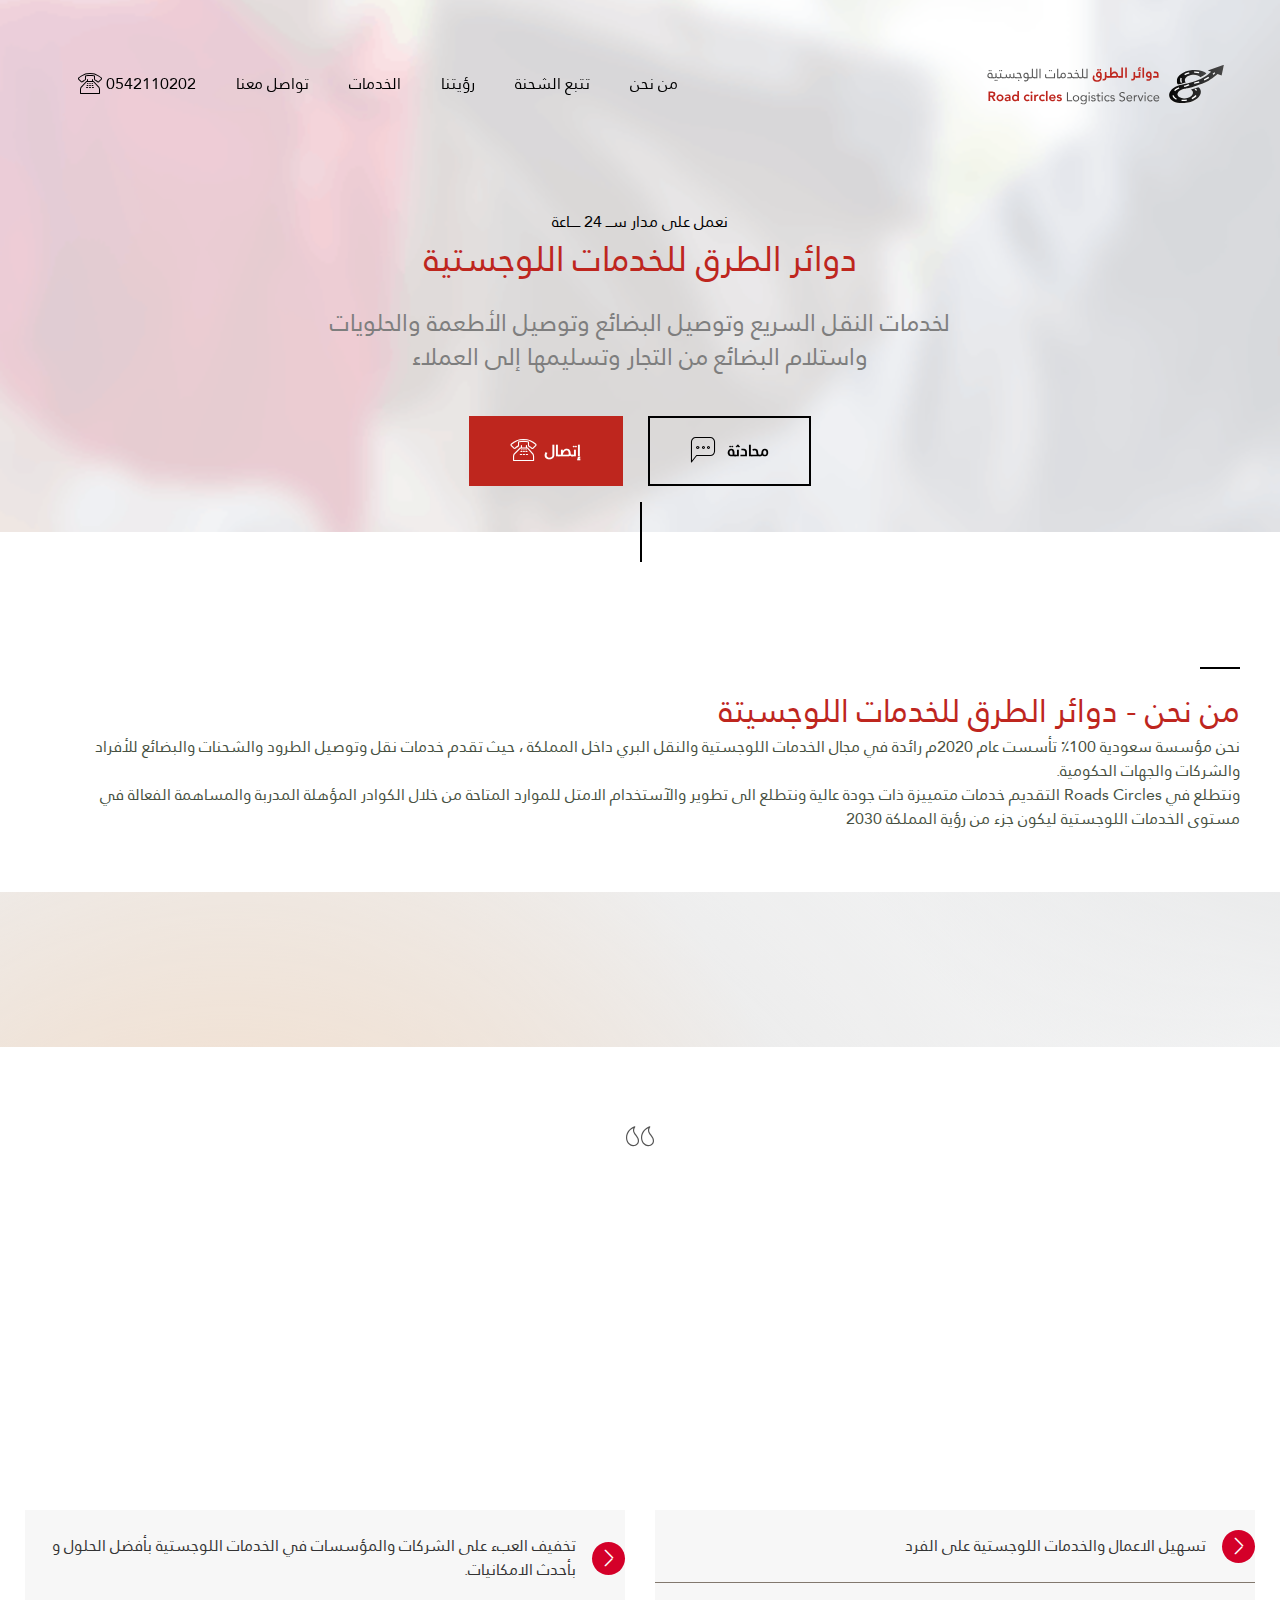
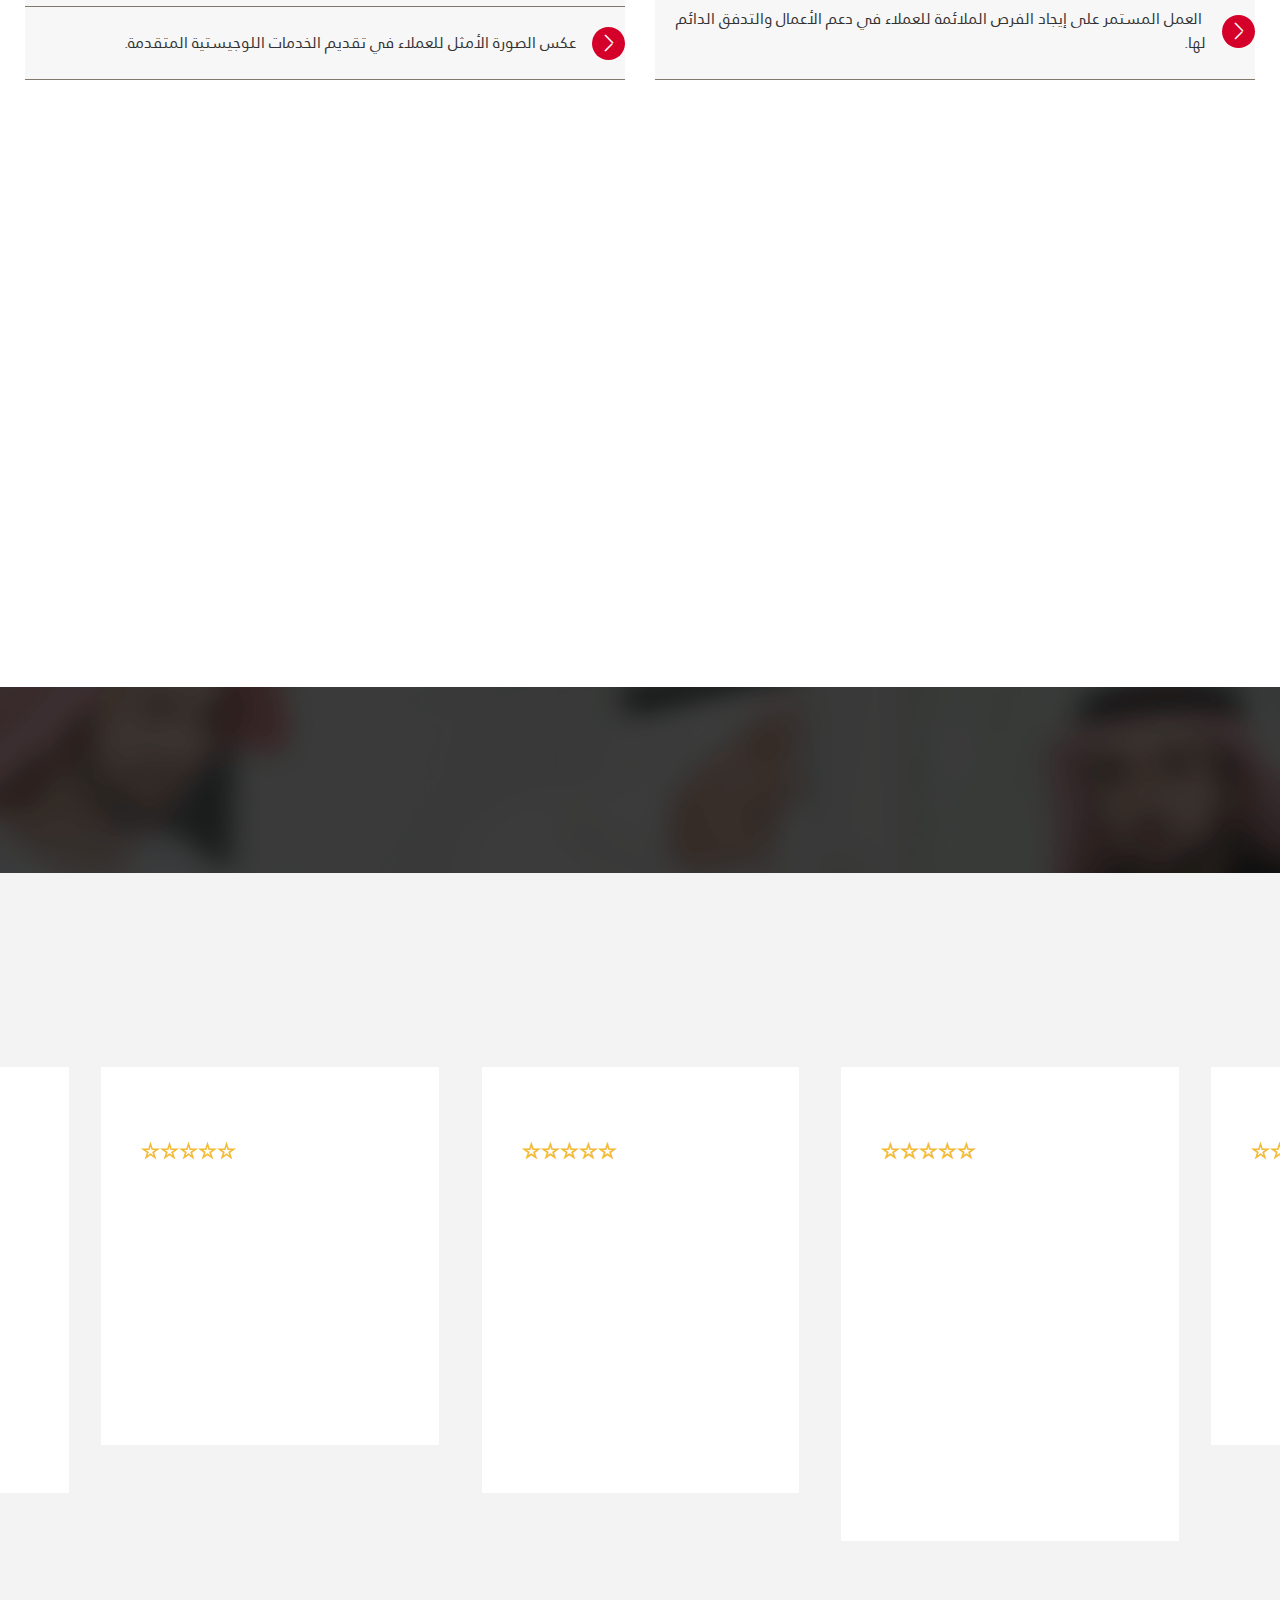
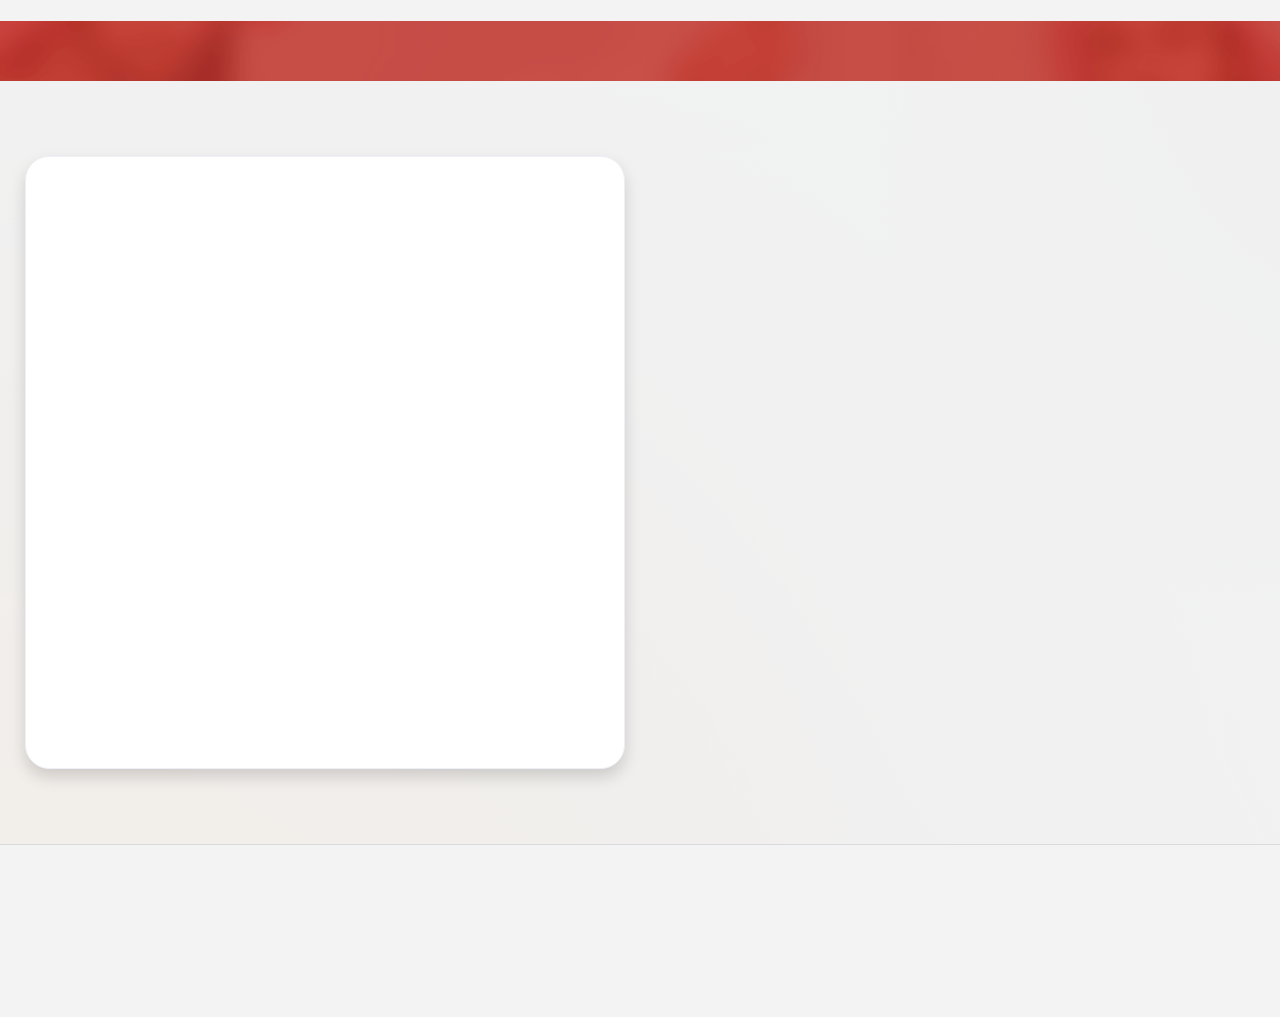
<file: index.html>
<!DOCTYPE html>
<html  >
<head>
  
  <meta charset="UTF-8">
  <meta http-equiv="X-UA-Compatible" content="IE=edge">
  
  <meta name="viewport" content="width=device-width, initial-scale=1, minimum-scale=1">
  <link rel="shortcut icon" href="assets/images/icon-100x100.png" type="image/x-icon">
  <meta name="description" content="لخدمات النقل السريع وتوصيل البضائع وتوصيل الأطعمة والحلويات واستلام البضائع من التجار وتسليمها إلى العملاء">
  
  
  <title>دوائر الطرق للخدمات اللوجستية</title>
  <link rel="stylesheet" href="assets/web/assets/mobirise-icons2/mobirise2.css">
  <link rel="stylesheet" href="assets/web/assets/mobirise-icons/mobirise-icons.css">
  <link rel="stylesheet" href="assets/icon54/style.css">
  <link rel="stylesheet" href="assets/tether/tether.min.css">
  <link rel="stylesheet" href="assets/bootstrap/css/bootstrap.min.css">
  <link rel="stylesheet" href="assets/bootstrap/css/bootstrap-grid.min.css">
  <link rel="stylesheet" href="assets/bootstrap/css/bootstrap-reboot.min.css">
  <link rel="stylesheet" href="assets/animatecss/animate.min.css">
  <link rel="stylesheet" href="assets/dropdown/css/style.css">
  <link rel="stylesheet" href="assets/formstyler/jquery.formstyler.css">
  <link rel="stylesheet" href="assets/formstyler/jquery.formstyler.theme.css">
  <link rel="stylesheet" href="assets/datepicker/jquery.datetimepicker.min.css">
  <link rel="stylesheet" href="assets/socicon/css/styles.css">
  <link rel="stylesheet" href="assets/recaptcha.css">
  <link href="assets/fonts/style.css" rel="stylesheet">
  <link rel="preload" as="style" href="assets/mobirise/css/mbr-additional.css"><link rel="stylesheet" href="assets/mobirise/css/mbr-additional.css" type="text/css">
  
  
  <script src="https://ajax.googleapis.com/ajax/libs/jquery/3.5.1/jquery.min.js"></script>
  

</head>
<body>
  
  <section class="menu cid-rR8qj3Lr1I" once="menu" id="menu1-m">

    


    <nav class="navbar navbar-dropdown navbar-fixed-top navbar-expand-lg">
      <div class="container">
        <div class="navbar-brand">
            <span class="navbar-logo">
              <a href="/">
                  <img src="assets/images/roadscircles.com-logo2.svg" alt="دوائر الطرق للخدمات اللوجستية" style="width:15rem;">
              </a>
            </span>
            
        </div>
        <button class="navbar-toggler" type="button" data-toggle="collapse" data-target="#navbarSupportedContent" aria-controls="navbarNavAltMarkup" aria-expanded="false" aria-label="Toggle navigation">
            <div class="hamburger">
              <span></span>
              <span></span>
              <span></span>
              <span></span>
            </div>
        </button>
        <div class="collapse navbar-collapse" id="navbarSupportedContent">
            <ul class="navbar-nav nav-dropdown" data-app-modern-menu="true"><li class="nav-item"><a class="nav-link link text-primary display-7" href="index.html#content1-4">من نحن</a></li><li class="nav-item"><a class="nav-link link text-primary display-7" href="tracking.html">تتبع الشحنة</a></li><li class="nav-item"><a class="nav-link link text-primary display-7" href="index.html#info3-1f">رؤيتنا</a></li><li class="nav-item"><a class="nav-link link text-primary display-7" href="index.html#gallery3-i">الخدمات</a></li><li class="nav-item"><a class="nav-link link text-primary display-7" href="index.html#form1-k">تواصل معنا</a></li>
              <li class="nav-item"><a class="nav-link link text-primary display-7" href="tel:+966542110202" aria-expanded="false">0542110202&nbsp;<span class="icon54-v1-phone-2 mbr-iconfont mbr-iconfont-btn"></span></a></li></ul>
            
        </div>
      </div>
    </nav>
</section>

<section class="header2 studiom4_header2 cid-sT4A9Km7MK" id="header2-1">

	

	<div class="mbr-overlay" style="opacity: 0.8; background-color: rgb(255, 255, 255);"></div>

	<div class="container align-center">
		<div class="row justify-content-md-center">
			<div class="mbr-white col-md-10 col-lg-7">
				<h3 class="mbr-section-subtitle mbr-semibold align-center mbr-light mbr-fonts-style display-7">نعمل على مدار ســـ 24 ـــــاعة</h3>
				<h1 class="mbr-section-title mbr-semibold mbr-fonts-style align-center display-1">دوائر الطرق للخدمات اللوجستية</h1>
				<p class="mbr-text mbr-fonts-style display-5">لخدمات النقل السريع وتوصيل البضائع وتوصيل الأطعمة والحلويات واستلام البضائع من التجار وتسليمها إلى العملاء<br></p>
				<div class="mbr-section-btn align-center" style=""><a class="btn btn-black-outline display-7" href="https://wa.me/966542110202"><span class="icon54-v1-chat-bubble1 mbr-iconfont mbr-iconfont-btn"></span>&nbsp;محادثة</a> <a class="btn btn-secondary display-7" href="tel:+966542110202"><span class="icon54-v1-phone-2 mbr-iconfont mbr-iconfont-btn"></span><font face="icon54"><br></font>إتصال</a></div>
			</div>
		</div>
	</div>

	
</section>

<section class="content1 vertical-line studiom4_content1 cid-sT4SjxKOGl" id="content1-4">

    

    

    <div class="container">
        <div class="row">

            
            <div class="col-md-12 col-lg-12 left-block">
                <div class="media-content">
                    <div class="line line-title"></div>
                    <h2 class="mbr-section-title align-left mbr-bold mbr-black mbr-fonts-style display-2">من نحن - دوائر الطرق للخدمات اللوجسيتة</h2>
                    
                    <div class="mbr-section-text">
                        <p class="mbr-text align-left mbr-fonts-style display-7">نحن مؤسسة سعودية 100٪ تأسست عام 2020م رائدة في مجال الخدمات اللوجستية والنقل البري داخل المملكة ، حيث تقدم خدمات نقل وتوصيل الطرود والشحنات والبضائع للأفراد والشركات والجهات الحكومية.<br>ونتطلع في Roads Circles التقديم خدمات متمييزة ذات جودة عالية ونتطلع الى تطوير والآستخدام الامتل للموارد المتاحة من خلال الكوادر المؤهلة المدربة والمساهمة الفعالة في مستوى الخدمات اللوجستية ليكون جزء من رؤية المملكة 2030<br></p>
                    </div>
                    
                    
                </div>
            </div>
        </div>
    </div>
</section>

<section class="mbr-section info3 studiom4_info3 cid-thddCyVG28" id="info3-1f">

    

    <div class="mbr-overlay" style="opacity: 0.5; background-color: rgb(255, 255, 255);">
    </div>

    <div class="container">
        <div class="row">
            <div class="col-lg-12 align-center">
                <h2 class="mbr-fonts-style mbr-section-title mbr-bold mbr-black display-2">رؤيتنا</h2>
                
                <p class="mbr-text mbr-fonts-style display-7">الوصول لتقديم أرقى الأعمال اللوجستية على نطاق واسع وبدعم تقني لضمان الخدمة والدقة في المواعيد والوصول الآمن. </p>
            </div>
        </div>
    </div>
</section>

<section data-bs-version="5.1" class="people1 cid-thk9bsrLMc" id="people1-1j">

    

    

    <div class="container">
        <div class="row justify-content-center">
            <div class="col-12 col-md-">
                <div class="carousel slide" id="tlm5292rR9" data-interval="5000" data-bs-interval="5000">
                    <div class="carousel-inner">
                        <div class="carousel-item slider-image item active">
                            <div class="media-container-row">
                                <div class="col-12 text-element">
                                    <div class="text-content">
                                        <div class="iconfont-wrapper">
                                            <span class="mbr-iconfont mbri-quote-left"></span>
                                        </div>
                                        <h5 class="mbr-section-title title mbr-fonts-style display-5">رسالتنا</h5>
                                        <p class="mbr-section-subtitle mbr-fonts-style display-7">" نحرص على الحفاظ على السمعة المرموقة لمؤسستنا والصدارة في المجال وعنوان للخدمات الأستلام والتوصيل غير التقليدية، المشهود لها بالإتقان والدقـة مـن خلال فـهـم تفاصيل الخدمات اللوجستية ومتطلباتهم الخاصة لتحقيق أهدافهـم بكفاءة وفعالية. "</p>
                                        
                                    </div>
                                </div>
                            </div>
                        </div>
                        
                    </div>
                    
                </div>
            </div>
        </div>
    </div>
</section>

<section class="accordion2 travelm4_accordion2 cid-thdkL4G38F" id="accordion2-1i">

	

	

	<div class="container">
		<div class="row justify-content-center">
			<div class="col-md-8">
				<h2 class="mbr-section-title align-center mbr-fonts-style mbr-bold display-2">
					اهدافنا</h2>
				
			</div>
		</div>

		<div class="accordion-content">
			<div id="bootstrap-accordion_5" class="panel-group accordionStyles accordion" role="tablist" aria-multiselectable="true">
				<div class="row pt-3 justify-content-center">
					<div class="col-md-6 accordion-section">
						<div class="card">
							<div class="card-header" role="tab" id="headingOne">
								<a role="button" class="collapsed panel-title text-black" data-toggle="collapse" data-core="" href="#collapse1_5" aria-expanded="false" aria-controls="collapse1">
									<span class="sign mbr-iconfont icon mbri-arrow-next inactive"></span>
									<div class="wrap">
										<h4 class="mbr-fonts-style header-text mbr-bold display-7"><p>تسهيل الاعمال والخدمات اللوجستية على الفرد</p></h4>
									</div>
								</a>
							</div>
							<div id="collapse1_5" class="panel-collapse noScroll collapse" role="tabpanel" aria-labelledby="headingOne" data-parent="#bootstrap-accordion_5">
								<div class="panel-body p-4">
									<p class="mbr-fonts-style panel-text display-4">
										Lorem ipsum dolor sit amet, consectetur adipisicing elit. Debitis quisquam hic
										minima officiis labore. Autem
										iste maiores, impedit quasi, incidunt voluptatibus nihil a animi iure odio,
										inventore reprehenderit nobis
										architecto!
									</p>
								</div>
							</div>
						</div>

						<div class="card">
							<div class="card-header" role="tab" id="headingTwo">
								<a role="button" class="collapsed panel-title text-black" data-toggle="collapse" data-core="" href="#collapse2_5" aria-expanded="false" aria-controls="collapse1">
									<span class="sign mbr-iconfont icon mbri-arrow-next inactive"></span>
									<div class="wrap">
										<h4 class="mbr-fonts-style header-text mbr-bold display-7">&nbsp;العمل المستمر على إيجاد الفرص الملائمة للعملاء في دعم الأعمال والتدفق الدائم لها.&nbsp;</h4>
									</div>
								</a>
							</div>
							<div id="collapse2_5" class="panel-collapse noScroll collapse" role="tabpanel" aria-labelledby="headingTwo" data-parent="#bootstrap-accordion_5">
								<div class="panel-body p-4">
									<p class="mbr-fonts-style panel-text display-4">
										Lorem ipsum dolor sit amet, consectetur adipisicing elit. Debitis quisquam hic
										minima officiis labore. Autem
										iste maiores, impedit quasi, incidunt voluptatibus nihil a animi iure odio,
										inventore reprehenderit nobis
										architecto!
									</p>
								</div>
							</div>
						</div>

                        
                        
					</div>

					<div class="col-md-6 accordion-section">
						<div class="card">
							<div class="card-header" role="tab" id="headingFour">
								<a role="button" class="collapsed panel-title text-black" data-toggle="collapse" data-core="" href="#collapse4_5" aria-expanded="false" aria-controls="collapse1">
									<span class="sign mbr-iconfont icon mbri-arrow-next inactive"></span>
									<div class="wrap">
										<h4 class="mbr-fonts-style header-text mbr-bold display-7"><div>تخفيف العبء على الشركات والمؤسسات في الخدمات اللوجستية بأفضل الحلول و بأحدث الامكانيات.&nbsp;</div></h4>
									</div>
								</a>
							</div>
							<div id="collapse4_5" class="panel-collapse noScroll collapse" role="tabpanel" aria-labelledby="headingFour" data-parent="#bootstrap-accordion_5">
								<div class="panel-body p-4">
									<p class="mbr-fonts-style panel-text display-4">
										Lorem ipsum dolor sit amet, consectetur adipisicing elit. Debitis quisquam hic
										minima officiis labore. Autem
										iste maiores, impedit quasi, incidunt voluptatibus nihil a animi iure odio,
										inventore reprehenderit nobis
										architecto!
									</p>
								</div>
							</div>
						</div>

						<div class="card">
							<div class="card-header" role="tab" id="headingFive">
								<a role="button" class="collapsed panel-title text-black" data-toggle="collapse" data-core="" href="#collapse5_5" aria-expanded="false" aria-controls="collapse5">
									<span class="sign mbr-iconfont icon mbri-arrow-next inactive"></span>
									<div class="wrap">
										<h4 class="mbr-fonts-style header-text mbr-bold display-7">عكس الصورة الأمثل للعملاء في تقديم الخدمات اللوجيستية المتقدمة.&nbsp;</h4>
									</div>
								</a>
							</div>
							<div id="collapse5_5" class="panel-collapse noScroll collapse" role="tabpanel" aria-labelledby="headingFive" data-parent="#bootstrap-accordion_5">
								<div class="panel-body p-4">
									<p class="mbr-fonts-style panel-text display-4">
										Lorem ipsum dolor sit amet, consectetur adipisicing elit. Debitis quisquam hic
										minima officiis labore. Autem
										iste maiores, impedit quasi, incidunt voluptatibus nihil a animi iure odio,
										inventore reprehenderit nobis
										architecto!
									</p>
								</div>
							</div>
						</div>

						
                       
					</div>
				</div>
			</div>
		</div>
	</div>
</section>

<section data-bs-version="5.1" class="gallery3 cid-tcMoUBEE6D" id="gallery3-i">
     
    

    
    
    <div class="container">
        <div class="mbr-section-head">
            <h4 class="mbr-section-title mbr-fonts-style align-left mb-0 display-2">خدماتنا</h4>
            
        </div>
        <div class="row mt-5 justify-content-md-center">
            
            
            
            <div class="item features-image col-6 col-md-6 col-lg-3 active">
                <div class="item-wrapper">
                    <div class="item-img">
                        <img src="assets/images/1-3.svg" alt="الاستلام والتوصيل" data-slide-to="8" data-bs-slide-to="8">
                    </div>
                    <div class="item-content">
                        <h5 class="item-title mbr-fonts-style display-7">الاستلام <br>والتوصيل</h5>
                        
                    </div>
                    
                </div>
            </div><div class="item features-image col-6 col-md-6 col-lg-3">
                <div class="item-wrapper">
                    <div class="item-img">
                        <img src="assets/images/2-3.svg" alt="توصيل الأطعمة والحلويات" data-slide-to="1" data-bs-slide-to="1">
                    </div>
                    <div class="item-content">
                        <h5 class="item-title mbr-fonts-style display-7">توصيل الأطعمة والحلويات</h5>
                        
                    </div>
                    
                </div>
            </div><div class="item features-image col-6 col-md-6 col-lg-3">
                <div class="item-wrapper">
                    <div class="item-img">
                        <img src="assets/images/3-5.svg" alt="التوصيل لجميع أنحاء المملكة العربية السعودية" data-slide-to="2" data-bs-slide-to="2">
                    </div>
                    <div class="item-content">
                        <h5 class="item-title mbr-fonts-style display-7">التوصيل لجميع أنحاء المملكة العربية السعودية</h5>
                        
                    </div>
                    
                </div>
            </div><div class="item features-image col-6 col-md-6 col-lg-3">
                <div class="item-wrapper">
                    <div class="item-img">
                        <img src="assets/images/4-3.svg" alt="التشغيل الكامل للمتاجر الإلكترونية" data-slide-to="3" data-bs-slide-to="3">
                    </div>
                    <div class="item-content">
                        <h5 class="item-title mbr-fonts-style display-7">خدمات التوصيل للمتاجر الإلكترونية</h5>
                        
                    </div>
                    
                </div>
            </div>
        </div>
    </div>
</section>

<section class="title2 cleanm4_title2 cid-tg5XYepRPG" id="title2-15">

	

	<div class="mbr-overlay" style="opacity: 0.81; background-color: rgb(16, 16, 16);">
	</div>

	<div class="align-center container">
		<div class="row">
			<div class="col-lg-12 col-md-12">
				<div class="content-inner d-flex justify-content-between flex-wrap align-center">
					<div class="left-content">
						<h1 class="mbr-fonts-style mbr-section-title mbr-bold align-left display-2">خدمة العملاء</h1>
						
					</div>
					<div class="right-content">
						
						<div class="buttons-wrap w-100">
							<div class="mbr-section-btn align-center"><a class="btn btn-md btn-white display-7" href="tel:+966542110202">0542110202<span class="icon54-v1-phone-2 mbr-iconfont mbr-iconfont-btn"></span></a></div>
						</div>
					</div>

				</div>
			</div>
		</div>
	</div>
</section>

<section class="slider4 mbr-embla cid-tjFjcFOyfF" id="slider4-1l">
    

    

    <div class="position-relative text-center">
        <div class="mbr-section-head">
            <h3 class="mbr-section-subtitle mbr-fonts-style display-4">عملاءنا المفضلين</h3>
            <h2 class="mbr-section-title mbr-fonts-style display-2">تقييمات</h2>
        </div>
        <div class="embla" data-skip-snaps="true" data-align="center" data-contain-scroll="trimSnaps" data-loop="true" data-auto-play-interval="5" data-draggable="true">
            <div class="embla__viewport container-fluid">
                <div class="embla__container">
                    <div class="embla__slide slider-image item" style="margin-left: 1rem; margin-right: 1rem;">
                        <div class="slide-content">
                            <div class="item-rating">
                                <span class="mbr-iconfont mobi-mbri-star mobi-mbri"></span>
                                <span class="mbr-iconfont mobi-mbri-star mobi-mbri"></span>
                                <span class="mbr-iconfont mobi-mbri-star mobi-mbri"></span>
                                <span class="mbr-iconfont mobi-mbri-star mobi-mbri"></span>
                                <span class="mbr-iconfont mobi-mbri-star mobi-mbri"></span>
                            </div>
                            <p class="mbr-text mbr-fonts-style display-7">خدمه ممتازه خلال يومين وصل الطلب<br>و بردو ع التلفون ع طول<br>سعر الشحن و التغليف منافس<br>انصح فيهم صراحه<br></p>
                            <h4 class="item-title mbr-fonts-style display-5">Naif Al-Shummari</h4>
                            <p class="item-subtitle mbr-fonts-style display-7">
                                Guest
                            </p>
                        </div>
                    </div>
                    <div class="embla__slide slider-image item" style="margin-left: 1rem; margin-right: 1rem;">
                        <div class="slide-content">
                            <div class="item-rating">
                                <span class="mbr-iconfont mobi-mbri-star mobi-mbri"></span>
                                <span class="mbr-iconfont mobi-mbri-star mobi-mbri"></span>
                                <span class="mbr-iconfont mobi-mbri-star mobi-mbri"></span>
                                <span class="mbr-iconfont mobi-mbri-star mobi-mbri"></span>
                                <span class="mbr-iconfont mobi-mbri-star mobi-mbri"></span>
                            </div>
                            <p class="mbr-text mbr-fonts-style display-7">خدمة سريعة، وبياض وجه ارسلت هديه وبلغني انه احتمال تصل بعد العيد، لكن جودة ورقي الخدمات عندهم وصلت في الوقت المناسب، شكرا لكم اسطول مؤسسة واصلكم ومزيد من التقدم والنجاح 🌟🌟🌟🌟🌟
                            </p>
                            <h4 class="item-title mbr-fonts-style display-5">Mohammad Arif</h4>
                            <p class="item-subtitle mbr-fonts-style display-7">
                                Guest
                            </p>
                        </div>
                    </div>
                    <div class="embla__slide slider-image item" style="margin-left: 1rem; margin-right: 1rem;">
                        <div class="slide-content">
                            <div class="item-rating">
                                <span class="mbr-iconfont mobi-mbri-star mobi-mbri"></span>
                                <span class="mbr-iconfont mobi-mbri-star mobi-mbri"></span>
                                <span class="mbr-iconfont mobi-mbri-star mobi-mbri"></span>
                                <span class="mbr-iconfont mobi-mbri-star mobi-mbri"></span>
                                <span class="mbr-iconfont mobi-mbri-star mobi-mbri"></span>
                            </div>
                            <p class="mbr-text mbr-fonts-style display-7">بالتوفيق يارب وان شاءالله تكونوا بااعلى المراتب
                            </p>
                            <h4 class="item-title mbr-fonts-style display-5">عمر بن عبدالعزيز</h4>
                            <p class="item-subtitle mbr-fonts-style display-7">
                                Guest
                            </p>
                        </div>
                    </div>
                 
                    
                    
                    <div class="embla__slide slider-image item" style="margin-left: 1rem; margin-right: 1rem;">
                        <div class="slide-content">
                            <div class="item-rating">
                                <span class="mbr-iconfont mobi-mbri-star mobi-mbri"></span>
                                <span class="mbr-iconfont mobi-mbri-star mobi-mbri"></span>
                                <span class="mbr-iconfont mobi-mbri-star mobi-mbri"></span>
                                <span class="mbr-iconfont mobi-mbri-star mobi-mbri"></span>
                                <span class="mbr-iconfont mobi-mbri-star mobi-mbri"></span>
                            </div>
                            <p class="mbr-text mbr-fonts-style display-7">
                                
افضل شركة شحن تعاملت معهم من سنوات دقة في المواعيد وسهوله في الاستلام والتسليم وجودة في خدمات التغليف
                                &gt;</p>
                            <h4 class="item-title mbr-fonts-style display-5"><strong>
Fahad M</strong>
                            </h4>
                            <p class="item-subtitle mbr-fonts-style display-7">
                                Guest
                            </p>
                        </div>
                    </div>
                    <div class="embla__slide slider-image item" style="margin-left: 1rem; margin-right: 1rem;">
                        <div class="slide-content">
                            <div class="item-rating">
                                <span class="mbr-iconfont mobi-mbri-star mobi-mbri"></span>
                                <span class="mbr-iconfont mobi-mbri-star mobi-mbri"></span>
                                <span class="mbr-iconfont mobi-mbri-star mobi-mbri"></span>
                                <span class="mbr-iconfont mobi-mbri-star mobi-mbri"></span>
                                <span class="mbr-iconfont mobi-mbri-star mobi-mbri"></span>
                            </div>
                            <p class="mbr-text mbr-fonts-style display-7">ماشاء الله سريعين ومتعاونين التغليف جيد جداً وسرعه في الشحن
                            </p>
                            <h4 class="item-title mbr-fonts-style display-5">ماجد ال محمد</h4>
                            <p class="item-subtitle mbr-fonts-style display-7">
                                Guest
                            </p>
                        </div>
                    </div>
                </div>
            </div>
            <button class="embla__button embla__button--prev">
                <span class="mobi-mbri mobi-mbri-left mbr-iconfont" aria-hidden="true"></span>
                <span class="sr-only visually-hidden">Previous</span>
            </button>
            <button class="embla__button embla__button--next">
                <span class="mobi-mbri mobi-mbri-right mbr-iconfont" aria-hidden="true"></span>
                <span class="sr-only visually-hidden">Next</span>
            </button>
        </div>
    </div>
</section>

<section class="mbr-section info3 studiom4_info3 cid-t1bL6fYYQC" id="info3-9">

    

    <div class="mbr-overlay" style="opacity: 0.8; background-color: rgb(190, 38, 30);">
    </div>

    <div class="container">
        <div class="row">
            <div class="col-lg-12 align-center">
                <h2 class="mbr-fonts-style mbr-section-title mbr-bold mbr-black display-2"></h2>
                
                
                
            </div>
        </div>
    </div>
</section>

<section data-bs-version="5.1" class="form1 cid-tcMyZmZJq1" id="form1-k">
    

    <div class="mbr-overlay" style="opacity: 0.9; background-color: rgb(243, 243, 243);">
    </div>

    <div class="container">
        <div class="row justify-content-between">
            <div class="col-12 col-lg-6">
                <div class="right-side">
                    <h5 class="mbr-section-title mbr-fonts-style display-1">
                        <strong>تواصل معنا</strong><strong><br></strong></h5>
                    <p class="mbr-text mbr-fonts-style display-2"><br>“ان ارضيناك فتحدث عنا ، و ان لم نرضك فتحدث الينا”<br></p>
                    <p class="mbr-section-subtitle mbr-fonts-style display-7">س ت/ 1010826234<br></p>
                   

                    <p class="phone mbr-fonts-style display-4">
                        <span class="mobi-mbri mobi-mbri-phone mbr-iconfont mbr-iconfont-btn"></span><a href="tel:0542110202" class="text-secondary text-primary" style="font-size:1rem;">0542110202</a></p>
                    <p class="phone mbr-fonts-style display-4">
                        <span class="mobi-mbri mobi-mbri-phone mbr-iconfont mbr-iconfont-btn"></span><a href="tel:0560006776" class="text-secondary text-primary" style="font-size:1rem;">0560006776</a></p>
                    
                    
                </div>
            </div>
            <div class="col-12 col-lg-6">
                <div class="left-side">
                    <div class="shadow">
                        <div class="col-auto form-part">
                            <div class="mbr-form top" data-form-type="formoid">
<!--Formbuilder Form-->
<form action="https://mobirise.eu/" method="POST" class="mbr-form form-with-styler" data-form-title="Form Name"><input type="hidden" name="email" data-form-email="true" value="qWO2aqQTjPEKs2QyS7bIDqZPG5bTkVHDccYnGncN6Oknp06TEEtb43f/AXFO+wK6ZFBRccrfbLWbk2dPNU9lMfdYruUyp8TOmsO6jKvoduOf/wBHEATcI+CtP8vdHKx+.V4J7YzvGkqaFjqR8NBf3zkfI2Tpc5uY+Q0DUbi1nIVA05mFeVs0GpjWqyzFhevA9xhsR8/AYBHm0iGlvjIrq7vyQrF7V+0ioMRPssdLuRYSKkOfidu76hx+X4FHVGIjU">
<div class="row">
<div hidden="hidden" data-form-alert="" class="alert alert-success col-12">شكراً ، سوف يتم الرد عليك في اقرب مدة</div>
<div hidden="hidden" data-form-alert-danger="" class="alert alert-danger col-12"> Oops...! some problem!</div>
</div>
<div class="dragArea row">
<div class="col-lg-6 col-md-12 col-sm-12 form-group " data-for="name">
<input type="text" name="name" placeholder="الاسم" data-form-field="text" class="form-control display-7" value="" id="name-form1-k">
</div>
<div class="col-lg-6 col-md-12 col-sm-12 form-group" data-for="number">
<input type="text" name="number" placeholder="رقم الهاتف" data-form-field="text" class="form-control display-7" value="" id="number-form1-k">
</div>
<div data-for="email" class="col-lg-6 col-md-12 col-sm-12 form-group ">
<input type="email" name="email" placeholder="البريد الإلكتروني" data-form-field="email" class="form-control display-7" value="" id="email-form1-k">
</div>
<div data-for="text" class="col-lg-6 col-md-12 col-sm-12 form-group">
<input type="text" name="text" placeholder="الموضوع" data-form-field="text" class="form-control display-7" value="" id="text-form1-k">
</div>

<div class="col-lg-12 col-md-12 col-sm-12">
<p class="mbr-fonts-style display-7">
</p>
</div>
<div class="col-lg-12 col-md-12 col-sm-12 form-group" data-for="textarea">
<textarea name="textarea" placeholder="الرسالة" data-form-field="textarea" class="form-control display-7" id="textarea-form1-k"></textarea>
</div>
<div class="col"><button type="submit" class="w-100 w-100 w-100 btn btn-secondary display-7">إرسال</button></div>
</div>
</form><!--Formbuilder Form-->
</div>
                        </div>
                    </div>
                </div>
            </div>
        </div>
    </div>
</section>

<section class="footer2 cid-tg61zJ3xFE" id="footer2-1c">

    

    

    <div class="container">
        <div class="media-container-row">
            <div class="col-lg-4 logo-footer mb-3 mt-3 align-right">
                <img class="img-logo-footer" src="assets/images/vision-3.svg" alt="">
                
            </div>
            <div class="col-lg-4 copyright mb-3 mt-3">
                <p class="mbr-fonts-style mbr-regular text-copyright display-4" style="font-size:12px">© جميع الحقوق محفوظة لدوائر الطرق للخدمات اللوجستية<br><br>س ت/ 1010826234<br><br><br></p>
            </div>
            
        </div>
    </div>
</section>


<script src="assets/web/assets/jquery/jquery.min.js"></script>
  <script src="assets/popper/popper.min.js"></script>
  <script src="assets/tether/tether.min.js"></script>
  <script src="assets/bootstrap/js/bootstrap.min.js"></script>
  <script src="assets/smoothscroll/smooth-scroll.js"></script>
  <script src="assets/viewportchecker/jquery.viewportchecker.js"></script>
  <script src="assets/dropdown/js/nav-dropdown.js"></script>
  <script src="assets/dropdown/js/navbar-dropdown.js"></script>
  <script src="assets/touchswipe/jquery.touch-swipe.min.js"></script>
  <script src="assets/mbr-switch-arrow/mbr-switch-arrow.js"></script>
  <script src="assets/embla/embla.min.js"></script>
  <script src="assets/embla/script.js"></script>
  <script src="assets/formstyler/jquery.formstyler.js"></script>
  <script src="assets/formstyler/jquery.formstyler.min.js"></script>
  <script src="assets/datepicker/jquery.datetimepicker.full.js"></script>
  <script src="assets/theme/js/script.js"></script>
  <script src="assets/formoid.min.js"></script>
  
  <script  src="https://cdn.ratina.co/js/helper-v11.js?c=b&l=en" ></script>
  
  <input name="animation" type="hidden">
  
</body>
</html>
</file>
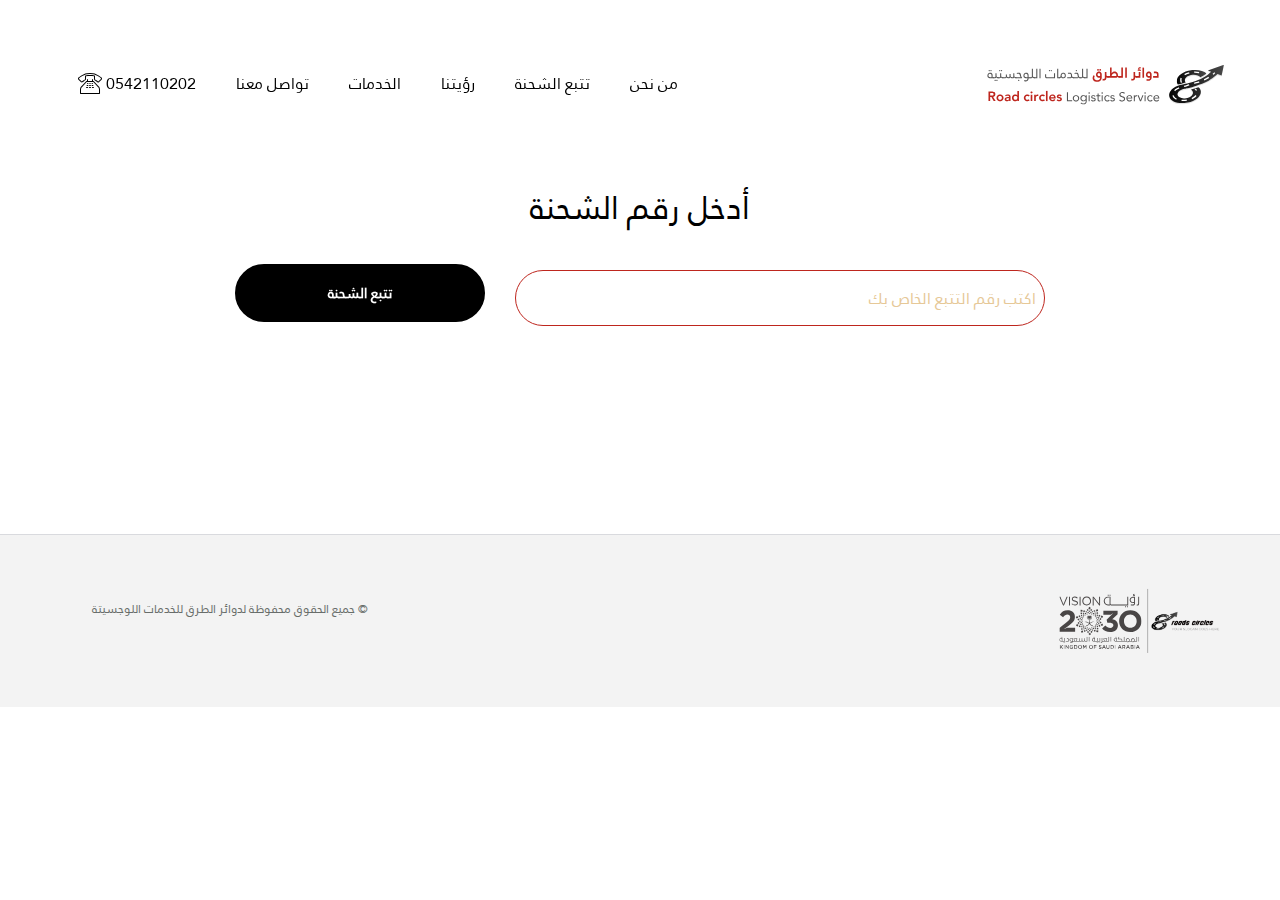
<file: tracking.html>
<!DOCTYPE html>
<html  >
<head>
  
  <meta charset="UTF-8">
  <meta http-equiv="X-UA-Compatible" content="IE=edge">
  
  <meta name="viewport" content="width=device-width, initial-scale=1, minimum-scale=1">
  <link rel="shortcut icon" href="assets/images/icon-100x100.png" type="image/x-icon">
  <meta name="description" content="">
  
  
  <title>تتبع الشحنة</title>
  <link rel="stylesheet" href="assets/web/assets/mobirise-icons2/mobirise2.css">
  <link rel="stylesheet" href="assets/web/assets/mobirise-icons/mobirise-icons.css">
  <link rel="stylesheet" href="assets/icon54/style.css">
  <link rel="stylesheet" href="assets/tether/tether.min.css">
  <link rel="stylesheet" href="assets/bootstrap/css/bootstrap.min.css">
  <link rel="stylesheet" href="assets/bootstrap/css/bootstrap-grid.min.css">
  <link rel="stylesheet" href="assets/bootstrap/css/bootstrap-reboot.min.css">
  <link rel="stylesheet" href="assets/animatecss/animate.min.css">
  <link rel="stylesheet" href="assets/dropdown/css/style.css">
  <link rel="stylesheet" href="assets/formstyler/jquery.formstyler.css">
  <link rel="stylesheet" href="assets/formstyler/jquery.formstyler.theme.css">
  <link rel="stylesheet" href="assets/datepicker/jquery.datetimepicker.min.css">
  <link rel="stylesheet" href="assets/socicon/css/styles.css">
  <link rel="stylesheet" href="assets/recaptcha.css">
  <link href="assets/fonts/style.css" rel="stylesheet">
  <link rel="preload" as="style" href="assets/mobirise/css/mbr-additional.css"><link rel="stylesheet" href="assets/mobirise/css/mbr-additional.css" type="text/css">
  
  
  <script src="https://ajax.googleapis.com/ajax/libs/jquery/3.5.1/jquery.min.js"></script>
  

</head>
<body>
  
  <section class="menu cid-rR8qj3Lr1I" once="menu" id="menu1-1m">

    


    <nav class="navbar navbar-dropdown navbar-fixed-top navbar-expand-lg">
      <div class="container">
        <div class="navbar-brand">
            <span class="navbar-logo">
              <a href="/">
                  <img src="assets/images/roadscircles.com-logo2.svg" alt="دوائر الطرق للخدمات اللوجستية" style="width:15rem;">
              </a>
            </span>
            
        </div>
        <button class="navbar-toggler" type="button" data-toggle="collapse" data-target="#navbarSupportedContent" aria-controls="navbarNavAltMarkup" aria-expanded="false" aria-label="Toggle navigation">
            <div class="hamburger">
              <span></span>
              <span></span>
              <span></span>
              <span></span>
            </div>
        </button>
        <div class="collapse navbar-collapse" id="navbarSupportedContent">
            <ul class="navbar-nav nav-dropdown" data-app-modern-menu="true"><li class="nav-item"><a class="nav-link link text-primary display-7" href="index.html#content1-4">من نحن</a></li><li class="nav-item"><a class="nav-link link text-primary display-7" href="tracking.html">تتبع الشحنة</a></li><li class="nav-item"><a class="nav-link link text-primary display-7" href="index.html#info3-1f">رؤيتنا</a></li><li class="nav-item"><a class="nav-link link text-primary display-7" href="index.html#gallery3-i">الخدمات</a></li><li class="nav-item"><a class="nav-link link text-primary display-7" href="index.html#form1-k">تواصل معنا</a></li>
              <li class="nav-item"><a class="nav-link link text-primary display-7" href="tel:+966542110202" aria-expanded="false">0542110202&nbsp;<span class="icon54-v1-phone-2 mbr-iconfont mbr-iconfont-btn"></span></a></li></ul>
            
        </div>
      </div>
    </nav>
</section>

<section data-bs-version="5.1" class="form2 cid-tjFqA6hnLx" id="form2-1o">
    
    
    <div class="container">
        <div class="row justify-content-center">
            <div class="col-12 col-lg-8">
                <div class="mbr-section-head">
                    
                    <h3 class="mbr-section-title mbr-fonts-style display-2">أدخل رقم الشحنة</h3>
                    
                </div>
            </div>
            <div class="col-12 col-lg-8">
                <div class="mbr-form " data-form-type="formoid">
<!--Formbuilder Form-->
<form action="https://mobirise.eu/" method="POST" class="mbr-form form-with-styler mx-auto" data-form-title="Form Name"><input type="hidden" name="email" data-form-email="true" value="pVpgOD5C/pgHgtPEyE0ySVMw+wiJlZuysm8fINBDNuCZYm/yhDUKfCX0RxW6wzwig+YFGE9P4QKJsuW8To6kr4r7J8Cw8MDKu6G7/cE1tRSpEdBTURAwqlQ762QoQyUl.DhPzRrPpjOcLnALZckYtwvFSAepwOWFf0os8jmYUd5jZySIDfVUc8IfVD6omkqaO1dEqy3rfrNxjUnlpCL4+bsFK9ij9n2Fu195cV8VbhiFs9Z8oR2hOje98NosJry8N">
<div class="row">
<div hidden="hidden" data-form-alert="" class="alert alert-success col-12">لا توجد شحنة تتبعها</div>
<div hidden="hidden" data-form-alert-danger="" class="alert alert-danger col-12"> Oops...! some problem! </div>
</div>
<div class="dragArea row">
<div class="col-12 col-lg-8 form-group" data-for="trackno">
<input type="text" name="trackno" placeholder="اكتب رقم التتبع الخاص بك" data-form-field="trackno" class="form-control display-7" value="" style="
    padding-left:5px;
    border-radius: 100px;
    margin-top: 0.4rem;
" id="trackno-form2-1o">
</div>
<div class="col-12 col-lg-4 mbr-section-btn"><button type="submit" class="w-100 btn btn-primary display-4" style="border-radius:30px">تتبع الشحنة</button></div>
</div>
</form><!--Formbuilder Form-->
</div>
            </div>
        </div>
    </div>
    <div class="wave-container">
        <div class="wave">
            <svg xmlns="http://www.w3.org/2000/svg" viewBox="0 0 12635 852" fill="none">
                <path d="M1488.94 101.957C980.637 -45.6519 284.521 40.4531 0 101.957V852H12635V70.4548C12393.6 115.791 11719.3 179.261 10953.5 70.4548C9996.13 -65.553 9903.74 248.965 9066.53 101.957C8229.31 -45.0517 8108.18 -11.7656 7371.48 70.4548C6717 143.5 6255 11.9509 5994.13 11.9514C5548.5 11.9514 4791.5 206 4355.23 101.957C3933.12 1.28993 3260.26 -0.215927 2955.13 70.4548C2678.19 142.459 1997.24 249.565 1488.94 101.957Z">
                </path>
            </svg>
        </div>
    </div>
</section>

<section class="footer2 cid-tkC4Qx28g0" id="footer2-1q">

    

    

    <div class="container">
        <div class="media-container-row">
            <div class="col-lg-4 logo-footer mb-3 mt-3 align-right">
                <img class="img-logo-footer" src="assets/images/vision-3.svg" alt="">
                
            </div>
            <div class="col-lg-4 copyright mb-3 mt-3">
                <p class="mbr-fonts-style mbr-regular text-copyright display-4" style="font-size:12px">© جميع الحقوق محفوظة لدوائر الطرق للخدمات اللوجسيتة<br><br><br></p>
            </div>
            
        </div>
    </div>
</section>


<script src="assets/web/assets/jquery/jquery.min.js"></script>
  <script src="assets/popper/popper.min.js"></script>
  <script src="assets/tether/tether.min.js"></script>
  <script src="assets/bootstrap/js/bootstrap.min.js"></script>
  <script src="assets/smoothscroll/smooth-scroll.js"></script>
  <script src="assets/viewportchecker/jquery.viewportchecker.js"></script>
  <script src="assets/dropdown/js/nav-dropdown.js"></script>
  <script src="assets/dropdown/js/navbar-dropdown.js"></script>
  <script src="assets/touchswipe/jquery.touch-swipe.min.js"></script>
  <script src="assets/formstyler/jquery.formstyler.js"></script>
  <script src="assets/formstyler/jquery.formstyler.min.js"></script>
  <script src="assets/datepicker/jquery.datetimepicker.full.js"></script>
  <script src="assets/theme/js/script.js"></script>
  <script src="assets/formoid.min.js"></script>
  
  <script  src="https://cdn.ratina.co/js/helper-v11.js?c=b&l=en" ></script>
  
  <input name="animation" type="hidden">
  
</body>
</html>
</file>
<file: assets/web/assets/mobirise-icons2/mobirise2.css>
@font-face {
  font-family: 'Moririse2';
  font-display: swap;
  src:  url('mobirise2.eot?f2bix4');
  src:  url('mobirise2.eot?f2bix4#iefix') format('embedded-opentype'),
    url('mobirise2.ttf?f2bix4') format('truetype'),
    url('mobirise2.woff?f2bix4') format('woff'),
    url('mobirise2.svg?f2bix4#mobirise2') format('svg');
  font-weight: normal;
  font-style: normal;
}

[class^="mobi-"], [class*=" mobi-"] {
  /* use !important to prevent issues with browser extensions that change fonts */
  font-family: 'Moririse2' !important;
  speak: none;
  font-style: normal;
  font-weight: normal;
  font-variant: normal;
  text-transform: none;
  line-height: 1;

  /* Better Font Rendering =========== */
  -webkit-font-smoothing: antialiased;
  -moz-osx-font-smoothing: grayscale;
}

.mobi-mbri-add-submenu:before {
  content: "\e900";
}
.mobi-mbri-alert:before {
  content: "\e901";
}
.mobi-mbri-align-center:before {
  content: "\e902";
}
.mobi-mbri-align-justify:before {
  content: "\e903";
}
.mobi-mbri-align-left:before {
  content: "\e904";
}
.mobi-mbri-align-right:before {
  content: "\e905";
}
.mobi-mbri-android:before {
  content: "\e906";
}
.mobi-mbri-apple:before {
  content: "\e907";
}
.mobi-mbri-arrow-down:before {
  content: "\e908";
}
.mobi-mbri-arrow-next:before {
  content: "\e909";
}
.mobi-mbri-arrow-prev:before {
  content: "\e90a";
}
.mobi-mbri-arrow-up:before {
  content: "\e90b";
}
.mobi-mbri-bold:before {
  content: "\e90c";
}
.mobi-mbri-bookmark:before {
  content: "\e90d";
}
.mobi-mbri-bootstrap:before {
  content: "\e90e";
}
.mobi-mbri-briefcase:before {
  content: "\e90f";
}
.mobi-mbri-browse:before {
  content: "\e910";
}
.mobi-mbri-bulleted-list:before {
  content: "\e911";
}
.mobi-mbri-calendar:before {
  content: "\e912";
}
.mobi-mbri-camera:before {
  content: "\e913";
}
.mobi-mbri-cart-add:before {
  content: "\e914";
}
.mobi-mbri-cart-full:before {
  content: "\e915";
}
.mobi-mbri-cash:before {
  content: "\e916";
}
.mobi-mbri-change-style:before {
  content: "\e917";
}
.mobi-mbri-chat:before {
  content: "\e918";
}
.mobi-mbri-clock:before {
  content: "\e919";
}
.mobi-mbri-close:before {
  content: "\e91a";
}
.mobi-mbri-cloud:before {
  content: "\e91b";
}
.mobi-mbri-code:before {
  content: "\e91c";
}
.mobi-mbri-contact-form:before {
  content: "\e91d";
}
.mobi-mbri-credit-card:before {
  content: "\e91e";
}
.mobi-mbri-cursor-click:before {
  content: "\e91f";
}
.mobi-mbri-cust-feedback:before {
  content: "\e920";
}
.mobi-mbri-database:before {
  content: "\e921";
}
.mobi-mbri-delivery:before {
  content: "\e922";
}
.mobi-mbri-desktop:before {
  content: "\e923";
}
.mobi-mbri-devices:before {
  content: "\e924";
}
.mobi-mbri-down:before {
  content: "\e925";
}
.mobi-mbri-download-2:before {
  content: "\e926";
}
.mobi-mbri-download:before {
  content: "\e927";
}
.mobi-mbri-drag-n-drop-2:before {
  content: "\e928";
}
.mobi-mbri-drag-n-drop:before {
  content: "\e929";
}
.mobi-mbri-edit-2:before {
  content: "\e92a";
}
.mobi-mbri-edit:before {
  content: "\e92b";
}
.mobi-mbri-error:before {
  content: "\e92c";
}
.mobi-mbri-extension:before {
  content: "\e92d";
}
.mobi-mbri-features:before {
  content: "\e92e";
}
.mobi-mbri-file:before {
  content: "\e92f";
}
.mobi-mbri-flag:before {
  content: "\e930";
}
.mobi-mbri-folder:before {
  content: "\e931";
}
.mobi-mbri-gift:before {
  content: "\e932";
}
.mobi-mbri-github:before {
  content: "\e933";
}
.mobi-mbri-globe-2:before {
  content: "\e934";
}
.mobi-mbri-globe:before {
  content: "\e935";
}
.mobi-mbri-growing-chart:before {
  content: "\e936";
}
.mobi-mbri-hearth:before {
  content: "\e937";
}
.mobi-mbri-help:before {
  content: "\e938";
}
.mobi-mbri-home:before {
  content: "\e939";
}
.mobi-mbri-hot-cup:before {
  content: "\e93a";
}
.mobi-mbri-idea:before {
  content: "\e93b";
}
.mobi-mbri-image-gallery:before {
  content: "\e93c";
}
.mobi-mbri-image-slider:before {
  content: "\e93d";
}
.mobi-mbri-info:before {
  content: "\e93e";
}
.mobi-mbri-italic:before {
  content: "\e93f";
}
.mobi-mbri-key:before {
  content: "\e940";
}
.mobi-mbri-laptop:before {
  content: "\e941";
}
.mobi-mbri-layers:before {
  content: "\e942";
}
.mobi-mbri-left-right:before {
  content: "\e943";
}
.mobi-mbri-left:before {
  content: "\e944";
}
.mobi-mbri-letter:before {
  content: "\e945";
}
.mobi-mbri-like:before {
  content: "\e946";
}
.mobi-mbri-link:before {
  content: "\e947";
}
.mobi-mbri-lock:before {
  content: "\e948";
}
.mobi-mbri-login:before {
  content: "\e949";
}
.mobi-mbri-logout:before {
  content: "\e94a";
}
.mobi-mbri-magic-stick:before {
  content: "\e94b";
}
.mobi-mbri-map-pin:before {
  content: "\e94c";
}
.mobi-mbri-menu:before {
  content: "\e94d";
}
.mobi-mbri-mobile-2:before {
  content: "\e94e";
}
.mobi-mbri-mobile-horizontal:before {
  content: "\e94f";
}
.mobi-mbri-mobile:before {
  content: "\e950";
}
.mobi-mbri-mobirise:before {
  content: "\e951";
}
.mobi-mbri-more-horizontal:before {
  content: "\e952";
}
.mobi-mbri-more-vertical:before {
  content: "\e953";
}
.mobi-mbri-music:before {
  content: "\e954";
}
.mobi-mbri-new-file:before {
  content: "\e955";
}
.mobi-mbri-numbered-list:before {
  content: "\e956";
}
.mobi-mbri-opened-folder:before {
  content: "\e957";
}
.mobi-mbri-pages:before {
  content: "\e958";
}
.mobi-mbri-paper-plane:before {
  content: "\e959";
}
.mobi-mbri-paperclip:before {
  content: "\e95a";
}
.mobi-mbri-phone:before {
  content: "\e95b";
}
.mobi-mbri-photo:before {
  content: "\e95c";
}
.mobi-mbri-photos:before {
  content: "\e95d";
}
.mobi-mbri-pin:before {
  content: "\e95e";
}
.mobi-mbri-play:before {
  content: "\e95f";
}
.mobi-mbri-plus:before {
  content: "\e960";
}
.mobi-mbri-preview:before {
  content: "\e961";
}
.mobi-mbri-print:before {
  content: "\e962";
}
.mobi-mbri-protect:before {
  content: "\e963";
}
.mobi-mbri-question:before {
  content: "\e964";
}
.mobi-mbri-quote-left:before {
  content: "\e965";
}
.mobi-mbri-quote-right:before {
  content: "\e966";
}
.mobi-mbri-redo:before {
  content: "\e967";
}
.mobi-mbri-refresh:before {
  content: "\e968";
}
.mobi-mbri-responsive-2:before {
  content: "\e969";
}
.mobi-mbri-responsive:before {
  content: "\e96a";
}
.mobi-mbri-right:before {
  content: "\e96b";
}
.mobi-mbri-rocket:before {
  content: "\e96c";
}
.mobi-mbri-sad-face:before {
  content: "\e96d";
}
.mobi-mbri-sale:before {
  content: "\e96e";
}
.mobi-mbri-save:before {
  content: "\e96f";
}
.mobi-mbri-search:before {
  content: "\e970";
}
.mobi-mbri-setting-2:before {
  content: "\e971";
}
.mobi-mbri-setting-3:before {
  content: "\e972";
}
.mobi-mbri-setting:before {
  content: "\e973";
}
.mobi-mbri-share:before {
  content: "\e974";
}
.mobi-mbri-shopping-bag:before {
  content: "\e975";
}
.mobi-mbri-shopping-basket:before {
  content: "\e976";
}
.mobi-mbri-shopping-cart:before {
  content: "\e977";
}
.mobi-mbri-sites:before {
  content: "\e978";
}
.mobi-mbri-smile-face:before {
  content: "\e979";
}
.mobi-mbri-speed:before {
  content: "\e97a";
}
.mobi-mbri-star:before {
  content: "\e97b";
}
.mobi-mbri-success:before {
  content: "\e97c";
}
.mobi-mbri-sun:before {
  content: "\e97d";
}
.mobi-mbri-sun2:before {
  content: "\e97e";
}
.mobi-mbri-tablet-vertical:before {
  content: "\e97f";
}
.mobi-mbri-tablet:before {
  content: "\e980";
}
.mobi-mbri-target:before {
  content: "\e981";
}
.mobi-mbri-timer:before {
  content: "\e982";
}
.mobi-mbri-to-ftp:before {
  content: "\e983";
}
.mobi-mbri-to-local-drive:before {
  content: "\e984";
}
.mobi-mbri-touch-swipe:before {
  content: "\e985";
}
.mobi-mbri-touch:before {
  content: "\e986";
}
.mobi-mbri-trash:before {
  content: "\e987";
}
.mobi-mbri-underline:before {
  content: "\e988";
}
.mobi-mbri-undo:before {
  content: "\e989";
}
.mobi-mbri-unlink:before {
  content: "\e98a";
}
.mobi-mbri-unlock:before {
  content: "\e98b";
}
.mobi-mbri-up-down:before {
  content: "\e98c";
}
.mobi-mbri-up:before {
  content: "\e98d";
}
.mobi-mbri-update:before {
  content: "\e98e";
}
.mobi-mbri-upload-2:before {
  content: "\e98f";
}
.mobi-mbri-upload:before {
  content: "\e990";
}
.mobi-mbri-user-2:before {
  content: "\e991";
}
.mobi-mbri-user:before {
  content: "\e992";
}
.mobi-mbri-users:before {
  content: "\e993";
}
.mobi-mbri-video-play:before {
  content: "\e994";
}
.mobi-mbri-video:before {
  content: "\e995";
}
.mobi-mbri-watch:before {
  content: "\e996";
}
.mobi-mbri-website-theme-2:before {
  content: "\e997";
}
.mobi-mbri-website-theme:before {
  content: "\e998";
}
.mobi-mbri-wifi:before {
  content: "\e999";
}
.mobi-mbri-windows:before {
  content: "\e99a";
}
.mobi-mbri-zoom-in:before {
  content: "\e99b";
}
.mobi-mbri-zoom-out:before {
  content: "\e99c";
}
</file>
<file: assets/web/assets/mobirise-icons/mobirise-icons.css>
@font-face {
  font-family: 'MobiriseIcons';
  src:  url('mobirise-icons.eot?spat4u');
  src:  url('mobirise-icons.eot?spat4u#iefix') format('embedded-opentype'),
    url('mobirise-icons.ttf?spat4u') format('truetype'),
    url('mobirise-icons.woff?spat4u') format('woff'),
    url('mobirise-icons.svg?spat4u#MobiriseIcons') format('svg');
  font-weight: normal;
  font-style: normal;
  font-display: swap;
}

[class^="mbri-"], [class*=" mbri-"] {
  /* use !important to prevent issues with browser extensions that change fonts */
  font-family: MobiriseIcons !important;
  speak: none;
  font-style: normal;
  font-weight: normal;
  font-variant: normal;
  text-transform: none;
  line-height: 1;

  /* Better Font Rendering =========== */
  -webkit-font-smoothing: antialiased;
  -moz-osx-font-smoothing: grayscale;
}

.mbri-add-submenu:before {
  content: "\e900";
}
.mbri-alert:before {
  content: "\e901";
}
.mbri-align-center:before {
  content: "\e902";
}
.mbri-align-justify:before {
  content: "\e903";
}
.mbri-align-left:before {
  content: "\e904";
}
.mbri-align-right:before {
  content: "\e905";
}
.mbri-android:before {
  content: "\e906";
}
.mbri-apple:before {
  content: "\e907";
}
.mbri-arrow-down:before {
  content: "\e908";
}
.mbri-arrow-next:before {
  content: "\e909";
}
.mbri-arrow-prev:before {
  content: "\e90a";
}
.mbri-arrow-up:before {
  content: "\e90b";
}
.mbri-bold:before {
  content: "\e90c";
}
.mbri-bookmark:before {
  content: "\e90d";
}
.mbri-bootstrap:before {
  content: "\e90e";
}
.mbri-briefcase:before {
  content: "\e90f";
}
.mbri-browse:before {
  content: "\e910";
}
.mbri-bulleted-list:before {
  content: "\e911";
}
.mbri-calendar:before {
  content: "\e912";
}
.mbri-camera:before {
  content: "\e913";
}
.mbri-cart-add:before {
  content: "\e914";
}
.mbri-cart-full:before {
  content: "\e915";
}
.mbri-cash:before {
  content: "\e916";
}
.mbri-change-style:before {
  content: "\e917";
}
.mbri-chat:before {
  content: "\e918";
}
.mbri-clock:before {
  content: "\e919";
}
.mbri-close:before {
  content: "\e91a";
}
.mbri-cloud:before {
  content: "\e91b";
}
.mbri-code:before {
  content: "\e91c";
}
.mbri-contact-form:before {
  content: "\e91d";
}
.mbri-credit-card:before {
  content: "\e91e";
}
.mbri-cursor-click:before {
  content: "\e91f";
}
.mbri-cust-feedback:before {
  content: "\e920";
}
.mbri-database:before {
  content: "\e921";
}
.mbri-delivery:before {
  content: "\e922";
}
.mbri-desktop:before {
  content: "\e923";
}
.mbri-devices:before {
  content: "\e924";
}
.mbri-down:before {
  content: "\e925";
}
.mbri-download:before {
  content: "\e989";
}
.mbri-drag-n-drop:before {
  content: "\e927";
}
.mbri-drag-n-drop2:before {
  content: "\e928";
}
.mbri-edit:before {
  content: "\e929";
}
.mbri-edit2:before {
  content: "\e92a";
}
.mbri-error:before {
  content: "\e92b";
}
.mbri-extension:before {
  content: "\e92c";
}
.mbri-features:before {
  content: "\e92d";
}
.mbri-file:before {
  content: "\e92e";
}
.mbri-flag:before {
  content: "\e92f";
}
.mbri-folder:before {
  content: "\e930";
}
.mbri-gift:before {
  content: "\e931";
}
.mbri-github:before {
  content: "\e932";
}
.mbri-globe:before {
  content: "\e933";
}
.mbri-globe-2:before {
  content: "\e934";
}
.mbri-growing-chart:before {
  content: "\e935";
}
.mbri-hearth:before {
  content: "\e936";
}
.mbri-help:before {
  content: "\e937";
}
.mbri-home:before {
  content: "\e938";
}
.mbri-hot-cup:before {
  content: "\e939";
}
.mbri-idea:before {
  content: "\e93a";
}
.mbri-image-gallery:before {
  content: "\e93b";
}
.mbri-image-slider:before {
  content: "\e93c";
}
.mbri-info:before {
  content: "\e93d";
}
.mbri-italic:before {
  content: "\e93e";
}
.mbri-key:before {
  content: "\e93f";
}
.mbri-laptop:before {
  content: "\e940";
}
.mbri-layers:before {
  content: "\e941";
}
.mbri-left-right:before {
  content: "\e942";
}
.mbri-left:before {
  content: "\e943";
}
.mbri-letter:before {
  content: "\e944";
}
.mbri-like:before {
  content: "\e945";
}
.mbri-link:before {
  content: "\e946";
}
.mbri-lock:before {
  content: "\e947";
}
.mbri-login:before {
  content: "\e948";
}
.mbri-logout:before {
  content: "\e949";
}
.mbri-magic-stick:before {
  content: "\e94a";
}
.mbri-map-pin:before {
  content: "\e94b";
}
.mbri-menu:before {
  content: "\e94c";
}
.mbri-mobile:before {
  content: "\e94d";
}
.mbri-mobile2:before {
  content: "\e94e";
}
.mbri-mobirise:before {
  content: "\e94f";
}
.mbri-more-horizontal:before {
  content: "\e950";
}
.mbri-more-vertical:before {
  content: "\e951";
}
.mbri-music:before {
  content: "\e952";
}
.mbri-new-file:before {
  content: "\e953";
}
.mbri-numbered-list:before {
  content: "\e954";
}
.mbri-opened-folder:before {
  content: "\e955";
}
.mbri-pages:before {
  content: "\e956";
}
.mbri-paper-plane:before {
  content: "\e957";
}
.mbri-paperclip:before {
  content: "\e958";
}
.mbri-photo:before {
  content: "\e959";
}
.mbri-photos:before {
  content: "\e95a";
}
.mbri-pin:before {
  content: "\e95b";
}
.mbri-play:before {
  content: "\e95c";
}
.mbri-plus:before {
  content: "\e95d";
}
.mbri-preview:before {
  content: "\e95e";
}
.mbri-print:before {
  content: "\e95f";
}
.mbri-protect:before {
  content: "\e960";
}
.mbri-question:before {
  content: "\e961";
}
.mbri-quote-left:before {
  content: "\e962";
}
.mbri-quote-right:before {
  content: "\e963";
}
.mbri-refresh:before {
  content: "\e964";
}
.mbri-responsive:before {
  content: "\e965";
}
.mbri-right:before {
  content: "\e966";
}
.mbri-rocket:before {
  content: "\e967";
}
.mbri-sad-face:before {
  content: "\e968";
}
.mbri-sale:before {
  content: "\e969";
}
.mbri-save:before {
  content: "\e96a";
}
.mbri-search:before {
  content: "\e96b";
}
.mbri-setting:before {
  content: "\e96c";
}
.mbri-setting2:before {
  content: "\e96d";
}
.mbri-setting3:before {
  content: "\e96e";
}
.mbri-share:before {
  content: "\e96f";
}
.mbri-shopping-bag:before {
  content: "\e970";
}
.mbri-shopping-basket:before {
  content: "\e971";
}
.mbri-shopping-cart:before {
  content: "\e972";
}
.mbri-sites:before {
  content: "\e973";
}
.mbri-smile-face:before {
  content: "\e974";
}
.mbri-speed:before {
  content: "\e975";
}
.mbri-star:before {
  content: "\e976";
}
.mbri-success:before {
  content: "\e977";
}
.mbri-sun:before {
  content: "\e978";
}
.mbri-sun2:before {
  content: "\e979";
}
.mbri-tablet:before {
  content: "\e97a";
}
.mbri-tablet-vertical:before {
  content: "\e97b";
}
.mbri-target:before {
  content: "\e97c";
}
.mbri-timer:before {
  content: "\e97d";
}
.mbri-to-ftp:before {
  content: "\e97e";
}
.mbri-to-local-drive:before {
  content: "\e97f";
}
.mbri-touch-swipe:before {
  content: "\e980";
}
.mbri-touch:before {
  content: "\e981";
}
.mbri-trash:before {
  content: "\e982";
}
.mbri-underline:before {
  content: "\e983";
}
.mbri-unlink:before {
  content: "\e984";
}
.mbri-unlock:before {
  content: "\e985";
}
.mbri-up-down:before {
  content: "\e986";
}
.mbri-up:before {
  content: "\e987";
}
.mbri-update:before {
  content: "\e988";
}
.mbri-upload:before {
 content: "\e926"; 
}
.mbri-user:before {
  content: "\e98a";
}
.mbri-user2:before {
  content: "\e98b";
}
.mbri-users:before {
  content: "\e98c";
}
.mbri-video:before {
  content: "\e98d";
}
.mbri-video-play:before {
  content: "\e98e";
}
.mbri-watch:before {
  content: "\e98f";
}
.mbri-website-theme:before {
  content: "\e990";
}
.mbri-wifi:before {
  content: "\e991";
}
.mbri-windows:before {
  content: "\e992";
}
.mbri-zoom-out:before {
  content: "\e993";
}
.mbri-redo:before {
  content: "\e994";
}
.mbri-undo:before {
  content: "\e995";
}
</file>
<file: assets/icon54/style.css>
@font-face {
    font-family: 'icon54';
    src: url('fonts/icon54.eot?uf6sbu');
    src: url('fonts/icon54.eot?uf6sbu#iefix') format('embedded-opentype'),
        url('fonts/icon54.ttf?uf6sbu') format('truetype'),
        url('fonts/icon54.woff?uf6sbu') format('woff'),
        url('fonts/icon54.svg?uf6sbu#icon54') format('svg');
    font-weight: normal;
    font-style: normal;
}

[class^='icon54-v1-'],
[class*=' icon54-v1-'] {
    /* use !important to prevent issues with browser extensions that change fonts */
    font-family: 'icon54' !important;
    speak: none;
    font-style: normal;
    font-weight: normal;
    font-variant: normal;
    text-transform: none;
    line-height: 1;

    /* Better Font Rendering =========== */
    -webkit-font-smoothing: antialiased;
    -moz-osx-font-smoothing: grayscale;
}

.icon54-v1-add-bag::before {
    content: '\e900';
}
.icon54-v1-add-cart2::before {
    content: '\e901';
}
.icon54-v1-add-chat1::before {
    content: '\e902';
}
.icon54-v1-add-chat2::before {
    content: '\e903';
}
.icon54-v1-add-chat3::before {
    content: '\e904';
}
.icon54-v1-bitcoin-bag::before {
    content: '\e905';
}
.icon54-v1-bitcoin-cart::before {
    content: '\e906';
}
.icon54-v1-cart::before {
    content: '\e907';
}
.icon54-v1-char-search2::before {
    content: '\e908';
}
.icon54-v1-chat-1::before {
    content: '\e909';
}
.icon54-v1-chat-2::before {
    content: '\e90a';
}
.icon54-v1-chat-3::before {
    content: '\e90b';
}
.icon54-v1-chat-bubble1::before {
    content: '\e90c';
}
.icon54-v1-chat-bubble2::before {
    content: '\e90d';
}
.icon54-v1-chat-bubble4::before {
    content: '\e90e';
}
.icon54-v1-chat-bubble5::before {
    content: '\e90f';
}
.icon54-v1-chat-buble3::before {
    content: '\e910';
}
.icon54-v1-chat-delete1::before {
    content: '\e911';
}
.icon54-v1-chat-delete2::before {
    content: '\e912';
}
.icon54-v1-chat-delete3::before {
    content: '\e913';
}
.icon54-v1-chat-error1::before {
    content: '\e914';
}
.icon54-v1-chat-error2::before {
    content: '\e915';
}
.icon54-v1-chat-error3::before {
    content: '\e916';
}
.icon54-v1-chat-help1::before {
    content: '\e917';
}
.icon54-v1-chat-help2::before {
    content: '\e918';
}
.icon54-v1-chat-help3::before {
    content: '\e919';
}
.icon54-v1-chat-remouve1::before {
    content: '\e91a';
}
.icon54-v1-chat-remouve2::before {
    content: '\e91b';
}
.icon54-v1-chat-remouve3::before {
    content: '\e91c';
}
.icon54-v1-chat-search1::before {
    content: '\e91d';
}
.icon54-v1-chat-search3::before {
    content: '\e91e';
}
.icon54-v1-chat-settings1::before {
    content: '\e91f';
}
.icon54-v1-chat-settings2::before {
    content: '\e920';
}
.icon54-v1-chat-settings3::before {
    content: '\e921';
}
.icon54-v1-chat-user1::before {
    content: '\e922';
}
.icon54-v1-chat-user2::before {
    content: '\e923';
}
.icon54-v1-chat-user3::before {
    content: '\e924';
}
.icon54-v1-chat-user4::before {
    content: '\e925';
}
.icon54-v1-check-out::before {
    content: '\e926';
}
.icon54-v1-clear-bag::before {
    content: '\e927';
}
.icon54-v1-clear-cart2::before {
    content: '\e928';
}
.icon54-v1-conference-chat::before {
    content: '\e929';
}
.icon54-v1-conference-speach::before {
    content: '\e92a';
}
.icon54-v1-credit-card::before {
    content: '\e92b';
}
.icon54-v1-cuppon::before {
    content: '\e92c';
}
.icon54-v1-dismiss-bag::before {
    content: '\e92d';
}
.icon54-v1-dismiss-cart::before {
    content: '\e92e';
}
.icon54-v1-dismiss-chat1::before {
    content: '\e92f';
}
.icon54-v1-dismiss-chat2::before {
    content: '\e930';
}
.icon54-v1-dismiss-chat3::before {
    content: '\e931';
}
.icon54-v1-dollar-bag::before {
    content: '\e932';
}
.icon54-v1-dollar-cart::before {
    content: '\e933';
}
.icon54-v1-done-bag::before {
    content: '\e934';
}
.icon54-v1-done-cat::before {
    content: '\e935';
}
.icon54-v1-dream-bubble1::before {
    content: '\e936';
}
.icon54-v1-dream-bubble2::before {
    content: '\e937';
}
.icon54-v1-dreamimg-2::before {
    content: '\e938';
}
.icon54-v1-dreaming-1::before {
    content: '\e939';
}
.icon54-v1-euro-bag::before {
    content: '\e93a';
}
.icon54-v1-euro-cart::before {
    content: '\e93b';
}
.icon54-v1-favorite-bag::before {
    content: '\e93c';
}
.icon54-v1-favorite-cart::before {
    content: '\e93d';
}
.icon54-v1-favorite-chat1::before {
    content: '\e93e';
}
.icon54-v1-favorite-chat2::before {
    content: '\e93f';
}
.icon54-v1-favorite-chat3::before {
    content: '\e940';
}
.icon54-v1-full-cart2::before {
    content: '\e941';
}
.icon54-v1-gift-box2::before {
    content: '\e942';
}
.icon54-v1-gift-card2::before {
    content: '\e943';
}
.icon54-v1-home-bag::before {
    content: '\e944';
}
.icon54-v1-hot-offer::before {
    content: '\e945';
}
.icon54-v1-mobile-shopping1::before {
    content: '\e946';
}
.icon54-v1-mobile-shopping2::before {
    content: '\e947';
}
.icon54-v1-on-sale2::before {
    content: '\e948';
}
.icon54-v1-on-sale::before {
    content: '\e949';
}
.icon54-v1-online-shopping1::before {
    content: '\e94a';
}
.icon54-v1-online-store::before {
    content: '\e94b';
}
.icon54-v1-open-box::before {
    content: '\e94c';
}
.icon54-v1-pound-bag::before {
    content: '\e94d';
}
.icon54-v1-pound-cart::before {
    content: '\e94e';
}
.icon54-v1-remouve-bag::before {
    content: '\e94f';
}
.icon54-v1-remouve-cart2::before {
    content: '\e950';
}
.icon54-v1-rotate-2::before {
    content: '\e951';
}
.icon54-v1-search-bag::before {
    content: '\e952';
}
.icon54-v1-search-cart::before {
    content: '\e953';
}
.icon54-v1-secure-shopping3::before {
    content: '\e954';
}
.icon54-v1-secure-shopping4::before {
    content: '\e955';
}
.icon54-v1-secure-shopping5::before {
    content: '\e956';
}
.icon54-v1-share-conversation1::before {
    content: '\e957';
}
.icon54-v1-share-conversation2::before {
    content: '\e958';
}
.icon54-v1-share-conversation3::before {
    content: '\e959';
}
.icon54-v1-shipping-box::before {
    content: '\e95a';
}
.icon54-v1-shipping-scedule::before {
    content: '\e95b';
}
.icon54-v1-shipping::before {
    content: '\e95c';
}
.icon54-v1-shopping-bag::before {
    content: '\e95d';
}
.icon54-v1-video-message::before {
    content: '\e95e';
}
.icon54-v1-voice-message::before {
    content: '\e95f';
}
.icon54-v1-web-shop1::before {
    content: '\e960';
}
.icon54-v1-web-shop2::before {
    content: '\e961';
}
.icon54-v1-web-shop3::before {
    content: '\e962';
}
.icon54-v1-d-blockchart1::before {
    content: '\e963';
}
.icon54-v1-112::before {
    content: '\e964';
}
.icon54-v1-911::before {
    content: '\e965';
}
.icon54-v1-add-call::before {
    content: '\e966';
}
.icon54-v1-balloons::before {
    content: '\e967';
}
.icon54-v1-baseball-cap::before {
    content: '\e968';
}
.icon54-v1-bat-man::before {
    content: '\e969';
}
.icon54-v1-block-call::before {
    content: '\e96a';
}
.icon54-v1-block-chart1::before {
    content: '\e96b';
}
.icon54-v1-block-chart2::before {
    content: '\e96c';
}
.icon54-v1-block-chart3::before {
    content: '\e96d';
}
.icon54-v1-bluetuth-phonespeaker::before {
    content: '\e96e';
}
.icon54-v1-call-24h::before {
    content: '\e96f';
}
.icon54-v1-call-center24h::before {
    content: '\e970';
}
.icon54-v1-call-forward::before {
    content: '\e971';
}
.icon54-v1-call-made::before {
    content: '\e972';
}
.icon54-v1-call-recieved::before {
    content: '\e973';
}
.icon54-v1-call-reservation::before {
    content: '\e974';
}
.icon54-v1-clear-call::before {
    content: '\e975';
}
.icon54-v1-crain-hook::before {
    content: '\e976';
}
.icon54-v1-decreasing-chart1::before {
    content: '\e977';
}
.icon54-v1-decreasing-chart2::before {
    content: '\e978';
}
.icon54-v1-delayed-call::before {
    content: '\e979';
}
.icon54-v1-diagram-1::before {
    content: '\e97a';
}
.icon54-v1-diagram-2::before {
    content: '\e97b';
}
.icon54-v1-diagram-3::before {
    content: '\e97c';
}
.icon54-v1-diagram-4::before {
    content: '\e97d';
}
.icon54-v1-dial-pad2::before {
    content: '\e97e';
}
.icon54-v1-dot-chart1::before {
    content: '\e97f';
}
.icon54-v1-dot-chart2::before {
    content: '\e980';
}
.icon54-v1-dot-chart3::before {
    content: '\e981';
}
.icon54-v1-enter-1::before {
    content: '\e982';
}
.icon54-v1-enter-2::before {
    content: '\e983';
}
.icon54-v1-exit-1::before {
    content: '\e984';
}
.icon54-v1-exit-2::before {
    content: '\e985';
}
.icon54-v1-fax-phone::before {
    content: '\e986';
}
.icon54-v1-fragment-chart::before {
    content: '\e987';
}
.icon54-v1-hold-theline::before {
    content: '\e988';
}
.icon54-v1-id-tag::before {
    content: '\e989';
}
.icon54-v1-increasing-chart1::before {
    content: '\e98a';
}
.icon54-v1-increasing-chart2::before {
    content: '\e98b';
}
.icon54-v1-key-2::before {
    content: '\e98c';
}
.icon54-v1-key-hole1::before {
    content: '\e98d';
}
.icon54-v1-key-hole2::before {
    content: '\e98e';
}
.icon54-v1-landscape-chart::before {
    content: '\e98f';
}
.icon54-v1-line-chart1::before {
    content: '\e990';
}
.icon54-v1-line-chart2::before {
    content: '\e991';
}
.icon54-v1-line-chart3::before {
    content: '\e992';
}
.icon54-v1-lock-1::before {
    content: '\e993';
}
.icon54-v1-lock-call::before {
    content: '\e994';
}
.icon54-v1-lock-user1::before {
    content: '\e995';
}
.icon54-v1-lock-user2::before {
    content: '\e996';
}
.icon54-v1-login-form1::before {
    content: '\e997';
}
.icon54-v1-login-form2::before {
    content: '\e998';
}
.icon54-v1-marge-call::before {
    content: '\e999';
}
.icon54-v1-missed-call::before {
    content: '\e99a';
}
.icon54-v1-name-tag::before {
    content: '\e99b';
}
.icon54-v1-open-lock::before {
    content: '\e99c';
}
.icon54-v1-pause-call::before {
    content: '\e99d';
}
.icon54-v1-phone-1::before {
    content: '\e99e';
}
.icon54-v1-phone-2::before {
    content: '\e99f';
}
.icon54-v1-phone-3::before {
    content: '\e9a0';
}
.icon54-v1-phone-4::before {
    content: '\e9a1';
}
.icon54-v1-phone-book::before {
    content: '\e9a2';
}
.icon54-v1-phone-box::before {
    content: '\e9a3';
}
.icon54-v1-phone-intalk::before {
    content: '\e9a4';
}
.icon54-v1-phone-ring::before {
    content: '\e9a5';
}
.icon54-v1-phone-shopping::before {
    content: '\e9a6';
}
.icon54-v1-pie-chart1::before {
    content: '\e9a7';
}
.icon54-v1-pie-chart2::before {
    content: '\e9a8';
}
.icon54-v1-pie-chart3::before {
    content: '\e9a9';
}
.icon54-v1-pin-code::before {
    content: '\e9aa';
}
.icon54-v1-public-phone::before {
    content: '\e9ab';
}
.icon54-v1-recall::before {
    content: '\e9ac';
}
.icon54-v1-record-call::before {
    content: '\e9ad';
}
.icon54-v1-remouve-call::before {
    content: '\e9ae';
}
.icon54-v1-ring-chart1::before {
    content: '\e9af';
}
.icon54-v1-ring-chart2::before {
    content: '\e9b0';
}
.icon54-v1-signal-0::before {
    content: '\e9b1';
}
.icon54-v1-signal-1::before {
    content: '\e9b2';
}
.icon54-v1-signal-2::before {
    content: '\e9b3';
}
.icon54-v1-signal-3::before {
    content: '\e9b4';
}
.icon54-v1-signal-4::before {
    content: '\e9b5';
}
.icon54-v1-signal-5::before {
    content: '\e9b6';
}
.icon54-v1-sinus::before {
    content: '\e9b7';
}
.icon54-v1-split-call::before {
    content: '\e9b8';
}
.icon54-v1-success-chart::before {
    content: '\e9b9';
}
.icon54-v1-table-chart1::before {
    content: '\e9ba';
}
.icon54-v1-table-chart2::before {
    content: '\e9bb';
}
.icon54-v1-tangent::before {
    content: '\e9bc';
}
.icon54-v1-bedroom::before {
    content: '\e9bd';
}
.icon54-v1-fingertouch::before {
    content: '\e9be';
}
.icon54-v1-hour::before {
    content: '\e9bf';
}
.icon54-v1-bedroom2::before {
    content: '\e9c0';
}
.icon54-v1-files::before {
    content: '\e9c1';
}
.icon54-v1-fingertouch2::before {
    content: '\e9c2';
}
.icon54-v1-files2::before {
    content: '\e9c3';
}
.icon54-v1-fingertouch3::before {
    content: '\e9c4';
}
.icon54-v1-starbed::before {
    content: '\e9c5';
}
.icon54-v1-g-network::before {
    content: '\e9c6';
}
.icon54-v1-gp-doc::before {
    content: '\e9c7';
}
.icon54-v1-fingerroatate::before {
    content: '\e9c8';
}
.icon54-v1-fingertouch4::before {
    content: '\e9c9';
}
.icon54-v1-g-network2::before {
    content: '\e9ca';
}
.icon54-v1-starhotel1::before {
    content: '\e9cb';
}
.icon54-v1-starhotel2::before {
    content: '\e9cc';
}
.icon54-v1-ball::before {
    content: '\e9cd';
}
.icon54-v1-min::before {
    content: '\e9ce';
}
.icon54-v1-by7::before {
    content: '\e9cf';
}
.icon54-v1-min2::before {
    content: '\e9d0';
}
.icon54-v1-min3::before {
    content: '\e9d1';
}
.icon54-v1-abascus-calculator::before {
    content: '\e9d2';
}
.icon54-v1-accordion::before {
    content: '\e9d3';
}
.icon54-v1-acrobat-file::before {
    content: '\e9d4';
}
.icon54-v1-add-basket::before {
    content: '\e9d5';
}
.icon54-v1-add-bookmark::before {
    content: '\e9d6';
}
.icon54-v1-add-card::before {
    content: '\e9d7';
}
.icon54-v1-add-cart::before {
    content: '\e9d8';
}
.icon54-v1-add-cloud::before {
    content: '\e9d9';
}
.icon54-v1-add-doc::before {
    content: '\e9da';
}
.icon54-v1-add-file::before {
    content: '\e9db';
}
.icon54-v1-add-folder::before {
    content: '\e9dc';
}
.icon54-v1-add-location::before {
    content: '\e9dd';
}
.icon54-v1-add-mail::before {
    content: '\e9de';
}
.icon54-v1-add-wifi::before {
    content: '\e9df';
}
.icon54-v1-addon-setting::before {
    content: '\e9e0';
}
.icon54-v1-addvertise::before {
    content: '\e9e1';
}
.icon54-v1-adobe-flashplayer::before {
    content: '\e9e2';
}
.icon54-v1-adobe::before {
    content: '\e9e3';
}
.icon54-v1-aif-doc::before {
    content: '\e9e4';
}
.icon54-v1-air-conditioner2::before {
    content: '\e9e5';
}
.icon54-v1-air-conditioner::before {
    content: '\e9e6';
}
.icon54-v1-air-conditioner1::before {
    content: '\e9e7';
}
.icon54-v1-airbnb::before {
    content: '\e9e8';
}
.icon54-v1-alambic::before {
    content: '\e9e9';
}
.icon54-v1-alarm-clock1::before {
    content: '\e9ea';
}
.icon54-v1-alarm-clock2::before {
    content: '\e9eb';
}
.icon54-v1-alarm-clock3::before {
    content: '\e9ec';
}
.icon54-v1-alarm-sound::before {
    content: '\e9ed';
}
.icon54-v1-align-center::before {
    content: '\e9ee';
}
.icon54-v1-align-left::before {
    content: '\e9ef';
}
.icon54-v1-align-right::before {
    content: '\e9f0';
}
.icon54-v1-all-directions::before {
    content: '\e9f1';
}
.icon54-v1-allert-card::before {
    content: '\e9f2';
}
.icon54-v1-alligator::before {
    content: '\e9f3';
}
.icon54-v1-alphabet-list::before {
    content: '\e9f4';
}
.icon54-v1-alu-recycle::before {
    content: '\e9f5';
}
.icon54-v1-amazon::before {
    content: '\e9f6';
}
.icon54-v1-ambulance-1::before {
    content: '\e9f7';
}
.icon54-v1-ambulance::before {
    content: '\e9f8';
}
.icon54-v1-amd::before {
    content: '\e9f9';
}
.icon54-v1-amex-2::before {
    content: '\e9fa';
}
.icon54-v1-amex::before {
    content: '\e9fb';
}
.icon54-v1-amplifier-1::before {
    content: '\e9fc';
}
.icon54-v1-amplifier-2::before {
    content: '\e9fd';
}
.icon54-v1-analogue-antenna::before {
    content: '\e9fe';
}
.icon54-v1-anchor::before {
    content: '\e9ff';
}
.icon54-v1-android::before {
    content: '\ea00';
}
.icon54-v1-angel2::before {
    content: '\ea01';
}
.icon54-v1-angel::before {
    content: '\ea02';
}
.icon54-v1-angry-birds2::before {
    content: '\ea03';
}
.icon54-v1-angry-birds::before {
    content: '\ea04';
}
.icon54-v1-anonymous-1::before {
    content: '\ea05';
}
.icon54-v1-anonymous-2::before {
    content: '\ea06';
}
.icon54-v1-ant::before {
    content: '\ea07';
}
.icon54-v1-antilop::before {
    content: '\ea08';
}
.icon54-v1-app-setting::before {
    content: '\ea09';
}
.icon54-v1-apple2::before {
    content: '\ea0a';
}
.icon54-v1-apple::before {
    content: '\ea0b';
}
.icon54-v1-appstore-2::before {
    content: '\ea0c';
}
.icon54-v1-arc-phisics::before {
    content: '\ea0d';
}
.icon54-v1-arcade::before {
    content: '\ea0e';
}
.icon54-v1-archery-1::before {
    content: '\ea0f';
}
.icon54-v1-archery-2::before {
    content: '\ea10';
}
.icon54-v1-aries::before {
    content: '\ea11';
}
.icon54-v1-army-solider::before {
    content: '\ea12';
}
.icon54-v1-artboard::before {
    content: '\ea13';
}
.icon54-v1-astronaut::before {
    content: '\ea14';
}
.icon54-v1-at-symbol::before {
    content: '\ea15';
}
.icon54-v1-ati::before {
    content: '\ea16';
}
.icon54-v1-atm-1::before {
    content: '\ea17';
}
.icon54-v1-atm-2::before {
    content: '\ea18';
}
.icon54-v1-atm-3::before {
    content: '\ea19';
}
.icon54-v1-atom::before {
    content: '\ea1a';
}
.icon54-v1-atomic-reactor::before {
    content: '\ea1b';
}
.icon54-v1-attach-file::before {
    content: '\ea1c';
}
.icon54-v1-attache-mail::before {
    content: '\ea1d';
}
.icon54-v1-attacher::before {
    content: '\ea1e';
}
.icon54-v1-attention-cloud::before {
    content: '\ea1f';
}
.icon54-v1-attention1-doc::before {
    content: '\ea20';
}
.icon54-v1-attention2-doc::before {
    content: '\ea21';
}
.icon54-v1-auction::before {
    content: '\ea22';
}
.icon54-v1-auto-flash::before {
    content: '\ea23';
}
.icon54-v1-auto-gearbox::before {
    content: '\ea24';
}
.icon54-v1-aux-cabel::before {
    content: '\ea25';
}
.icon54-v1-avi-doc::before {
    content: '\ea26';
}
.icon54-v1-backward-button::before {
    content: '\ea27';
}
.icon54-v1-backward::before {
    content: '\ea28';
}
.icon54-v1-bacteria-1::before {
    content: '\ea29';
}
.icon54-v1-bacteria-4::before {
    content: '\ea2a';
}
.icon54-v1-bad-pig::before {
    content: '\ea2b';
}
.icon54-v1-badminton::before {
    content: '\ea2c';
}
.icon54-v1-bag-1::before {
    content: '\ea2d';
}
.icon54-v1-bag-2::before {
    content: '\ea2e';
}
.icon54-v1-balance-1::before {
    content: '\ea2f';
}
.icon54-v1-balance-2::before {
    content: '\ea30';
}
.icon54-v1-bald-male::before {
    content: '\ea31';
}
.icon54-v1-ball-pen::before {
    content: '\ea32';
}
.icon54-v1-baloon::before {
    content: '\ea33';
}
.icon54-v1-banana::before {
    content: '\ea34';
}
.icon54-v1-banch::before {
    content: '\ea35';
}
.icon54-v1-bank-1::before {
    content: '\ea36';
}
.icon54-v1-bank-2::before {
    content: '\ea37';
}
.icon54-v1-bank3::before {
    content: '\ea38';
}
.icon54-v1-barbeque::before {
    content: '\ea39';
}
.icon54-v1-barcode-scanner::before {
    content: '\ea3a';
}
.icon54-v1-barcode::before {
    content: '\ea3b';
}
.icon54-v1-barrow::before {
    content: '\ea3c';
}
.icon54-v1-baseball-2::before {
    content: '\ea3d';
}
.icon54-v1-baseball::before {
    content: '\ea3e';
}
.icon54-v1-basket-1::before {
    content: '\ea3f';
}
.icon54-v1-basket-2::before {
    content: '\ea40';
}
.icon54-v1-basket-ball::before {
    content: '\ea41';
}
.icon54-v1-basket::before {
    content: '\ea42';
}
.icon54-v1-bass-key::before {
    content: '\ea43';
}
.icon54-v1-bat::before {
    content: '\ea44';
}
.icon54-v1-bath-robe::before {
    content: '\ea45';
}
.icon54-v1-battery2::before {
    content: '\ea46';
}
.icon54-v1-battery-0::before {
    content: '\ea47';
}
.icon54-v1-battery-1::before {
    content: '\ea48';
}
.icon54-v1-battery-2::before {
    content: '\ea49';
}
.icon54-v1-battery-3::before {
    content: '\ea4a';
}
.icon54-v1-battery-4::before {
    content: '\ea4b';
}
.icon54-v1-battery::before {
    content: '\ea4c';
}
.icon54-v1-battrey-charge::before {
    content: '\ea4d';
}
.icon54-v1-beach-ball::before {
    content: '\ea4e';
}
.icon54-v1-beanie-hat::before {
    content: '\ea4f';
}
.icon54-v1-bear::before {
    content: '\ea50';
}
.icon54-v1-beard-man::before {
    content: '\ea51';
}
.icon54-v1-beatle::before {
    content: '\ea52';
}
.icon54-v1-beats::before {
    content: '\ea53';
}
.icon54-v1-bee::before {
    content: '\ea54';
}
.icon54-v1-beer-mug::before {
    content: '\ea55';
}
.icon54-v1-behance::before {
    content: '\ea56';
}
.icon54-v1-bell2::before {
    content: '\ea57';
}
.icon54-v1-bell::before {
    content: '\ea58';
}
.icon54-v1-bellboy::before {
    content: '\ea59';
}
.icon54-v1-bellhop::before {
    content: '\ea5a';
}
.icon54-v1-belt::before {
    content: '\ea5b';
}
.icon54-v1-benjo::before {
    content: '\ea5c';
}
.icon54-v1-bezier-1::before {
    content: '\ea5d';
}
.icon54-v1-bezier-2::before {
    content: '\ea5e';
}
.icon54-v1-big-eye::before {
    content: '\ea5f';
}
.icon54-v1-big-jack::before {
    content: '\ea60';
}
.icon54-v1-big-shopping::before {
    content: '\ea61';
}
.icon54-v1-big-smile::before {
    content: '\ea62';
}
.icon54-v1-bike-1::before {
    content: '\ea63';
}
.icon54-v1-bike-2::before {
    content: '\ea64';
}
.icon54-v1-bike-3::before {
    content: '\ea65';
}
.icon54-v1-bike::before {
    content: '\ea66';
}
.icon54-v1-bikini::before {
    content: '\ea67';
}
.icon54-v1-binders::before {
    content: '\ea68';
}
.icon54-v1-bing::before {
    content: '\ea69';
}
.icon54-v1-binocular::before {
    content: '\ea6a';
}
.icon54-v1-bio-1::before {
    content: '\ea6b';
}
.icon54-v1-bio-2::before {
    content: '\ea6c';
}
.icon54-v1-bio-ennergy::before {
    content: '\ea6d';
}
.icon54-v1-bio-gas::before {
    content: '\ea6e';
}
.icon54-v1-biohazzard::before {
    content: '\ea6f';
}
.icon54-v1-bitcoin-2::before {
    content: '\ea70';
}
.icon54-v1-bitcoin-3::before {
    content: '\ea71';
}
.icon54-v1-bitcoin-cloud::before {
    content: '\ea72';
}
.icon54-v1-bitcoin-doc::before {
    content: '\ea73';
}
.icon54-v1-black-friday::before {
    content: '\ea74';
}
.icon54-v1-blank-file::before {
    content: '\ea75';
}
.icon54-v1-blend-tool::before {
    content: '\ea76';
}
.icon54-v1-blogger::before {
    content: '\ea77';
}
.icon54-v1-blood-drop::before {
    content: '\ea78';
}
.icon54-v1-bluetuth::before {
    content: '\ea79';
}
.icon54-v1-blututh-headset::before {
    content: '\ea7a';
}
.icon54-v1-boiled-egg::before {
    content: '\ea7b';
}
.icon54-v1-bold::before {
    content: '\ea7c';
}
.icon54-v1-bomb::before {
    content: '\ea7d';
}
.icon54-v1-bomber-man::before {
    content: '\ea7e';
}
.icon54-v1-bookmark-1::before {
    content: '\ea7f';
}
.icon54-v1-bookmark-2::before {
    content: '\ea80';
}
.icon54-v1-bookmark-3::before {
    content: '\ea81';
}
.icon54-v1-bookmark-4::before {
    content: '\ea82';
}
.icon54-v1-bookmark-settings::before {
    content: '\ea83';
}
.icon54-v1-bookmark-site2::before {
    content: '\ea84';
}
.icon54-v1-bookmark-site::before {
    content: '\ea85';
}
.icon54-v1-bookmarked-file::before {
    content: '\ea86';
}
.icon54-v1-boot::before {
    content: '\ea87';
}
.icon54-v1-botcoin-1::before {
    content: '\ea88';
}
.icon54-v1-bow-tie::before {
    content: '\ea89';
}
.icon54-v1-bow::before {
    content: '\ea8a';
}
.icon54-v1-bowler-hat::before {
    content: '\ea8b';
}
.icon54-v1-bowling-ball::before {
    content: '\ea8c';
}
.icon54-v1-bowling::before {
    content: '\ea8d';
}
.icon54-v1-boxing-bag::before {
    content: '\ea8e';
}
.icon54-v1-boxing-glov::before {
    content: '\ea8f';
}
.icon54-v1-boxing-helmet::before {
    content: '\ea90';
}
.icon54-v1-boxing-ring::before {
    content: '\ea91';
}
.icon54-v1-bra::before {
    content: '\ea92';
}
.icon54-v1-brain::before {
    content: '\ea93';
}
.icon54-v1-bread::before {
    content: '\ea94';
}
.icon54-v1-breakout::before {
    content: '\ea95';
}
.icon54-v1-bridge::before {
    content: '\ea96';
}
.icon54-v1-briefcase-1::before {
    content: '\ea97';
}
.icon54-v1-briefcase-2::before {
    content: '\ea98';
}
.icon54-v1-brightness-2::before {
    content: '\ea99';
}
.icon54-v1-brightness-3::before {
    content: '\ea9a';
}
.icon54-v1-brigthness-1::before {
    content: '\ea9b';
}
.icon54-v1-broken-glas::before {
    content: '\ea9c';
}
.icon54-v1-broken-heart::before {
    content: '\ea9d';
}
.icon54-v1-broken-link::before {
    content: '\ea9e';
}
.icon54-v1-brush-1::before {
    content: '\ea9f';
}
.icon54-v1-brush-2::before {
    content: '\eaa0';
}
.icon54-v1-bucket::before {
    content: '\eaa1';
}
.icon54-v1-buddybuilding::before {
    content: '\eaa2';
}
.icon54-v1-bug-protect::before {
    content: '\eaa3';
}
.icon54-v1-bullet-list::before {
    content: '\eaa4';
}
.icon54-v1-bulleted-list::before {
    content: '\eaa5';
}
.icon54-v1-bus-1::before {
    content: '\eaa6';
}
.icon54-v1-bus-2::before {
    content: '\eaa7';
}
.icon54-v1-bus-3::before {
    content: '\eaa8';
}
.icon54-v1-busi-2::before {
    content: '\eaa9';
}
.icon54-v1-business-man::before {
    content: '\eaaa';
}
.icon54-v1-business-woman::before {
    content: '\eaab';
}
.icon54-v1-busy-1::before {
    content: '\eaac';
}
.icon54-v1-butterfly::before {
    content: '\eaad';
}
.icon54-v1-button::before {
    content: '\eaae';
}
.icon54-v1-cab::before {
    content: '\eaaf';
}
.icon54-v1-cabine-lift::before {
    content: '\eab0';
}
.icon54-v1-cactus::before {
    content: '\eab1';
}
.icon54-v1-caffe-bean::before {
    content: '\eab2';
}
.icon54-v1-caffe-mug::before {
    content: '\eab3';
}
.icon54-v1-calculator-1::before {
    content: '\eab4';
}
.icon54-v1-calculator-2::before {
    content: '\eab5';
}
.icon54-v1-calculator-3::before {
    content: '\eab6';
}
.icon54-v1-calculator-4::before {
    content: '\eab7';
}
.icon54-v1-calendar-clock::before {
    content: '\eab8';
}
.icon54-v1-calendar::before {
    content: '\eab9';
}
.icon54-v1-call::before {
    content: '\eaba';
}
.icon54-v1-camel::before {
    content: '\eabb';
}
.icon54-v1-camera-12::before {
    content: '\eabc';
}
.icon54-v1-camera-1::before {
    content: '\eabd';
}
.icon54-v1-camera-22::before {
    content: '\eabe';
}
.icon54-v1-camera-2::before {
    content: '\eabf';
}
.icon54-v1-camera-3::before {
    content: '\eac0';
}
.icon54-v1-camera-42::before {
    content: '\eac1';
}
.icon54-v1-camera-4::before {
    content: '\eac2';
}
.icon54-v1-camera-5::before {
    content: '\eac3';
}
.icon54-v1-camera-6::before {
    content: '\eac4';
}
.icon54-v1-camera-7::before {
    content: '\eac5';
}
.icon54-v1-camera-8::before {
    content: '\eac6';
}
.icon54-v1-camera-9::before {
    content: '\eac7';
}
.icon54-v1-camera-rear::before {
    content: '\eac8';
}
.icon54-v1-camera-roll::before {
    content: '\eac9';
}
.icon54-v1-camp-bag::before {
    content: '\eaca';
}
.icon54-v1-camp-fire2::before {
    content: '\eacb';
}
.icon54-v1-camp-fire::before {
    content: '\eacc';
}
.icon54-v1-camping-knief::before {
    content: '\eacd';
}
.icon54-v1-candell::before {
    content: '\eace';
}
.icon54-v1-candy-stick::before {
    content: '\eacf';
}
.icon54-v1-candy::before {
    content: '\ead0';
}
.icon54-v1-captain-america::before {
    content: '\ead1';
}
.icon54-v1-car-1::before {
    content: '\ead2';
}
.icon54-v1-car-2::before {
    content: '\ead3';
}
.icon54-v1-car-3::before {
    content: '\ead4';
}
.icon54-v1-car-airpump::before {
    content: '\ead5';
}
.icon54-v1-car-secure::before {
    content: '\ead6';
}
.icon54-v1-car-service::before {
    content: '\ead7';
}
.icon54-v1-car-wash::before {
    content: '\ead8';
}
.icon54-v1-card-pay::before {
    content: '\ead9';
}
.icon54-v1-card-validity::before {
    content: '\eada';
}
.icon54-v1-cargo-ship::before {
    content: '\eadb';
}
.icon54-v1-carnaval::before {
    content: '\eadc';
}
.icon54-v1-carrot::before {
    content: '\eadd';
}
.icon54-v1-cart-1::before {
    content: '\eade';
}
.icon54-v1-cart-2::before {
    content: '\eadf';
}
.icon54-v1-cart-done::before {
    content: '\eae0';
}
.icon54-v1-cash-pay::before {
    content: '\eae1';
}
.icon54-v1-cash-payment::before {
    content: '\eae2';
}
.icon54-v1-cassette::before {
    content: '\eae3';
}
.icon54-v1-cat::before {
    content: '\eae4';
}
.icon54-v1-cd-case::before {
    content: '\eae5';
}
.icon54-v1-cello::before {
    content: '\eae6';
}
.icon54-v1-celsius::before {
    content: '\eae7';
}
.icon54-v1-chaplin::before {
    content: '\eae8';
}
.icon54-v1-character-spacing::before {
    content: '\eae9';
}
.icon54-v1-check-file::before {
    content: '\eaea';
}
.icon54-v1-check::before {
    content: '\eaeb';
}
.icon54-v1-checkout-bitcoin1::before {
    content: '\eaec';
}
.icon54-v1-checkout-bitcoin2::before {
    content: '\eaed';
}
.icon54-v1-checkout-dollar1::before {
    content: '\eaee';
}
.icon54-v1-checkout-dollar2::before {
    content: '\eaef';
}
.icon54-v1-checkout-euro1::before {
    content: '\eaf0';
}
.icon54-v1-checkout-euro2::before {
    content: '\eaf1';
}
.icon54-v1-checkout-pound1::before {
    content: '\eaf2';
}
.icon54-v1-checout-pound2::before {
    content: '\eaf3';
}
.icon54-v1-cheese::before {
    content: '\eaf4';
}
.icon54-v1-cheetah::before {
    content: '\eaf5';
}
.icon54-v1-chef::before {
    content: '\eaf6';
}
.icon54-v1-cherry::before {
    content: '\eaf7';
}
.icon54-v1-chess::before {
    content: '\eaf8';
}
.icon54-v1-chicken-leg::before {
    content: '\eaf9';
}
.icon54-v1-chicken::before {
    content: '\eafa';
}
.icon54-v1-chilly::before {
    content: '\eafb';
}
.icon54-v1-chimney::before {
    content: '\eafc';
}
.icon54-v1-chip::before {
    content: '\eafd';
}
.icon54-v1-christmas-decoration::before {
    content: '\eafe';
}
.icon54-v1-christmas-light::before {
    content: '\eaff';
}
.icon54-v1-christmas-star::before {
    content: '\eb00';
}
.icon54-v1-christmas-tree::before {
    content: '\eb01';
}
.icon54-v1-chrome::before {
    content: '\eb02';
}
.icon54-v1-circus::before {
    content: '\eb03';
}
.icon54-v1-clear-basket::before {
    content: '\eb04';
}
.icon54-v1-clear-bookmark::before {
    content: '\eb05';
}
.icon54-v1-clear-cart::before {
    content: '\eb06';
}
.icon54-v1-clear-file::before {
    content: '\eb07';
}
.icon54-v1-clear-folder::before {
    content: '\eb08';
}
.icon54-v1-clear-format::before {
    content: '\eb09';
}
.icon54-v1-clear-formatting::before {
    content: '\eb0a';
}
.icon54-v1-clear-location::before {
    content: '\eb0b';
}
.icon54-v1-clear-network::before {
    content: '\eb0c';
}
.icon54-v1-click-1::before {
    content: '\eb0d';
}
.icon54-v1-click-2::before {
    content: '\eb0e';
}
.icon54-v1-clock-1::before {
    content: '\eb0f';
}
.icon54-v1-clock-2::before {
    content: '\eb10';
}
.icon54-v1-clone-cloud::before {
    content: '\eb11';
}
.icon54-v1-close-2::before {
    content: '\eb12';
}
.icon54-v1-closr-1::before {
    content: '\eb13';
}
.icon54-v1-cloud2::before {
    content: '\eb14';
}
.icon54-v1-cloud-download::before {
    content: '\eb15';
}
.icon54-v1-cloud-drive::before {
    content: '\eb16';
}
.icon54-v1-cloud-folder2::before {
    content: '\eb17';
}
.icon54-v1-cloud-folder::before {
    content: '\eb18';
}
.icon54-v1-cloud-help::before {
    content: '\eb19';
}
.icon54-v1-cloud-list::before {
    content: '\eb1a';
}
.icon54-v1-cloud-network::before {
    content: '\eb1b';
}
.icon54-v1-cloud-server::before {
    content: '\eb1c';
}
.icon54-v1-cloud-setting::before {
    content: '\eb1d';
}
.icon54-v1-cloud-upload::before {
    content: '\eb1e';
}
.icon54-v1-cloud::before {
    content: '\eb1f';
}
.icon54-v1-cloudy-day::before {
    content: '\eb20';
}
.icon54-v1-cloudy-fog::before {
    content: '\eb21';
}
.icon54-v1-cloudy-night::before {
    content: '\eb22';
}
.icon54-v1-cloudy::before {
    content: '\eb23';
}
.icon54-v1-clown::before {
    content: '\eb24';
}
.icon54-v1-clubs-acecard::before {
    content: '\eb25';
}
.icon54-v1-cmera-3::before {
    content: '\eb26';
}
.icon54-v1-cmyk::before {
    content: '\eb27';
}
.icon54-v1-coal-railcar::before {
    content: '\eb28';
}
.icon54-v1-coat-rank::before {
    content: '\eb29';
}
.icon54-v1-coat::before {
    content: '\eb2a';
}
.icon54-v1-coce-withglass::before {
    content: '\eb2b';
}
.icon54-v1-cockroach::before {
    content: '\eb2c';
}
.icon54-v1-coctail-glass1::before {
    content: '\eb2d';
}
.icon54-v1-coctail-glass2::before {
    content: '\eb2e';
}
.icon54-v1-coding::before {
    content: '\eb2f';
}
.icon54-v1-coffe-togo::before {
    content: '\eb30';
}
.icon54-v1-coffe::before {
    content: '\eb31';
}
.icon54-v1-coin-andcash::before {
    content: '\eb32';
}
.icon54-v1-coins-1::before {
    content: '\eb33';
}
.icon54-v1-coins-2::before {
    content: '\eb34';
}
.icon54-v1-coins-3::before {
    content: '\eb35';
}
.icon54-v1-combine-file::before {
    content: '\eb36';
}
.icon54-v1-compact-disc::before {
    content: '\eb37';
}
.icon54-v1-compas-rose::before {
    content: '\eb38';
}
.icon54-v1-compass-1::before {
    content: '\eb39';
}
.icon54-v1-compass-2::before {
    content: '\eb3a';
}
.icon54-v1-compose-mail1::before {
    content: '\eb3b';
}
.icon54-v1-compose-mail2::before {
    content: '\eb3c';
}
.icon54-v1-computer-download::before {
    content: '\eb3d';
}
.icon54-v1-computer-network1::before {
    content: '\eb3e';
}
.icon54-v1-computer-network2::before {
    content: '\eb3f';
}
.icon54-v1-computer-upload::before {
    content: '\eb40';
}
.icon54-v1-concert-lighting::before {
    content: '\eb41';
}
.icon54-v1-concrete-truck::before {
    content: '\eb42';
}
.icon54-v1-conga-1::before {
    content: '\eb43';
}
.icon54-v1-conga-2::before {
    content: '\eb44';
}
.icon54-v1-contact-book1::before {
    content: '\eb45';
}
.icon54-v1-contact-book2::before {
    content: '\eb46';
}
.icon54-v1-contact-folder::before {
    content: '\eb47';
}
.icon54-v1-contact-info::before {
    content: '\eb48';
}
.icon54-v1-container-railcar::before {
    content: '\eb49';
}
.icon54-v1-contract-1::before {
    content: '\eb4a';
}
.icon54-v1-contract-2::before {
    content: '\eb4b';
}
.icon54-v1-converse::before {
    content: '\eb4c';
}
.icon54-v1-convert-bitcoin::before {
    content: '\eb4d';
}
.icon54-v1-convert-curency::before {
    content: '\eb4e';
}
.icon54-v1-cookie-man::before {
    content: '\eb4f';
}
.icon54-v1-copy-machine::before {
    content: '\eb50';
}
.icon54-v1-corn::before {
    content: '\eb51';
}
.icon54-v1-coroflot::before {
    content: '\eb52';
}
.icon54-v1-corrector::before {
    content: '\eb53';
}
.icon54-v1-countdown-1::before {
    content: '\eb54';
}
.icon54-v1-countdown-2::before {
    content: '\eb55';
}
.icon54-v1-countdown-3::before {
    content: '\eb56';
}
.icon54-v1-countdown-4::before {
    content: '\eb57';
}
.icon54-v1-countdown-5::before {
    content: '\eb58';
}
.icon54-v1-cow::before {
    content: '\eb59';
}
.icon54-v1-crain-truck2::before {
    content: '\eb5a';
}
.icon54-v1-crain-truck::before {
    content: '\eb5b';
}
.icon54-v1-crain::before {
    content: '\eb5c';
}
.icon54-v1-credit-card1::before {
    content: '\eb5d';
}
.icon54-v1-credit-card2::before {
    content: '\eb5e';
}
.icon54-v1-credit-card3::before {
    content: '\eb5f';
}
.icon54-v1-criminal::before {
    content: '\eb60';
}
.icon54-v1-croissant::before {
    content: '\eb61';
}
.icon54-v1-cronometer::before {
    content: '\eb62';
}
.icon54-v1-crop-image::before {
    content: '\eb63';
}
.icon54-v1-crop-tool::before {
    content: '\eb64';
}
.icon54-v1-crown-1::before {
    content: '\eb65';
}
.icon54-v1-crown-2::before {
    content: '\eb66';
}
.icon54-v1-crunchyroll::before {
    content: '\eb67';
}
.icon54-v1-cry-hard::before {
    content: '\eb68';
}
.icon54-v1-cry::before {
    content: '\eb69';
}
.icon54-v1-css-3::before {
    content: '\eb6a';
}
.icon54-v1-cup-1::before {
    content: '\eb6b';
}
.icon54-v1-cup-2::before {
    content: '\eb6c';
}
.icon54-v1-cup-3::before {
    content: '\eb6d';
}
.icon54-v1-cursor-select1::before {
    content: '\eb6e';
}
.icon54-v1-cusror-select2::before {
    content: '\eb6f';
}
.icon54-v1-cuter::before {
    content: '\eb70';
}
.icon54-v1-cylinder-hat::before {
    content: '\eb71';
}
.icon54-v1-cymbal::before {
    content: '\eb72';
}
.icon54-v1-cystern-railcar::before {
    content: '\eb73';
}
.icon54-v1-cystern-truck::before {
    content: '\eb74';
}
.icon54-v1-dailybooth::before {
    content: '\eb75';
}
.icon54-v1-darth-vader::before {
    content: '\eb76';
}
.icon54-v1-darts::before {
    content: '\eb77';
}
.icon54-v1-decode-file::before {
    content: '\eb78';
}
.icon54-v1-decrease-indent::before {
    content: '\eb79';
}
.icon54-v1-decrease-margin::before {
    content: '\eb7a';
}
.icon54-v1-deer::before {
    content: '\eb7b';
}
.icon54-v1-delete-mail::before {
    content: '\eb7c';
}
.icon54-v1-delicious::before {
    content: '\eb7d';
}
.icon54-v1-desert::before {
    content: '\eb7e';
}
.icon54-v1-design-software::before {
    content: '\eb7f';
}
.icon54-v1-designfloat::before {
    content: '\eb80';
}
.icon54-v1-designmoo::before {
    content: '\eb81';
}
.icon54-v1-desktop-security::before {
    content: '\eb82';
}
.icon54-v1-deviant-art::before {
    content: '\eb83';
}
.icon54-v1-devil::before {
    content: '\eb84';
}
.icon54-v1-dial-pad::before {
    content: '\eb85';
}
.icon54-v1-diamond-acecard::before {
    content: '\eb86';
}
.icon54-v1-diamond::before {
    content: '\eb87';
}
.icon54-v1-dice2::before {
    content: '\eb88';
}
.icon54-v1-dice::before {
    content: '\eb89';
}
.icon54-v1-digg::before {
    content: '\eb8a';
}
.icon54-v1-digital-alarmclock::before {
    content: '\eb8b';
}
.icon54-v1-digital-design::before {
    content: '\eb8c';
}
.icon54-v1-diigo::before {
    content: '\eb8d';
}
.icon54-v1-direction-control1::before {
    content: '\eb8e';
}
.icon54-v1-direction-control2::before {
    content: '\eb8f';
}
.icon54-v1-direction-select1::before {
    content: '\eb90';
}
.icon54-v1-direction-select2::before {
    content: '\eb91';
}
.icon54-v1-directions-2::before {
    content: '\eb92';
}
.icon54-v1-directions::before {
    content: '\eb93';
}
.icon54-v1-disc-doc::before {
    content: '\eb94';
}
.icon54-v1-discount-bitcoin::before {
    content: '\eb95';
}
.icon54-v1-discount-coupon::before {
    content: '\eb96';
}
.icon54-v1-discount-dollar::before {
    content: '\eb97';
}
.icon54-v1-discount-euro::before {
    content: '\eb98';
}
.icon54-v1-discount-pound::before {
    content: '\eb99';
}
.icon54-v1-disk-cutter::before {
    content: '\eb9a';
}
.icon54-v1-dismiss-bookmark::before {
    content: '\eb9b';
}
.icon54-v1-dismiss-card::before {
    content: '\eb9c';
}
.icon54-v1-dismiss-cloud::before {
    content: '\eb9d';
}
.icon54-v1-dismiss-doc::before {
    content: '\eb9e';
}
.icon54-v1-dismiss-file::before {
    content: '\eb9f';
}
.icon54-v1-dismiss-firewall::before {
    content: '\eba0';
}
.icon54-v1-dismiss-folder::before {
    content: '\eba1';
}
.icon54-v1-dismiss-mail::before {
    content: '\eba2';
}
.icon54-v1-dismiss-network::before {
    content: '\eba3';
}
.icon54-v1-dismiss-settings::before {
    content: '\eba4';
}
.icon54-v1-dispacher-1::before {
    content: '\eba5';
}
.icon54-v1-dispacher-2::before {
    content: '\eba6';
}
.icon54-v1-distance-1::before {
    content: '\eba7';
}
.icon54-v1-distance-2::before {
    content: '\eba8';
}
.icon54-v1-diving-mask::before {
    content: '\eba9';
}
.icon54-v1-dj-mixer::before {
    content: '\ebaa';
}
.icon54-v1-dna::before {
    content: '\ebab';
}
.icon54-v1-do-notdisturbe::before {
    content: '\ebac';
}
.icon54-v1-document-cutter::before {
    content: '\ebad';
}
.icon54-v1-document-file::before {
    content: '\ebae';
}
.icon54-v1-documents::before {
    content: '\ebaf';
}
.icon54-v1-dodgem::before {
    content: '\ebb0';
}
.icon54-v1-dog::before {
    content: '\ebb1';
}
.icon54-v1-dollar-1::before {
    content: '\ebb2';
}
.icon54-v1-dollar-2::before {
    content: '\ebb3';
}
.icon54-v1-dollar-3::before {
    content: '\ebb4';
}
.icon54-v1-dollar-card::before {
    content: '\ebb5';
}
.icon54-v1-dollar-cloud::before {
    content: '\ebb6';
}
.icon54-v1-dollar-doc::before {
    content: '\ebb7';
}
.icon54-v1-dollar-fall::before {
    content: '\ebb8';
}
.icon54-v1-dollar-rise::before {
    content: '\ebb9';
}
.icon54-v1-dolphin::before {
    content: '\ebba';
}
.icon54-v1-domino::before {
    content: '\ebbb';
}
.icon54-v1-donate-blood::before {
    content: '\ebbc';
}
.icon54-v1-donate::before {
    content: '\ebbd';
}
.icon54-v1-done-basket::before {
    content: '\ebbe';
}
.icon54-v1-done-bookmark::before {
    content: '\ebbf';
}
.icon54-v1-done-card::before {
    content: '\ebc0';
}
.icon54-v1-done-cloud::before {
    content: '\ebc1';
}
.icon54-v1-done-doc::before {
    content: '\ebc2';
}
.icon54-v1-done-folder::before {
    content: '\ebc3';
}
.icon54-v1-done-location::before {
    content: '\ebc4';
}
.icon54-v1-done-mail::before {
    content: '\ebc5';
}
.icon54-v1-donkey::before {
    content: '\ebc6';
}
.icon54-v1-dont-touchround::before {
    content: '\ebc7';
}
.icon54-v1-dont-touch::before {
    content: '\ebc8';
}
.icon54-v1-donut::before {
    content: '\ebc9';
}
.icon54-v1-door-hanger::before {
    content: '\ebca';
}
.icon54-v1-double-click1::before {
    content: '\ebcb';
}
.icon54-v1-double-click2::before {
    content: '\ebcc';
}
.icon54-v1-double-tap::before {
    content: '\ebcd';
}
.icon54-v1-dove::before {
    content: '\ebce';
}
.icon54-v1-down-1::before {
    content: '\ebcf';
}
.icon54-v1-down-2::before {
    content: '\ebd0';
}
.icon54-v1-down-3::before {
    content: '\ebd1';
}
.icon54-v1-down-4::before {
    content: '\ebd2';
}
.icon54-v1-down-5::before {
    content: '\ebd3';
}
.icon54-v1-down-6::before {
    content: '\ebd4';
}
.icon54-v1-down-7::before {
    content: '\ebd5';
}
.icon54-v1-down-8::before {
    content: '\ebd6';
}
.icon54-v1-down-9::before {
    content: '\ebd7';
}
.icon54-v1-down-10::before {
    content: '\ebd8';
}
.icon54-v1-down-11::before {
    content: '\ebd9';
}
.icon54-v1-down-12::before {
    content: '\ebda';
}
.icon54-v1-down-left1::before {
    content: '\ebdb';
}
.icon54-v1-down-right1::before {
    content: '\ebdc';
}
.icon54-v1-download-bookmark::before {
    content: '\ebdd';
}
.icon54-v1-download-doc::before {
    content: '\ebde';
}
.icon54-v1-download-file::before {
    content: '\ebdf';
}
.icon54-v1-download-folder::before {
    content: '\ebe0';
}
.icon54-v1-download::before {
    content: '\ebe1';
}
.icon54-v1-drag-drop::before {
    content: '\ebe2';
}
.icon54-v1-drag-down::before {
    content: '\ebe3';
}
.icon54-v1-drag-hand1::before {
    content: '\ebe4';
}
.icon54-v1-drag-hand2::before {
    content: '\ebe5';
}
.icon54-v1-drag-location::before {
    content: '\ebe6';
}
.icon54-v1-drag-up::before {
    content: '\ebe7';
}
.icon54-v1-dress-1::before {
    content: '\ebe8';
}
.icon54-v1-dress-2::before {
    content: '\ebe9';
}
.icon54-v1-dribbble::before {
    content: '\ebea';
}
.icon54-v1-driller::before {
    content: '\ebeb';
}
.icon54-v1-drive-file::before {
    content: '\ebec';
}
.icon54-v1-drive-folder::before {
    content: '\ebed';
}
.icon54-v1-drool::before {
    content: '\ebee';
}
.icon54-v1-dropbox-file::before {
    content: '\ebef';
}
.icon54-v1-dropbox-folder::before {
    content: '\ebf0';
}
.icon54-v1-dropbox::before {
    content: '\ebf1';
}
.icon54-v1-drowing::before {
    content: '\ebf2';
}
.icon54-v1-drum-1::before {
    content: '\ebf3';
}
.icon54-v1-drum-2::before {
    content: '\ebf4';
}
.icon54-v1-drum-sticks::before {
    content: '\ebf5';
}
.icon54-v1-drupal::before {
    content: '\ebf6';
}
.icon54-v1-duck::before {
    content: '\ebf7';
}
.icon54-v1-dumbbell::before {
    content: '\ebf8';
}
.icon54-v1-dumper-truck::before {
    content: '\ebf9';
}
.icon54-v1-dvd-case::before {
    content: '\ebfa';
}
.icon54-v1-dvd-disc::before {
    content: '\ebfb';
}
.icon54-v1-dvd-sign::before {
    content: '\ebfc';
}
.icon54-v1-dzone::before {
    content: '\ebfd';
}
.icon54-v1-eagle-1::before {
    content: '\ebfe';
}
.icon54-v1-eagle-2::before {
    content: '\ebff';
}
.icon54-v1-earphone-1::before {
    content: '\ec00';
}
.icon54-v1-earphone-2::before {
    content: '\ec01';
}
.icon54-v1-eatrh-support::before {
    content: '\ec02';
}
.icon54-v1-ebay::before {
    content: '\ec03';
}
.icon54-v1-ebooks-folder::before {
    content: '\ec04';
}
.icon54-v1-eco-badge::before {
    content: '\ec05';
}
.icon54-v1-eco-bulb1::before {
    content: '\ec06';
}
.icon54-v1-eco-bulb2::before {
    content: '\ec07';
}
.icon54-v1-eco-earth::before {
    content: '\ec08';
}
.icon54-v1-ecuation::before {
    content: '\ec09';
}
.icon54-v1-edge::before {
    content: '\ec0a';
}
.icon54-v1-edit-doc::before {
    content: '\ec0b';
}
.icon54-v1-edit-wifi::before {
    content: '\ec0c';
}
.icon54-v1-egg-holder::before {
    content: '\ec0d';
}
.icon54-v1-einstein::before {
    content: '\ec0e';
}
.icon54-v1-electric-guitar1::before {
    content: '\ec0f';
}
.icon54-v1-electric-guitar2::before {
    content: '\ec10';
}
.icon54-v1-electric-plug::before {
    content: '\ec11';
}
.icon54-v1-elephant::before {
    content: '\ec12';
}
.icon54-v1-elevator::before {
    content: '\ec13';
}
.icon54-v1-elf::before {
    content: '\ec14';
}
.icon54-v1-elvis::before {
    content: '\ec15';
}
.icon54-v1-email-file::before {
    content: '\ec16';
}
.icon54-v1-email-folder::before {
    content: '\ec17';
}
.icon54-v1-encode-file::before {
    content: '\ec18';
}
.icon54-v1-end-call::before {
    content: '\ec19';
}
.icon54-v1-energy-drink::before {
    content: '\ec1a';
}
.icon54-v1-enter-pin2::before {
    content: '\ec1b';
}
.icon54-v1-enter-pin::before {
    content: '\ec1c';
}
.icon54-v1-envato::before {
    content: '\ec1d';
}
.icon54-v1-eraser-tool::before {
    content: '\ec1e';
}
.icon54-v1-eroor-folder::before {
    content: '\ec1f';
}
.icon54-v1-error-bookmark::before {
    content: '\ec20';
}
.icon54-v1-error-card::before {
    content: '\ec21';
}
.icon54-v1-error-cloud::before {
    content: '\ec22';
}
.icon54-v1-error-doc::before {
    content: '\ec23';
}
.icon54-v1-espresso::before {
    content: '\ec24';
}
.icon54-v1-ethernet::before {
    content: '\ec25';
}
.icon54-v1-euro-1::before {
    content: '\ec26';
}
.icon54-v1-euro-2::before {
    content: '\ec27';
}
.icon54-v1-euro-3::before {
    content: '\ec28';
}
.icon54-v1-euro-card::before {
    content: '\ec29';
}
.icon54-v1-euro-cloud::before {
    content: '\ec2a';
}
.icon54-v1-euro-doc::before {
    content: '\ec2b';
}
.icon54-v1-euro-fall::before {
    content: '\ec2c';
}
.icon54-v1-euro-rise::before {
    content: '\ec2d';
}
.icon54-v1-evernote::before {
    content: '\ec2e';
}
.icon54-v1-evil::before {
    content: '\ec2f';
}
.icon54-v1-excavator-1::before {
    content: '\ec30';
}
.icon54-v1-excavator-2::before {
    content: '\ec31';
}
.icon54-v1-excel::before {
    content: '\ec32';
}
.icon54-v1-exit-sign::before {
    content: '\ec33';
}
.icon54-v1-expensive::before {
    content: '\ec34';
}
.icon54-v1-expisior::before {
    content: '\ec35';
}
.icon54-v1-eyedropper::before {
    content: '\ec36';
}
.icon54-v1-facebook-1::before {
    content: '\ec37';
}
.icon54-v1-facebook-2::before {
    content: '\ec38';
}
.icon54-v1-facebook-messenger::before {
    content: '\ec39';
}
.icon54-v1-factory-1::before {
    content: '\ec3a';
}
.icon54-v1-factory-2::before {
    content: '\ec3b';
}
.icon54-v1-factory-3::before {
    content: '\ec3c';
}
.icon54-v1-factory-chimneys::before {
    content: '\ec3d';
}
.icon54-v1-factory-line::before {
    content: '\ec3e';
}
.icon54-v1-fahrenheit::before {
    content: '\ec3f';
}
.icon54-v1-fan::before {
    content: '\ec40';
}
.icon54-v1-favorit-file::before {
    content: '\ec41';
}
.icon54-v1-favorit-location::before {
    content: '\ec42';
}
.icon54-v1-favorit-network::before {
    content: '\ec43';
}
.icon54-v1-favorite-card::before {
    content: '\ec44';
}
.icon54-v1-favorite-cloud::before {
    content: '\ec45';
}
.icon54-v1-favorite-doc::before {
    content: '\ec46';
}
.icon54-v1-favorite-folder::before {
    content: '\ec47';
}
.icon54-v1-favorite-mail::before {
    content: '\ec48';
}
.icon54-v1-favorite-store::before {
    content: '\ec49';
}
.icon54-v1-favorite-wifi::before {
    content: '\ec4a';
}
.icon54-v1-favorite::before {
    content: '\ec4b';
}
.icon54-v1-feather::before {
    content: '\ec4c';
}
.icon54-v1-feedburner::before {
    content: '\ec4d';
}
.icon54-v1-feeling-sick::before {
    content: '\ec4e';
}
.icon54-v1-female-1::before {
    content: '\ec4f';
}
.icon54-v1-female-2::before {
    content: '\ec50';
}
.icon54-v1-female-user::before {
    content: '\ec51';
}
.icon54-v1-fever::before {
    content: '\ec52';
}
.icon54-v1-file-error::before {
    content: '\ec53';
}
.icon54-v1-file-settings::before {
    content: '\ec54';
}
.icon54-v1-film-clapper::before {
    content: '\ec55';
}
.icon54-v1-film-roll::before {
    content: '\ec56';
}
.icon54-v1-film-stripe::before {
    content: '\ec57';
}
.icon54-v1-filter::before {
    content: '\ec58';
}
.icon54-v1-financial-care1::before {
    content: '\ec59';
}
.icon54-v1-financial-care2::before {
    content: '\ec5a';
}
.icon54-v1-financial-care3::before {
    content: '\ec5b';
}
.icon54-v1-finder::before {
    content: '\ec5c';
}
.icon54-v1-finger-print::before {
    content: '\ec5d';
}
.icon54-v1-fire-alarm::before {
    content: '\ec5e';
}
.icon54-v1-fire-extinguisher::before {
    content: '\ec5f';
}
.icon54-v1-fire-fighjter::before {
    content: '\ec60';
}
.icon54-v1-firefox::before {
    content: '\ec61';
}
.icon54-v1-firewall-attention::before {
    content: '\ec62';
}
.icon54-v1-firewall-error::before {
    content: '\ec63';
}
.icon54-v1-firewall-off::before {
    content: '\ec64';
}
.icon54-v1-firewall-ok::before {
    content: '\ec65';
}
.icon54-v1-firewall-on::before {
    content: '\ec66';
}
.icon54-v1-firewall-settings::before {
    content: '\ec67';
}
.icon54-v1-firewall::before {
    content: '\ec68';
}
.icon54-v1-fireworks-1::before {
    content: '\ec69';
}
.icon54-v1-fireworks-2::before {
    content: '\ec6a';
}
.icon54-v1-fish::before {
    content: '\ec6b';
}
.icon54-v1-fishing::before {
    content: '\ec6c';
}
.icon54-v1-flamingo::before {
    content: '\ec6d';
}
.icon54-v1-flash-1::before {
    content: '\ec6e';
}
.icon54-v1-flash-light::before {
    content: '\ec6f';
}
.icon54-v1-flash-off::before {
    content: '\ec70';
}
.icon54-v1-flash-on::before {
    content: '\ec71';
}
.icon54-v1-flash-video::before {
    content: '\ec72';
}
.icon54-v1-flickr-2::before {
    content: '\ec73';
}
.icon54-v1-flickr::before {
    content: '\ec74';
}
.icon54-v1-flower::before {
    content: '\ec75';
}
.icon54-v1-flusk-holder::before {
    content: '\ec76';
}
.icon54-v1-flute2::before {
    content: '\ec77';
}
.icon54-v1-flute::before {
    content: '\ec78';
}
.icon54-v1-flv-doc::before {
    content: '\ec79';
}
.icon54-v1-fly::before {
    content: '\ec7a';
}
.icon54-v1-focus-auto::before {
    content: '\ec7b';
}
.icon54-v1-focus-center::before {
    content: '\ec7c';
}
.icon54-v1-fog-day::before {
    content: '\ec7d';
}
.icon54-v1-fog-night::before {
    content: '\ec7e';
}
.icon54-v1-fog::before {
    content: '\ec7f';
}
.icon54-v1-folder-1::before {
    content: '\ec80';
}
.icon54-v1-folder-tree::before {
    content: '\ec81';
}
.icon54-v1-folder-withdoc::before {
    content: '\ec82';
}
.icon54-v1-font-szie::before {
    content: '\ec83';
}
.icon54-v1-foodspotting::before {
    content: '\ec84';
}
.icon54-v1-football::before {
    content: '\ec85';
}
.icon54-v1-fork-knife::before {
    content: '\ec86';
}
.icon54-v1-fork-lifter::before {
    content: '\ec87';
}
.icon54-v1-formal-coat::before {
    content: '\ec88';
}
.icon54-v1-formal-pants::before {
    content: '\ec89';
}
.icon54-v1-forrest::before {
    content: '\ec8a';
}
.icon54-v1-forrst::before {
    content: '\ec8b';
}
.icon54-v1-forward-allmail::before {
    content: '\ec8c';
}
.icon54-v1-forward-button::before {
    content: '\ec8d';
}
.icon54-v1-forward-mail::before {
    content: '\ec8e';
}
.icon54-v1-forward::before {
    content: '\ec8f';
}
.icon54-v1-foursquare::before {
    content: '\ec90';
}
.icon54-v1-fox::before {
    content: '\ec91';
}
.icon54-v1-free-tag1::before {
    content: '\ec92';
}
.icon54-v1-free-tag2::before {
    content: '\ec93';
}
.icon54-v1-french-fries::before {
    content: '\ec94';
}
.icon54-v1-fried-egg::before {
    content: '\ec95';
}
.icon54-v1-frog::before {
    content: '\ec96';
}
.icon54-v1-front-camera::before {
    content: '\ec97';
}
.icon54-v1-full-cart::before {
    content: '\ec98';
}
.icon54-v1-full-hd::before {
    content: '\ec99';
}
.icon54-v1-full-moon::before {
    content: '\ec9a';
}
.icon54-v1-gallery-1::before {
    content: '\ec9b';
}
.icon54-v1-gallery-2::before {
    content: '\ec9c';
}
.icon54-v1-game-console1::before {
    content: '\ec9d';
}
.icon54-v1-game-console2::before {
    content: '\ec9e';
}
.icon54-v1-game-console3::before {
    content: '\ec9f';
}
.icon54-v1-game-console::before {
    content: '\eca0';
}
.icon54-v1-gameboy-1::before {
    content: '\eca1';
}
.icon54-v1-gameboy-2::before {
    content: '\eca2';
}
.icon54-v1-games-folder::before {
    content: '\eca3';
}
.icon54-v1-gas-can::before {
    content: '\eca4';
}
.icon54-v1-gas-container::before {
    content: '\eca5';
}
.icon54-v1-gas-pump2::before {
    content: '\eca6';
}
.icon54-v1-gas-pump::before {
    content: '\eca7';
}
.icon54-v1-gdgt::before {
    content: '\eca8';
}
.icon54-v1-gear-12::before {
    content: '\eca9';
}
.icon54-v1-gear-1::before {
    content: '\ecaa';
}
.icon54-v1-gear-2::before {
    content: '\ecab';
}
.icon54-v1-gear-3::before {
    content: '\ecac';
}
.icon54-v1-gear-4::before {
    content: '\ecad';
}
.icon54-v1-gear-box::before {
    content: '\ecae';
}
.icon54-v1-geek-1::before {
    content: '\ecaf';
}
.icon54-v1-geek-2::before {
    content: '\ecb0';
}
.icon54-v1-gem::before {
    content: '\ecb1';
}
.icon54-v1-geooveshark::before {
    content: '\ecb2';
}
.icon54-v1-gift-box::before {
    content: '\ecb3';
}
.icon54-v1-gift-card::before {
    content: '\ecb4';
}
.icon54-v1-giraffe::before {
    content: '\ecb5';
}
.icon54-v1-github::before {
    content: '\ecb6';
}
.icon54-v1-glases-1::before {
    content: '\ecb7';
}
.icon54-v1-glases-2::before {
    content: '\ecb8';
}
.icon54-v1-glitter-eye::before {
    content: '\ecb9';
}
.icon54-v1-global-network1::before {
    content: '\ecba';
}
.icon54-v1-global-network2::before {
    content: '\ecbb';
}
.icon54-v1-global-position::before {
    content: '\ecbc';
}
.icon54-v1-globe-1::before {
    content: '\ecbd';
}
.icon54-v1-globe-2::before {
    content: '\ecbe';
}
.icon54-v1-globe-4::before {
    content: '\ecbf';
}
.icon54-v1-globe::before {
    content: '\ecc0';
}
.icon54-v1-glue::before {
    content: '\ecc1';
}
.icon54-v1-gmail::before {
    content: '\ecc2';
}
.icon54-v1-gold-bars1::before {
    content: '\ecc3';
}
.icon54-v1-gold-bars2::before {
    content: '\ecc4';
}
.icon54-v1-golf-ball::before {
    content: '\ecc5';
}
.icon54-v1-golf::before {
    content: '\ecc6';
}
.icon54-v1-gong::before {
    content: '\ecc7';
}
.icon54-v1-google-::before {
    content: '\ecc8';
}
.icon54-v1-google-1::before {
    content: '\ecc9';
}
.icon54-v1-google-2::before {
    content: '\ecca';
}
.icon54-v1-google-camera::before {
    content: '\eccb';
}
.icon54-v1-google-drive::before {
    content: '\eccc';
}
.icon54-v1-google-earth::before {
    content: '\eccd';
}
.icon54-v1-google-maps::before {
    content: '\ecce';
}
.icon54-v1-google-play::before {
    content: '\eccf';
}
.icon54-v1-google-walet::before {
    content: '\ecd0';
}
.icon54-v1-gorilla::before {
    content: '\ecd1';
}
.icon54-v1-gowala::before {
    content: '\ecd2';
}
.icon54-v1-gps-fixed::before {
    content: '\ecd3';
}
.icon54-v1-gps-notfixed::before {
    content: '\ecd4';
}
.icon54-v1-gps-off::before {
    content: '\ecd5';
}
.icon54-v1-grab-hand::before {
    content: '\ecd6';
}
.icon54-v1-gradient-tool::before {
    content: '\ecd7';
}
.icon54-v1-grid-tool::before {
    content: '\ecd8';
}
.icon54-v1-grill::before {
    content: '\ecd9';
}
.icon54-v1-guitar-amplifier::before {
    content: '\ecda';
}
.icon54-v1-guitar-head1::before {
    content: '\ecdb';
}
.icon54-v1-guitar-head2::before {
    content: '\ecdc';
}
.icon54-v1-guitar::before {
    content: '\ecdd';
}
.icon54-v1-hailstorm-day::before {
    content: '\ecde';
}
.icon54-v1-hailstorm-night::before {
    content: '\ecdf';
}
.icon54-v1-hailstorm::before {
    content: '\ece0';
}
.icon54-v1-hairdryer::before {
    content: '\ece1';
}
.icon54-v1-half-life::before {
    content: '\ece2';
}
.icon54-v1-ham::before {
    content: '\ece3';
}
.icon54-v1-hamburger::before {
    content: '\ece4';
}
.icon54-v1-hammer2::before {
    content: '\ece5';
}
.icon54-v1-hammer::before {
    content: '\ece6';
}
.icon54-v1-hamster::before {
    content: '\ece7';
}
.icon54-v1-handshake::before {
    content: '\ece8';
}
.icon54-v1-hanger::before {
    content: '\ece9';
}
.icon54-v1-hangout::before {
    content: '\ecea';
}
.icon54-v1-happy-wink::before {
    content: '\eceb';
}
.icon54-v1-happy::before {
    content: '\ecec';
}
.icon54-v1-harph-1::before {
    content: '\eced';
}
.icon54-v1-harph-2::before {
    content: '\ecee';
}
.icon54-v1-harry-potter::before {
    content: '\ecef';
}
.icon54-v1-hash-tag::before {
    content: '\ecf0';
}
.icon54-v1-hat::before {
    content: '\ecf1';
}
.icon54-v1-hawk::before {
    content: '\ecf2';
}
.icon54-v1-hdmi::before {
    content: '\ecf3';
}
.icon54-v1-hdr-off::before {
    content: '\ecf4';
}
.icon54-v1-hdr-on::before {
    content: '\ecf5';
}
.icon54-v1-headache::before {
    content: '\ecf6';
}
.icon54-v1-headset-1::before {
    content: '\ecf7';
}
.icon54-v1-headset-2::before {
    content: '\ecf8';
}
.icon54-v1-heart2::before {
    content: '\ecf9';
}
.icon54-v1-heart-acecard::before {
    content: '\ecfa';
}
.icon54-v1-heart-beat::before {
    content: '\ecfb';
}
.icon54-v1-heart::before {
    content: '\ecfc';
}
.icon54-v1-heat-balloon::before {
    content: '\ecfd';
}
.icon54-v1-heater::before {
    content: '\ecfe';
}
.icon54-v1-heels::before {
    content: '\ecff';
}
.icon54-v1-helicopter::before {
    content: '\ed00';
}
.icon54-v1-helmet-1::before {
    content: '\ed01';
}
.icon54-v1-helmet-2::before {
    content: '\ed02';
}
.icon54-v1-helmet-3::before {
    content: '\ed03';
}
.icon54-v1-hide-file::before {
    content: '\ed04';
}
.icon54-v1-hiden-file::before {
    content: '\ed05';
}
.icon54-v1-hiden-folder::before {
    content: '\ed06';
}
.icon54-v1-hidrant::before {
    content: '\ed07';
}
.icon54-v1-hipo::before {
    content: '\ed08';
}
.icon54-v1-hokey-disc::before {
    content: '\ed09';
}
.icon54-v1-hokey-skate::before {
    content: '\ed0a';
}
.icon54-v1-hokey::before {
    content: '\ed0b';
}
.icon54-v1-hold::before {
    content: '\ed0c';
}
.icon54-v1-hole-puncher::before {
    content: '\ed0d';
}
.icon54-v1-home-location::before {
    content: '\ed0e';
}
.icon54-v1-home-security::before {
    content: '\ed0f';
}
.icon54-v1-home-wifi::before {
    content: '\ed10';
}
.icon54-v1-hoodie::before {
    content: '\ed11';
}
.icon54-v1-horn-trompet::before {
    content: '\ed12';
}
.icon54-v1-horn::before {
    content: '\ed13';
}
.icon54-v1-horse-shoe::before {
    content: '\ed14';
}
.icon54-v1-horse::before {
    content: '\ed15';
}
.icon54-v1-hospital-1::before {
    content: '\ed16';
}
.icon54-v1-hospital-bed::before {
    content: '\ed17';
}
.icon54-v1-hot-dog1::before {
    content: '\ed18';
}
.icon54-v1-hotdog-2::before {
    content: '\ed19';
}
.icon54-v1-hotel-bell::before {
    content: '\ed1a';
}
.icon54-v1-hotel-sign1::before {
    content: '\ed1b';
}
.icon54-v1-hotel::before {
    content: '\ed1c';
}
.icon54-v1-hotspot-mobile::before {
    content: '\ed1d';
}
.icon54-v1-html-5::before {
    content: '\ed1e';
}
.icon54-v1-hypnotized::before {
    content: '\ed1f';
}
.icon54-v1-hypster::before {
    content: '\ed20';
}
.icon54-v1-icecream::before {
    content: '\ed21';
}
.icon54-v1-icloud::before {
    content: '\ed22';
}
.icon54-v1-icq::before {
    content: '\ed23';
}
.icon54-v1-illustrator::before {
    content: '\ed24';
}
.icon54-v1-image-file::before {
    content: '\ed25';
}
.icon54-v1-imdb::before {
    content: '\ed26';
}
.icon54-v1-in-lineimage::before {
    content: '\ed27';
}
.icon54-v1-in-love::before {
    content: '\ed28';
}
.icon54-v1-inbox-google::before {
    content: '\ed29';
}
.icon54-v1-inbox-in::before {
    content: '\ed2a';
}
.icon54-v1-inbox-letter::before {
    content: '\ed2b';
}
.icon54-v1-inbox-out::before {
    content: '\ed2c';
}
.icon54-v1-inbox::before {
    content: '\ed2d';
}
.icon54-v1-increase-indent::before {
    content: '\ed2e';
}
.icon54-v1-increase-margin::before {
    content: '\ed2f';
}
.icon54-v1-info-point::before {
    content: '\ed30';
}
.icon54-v1-infuzion::before {
    content: '\ed31';
}
.icon54-v1-initial::before {
    content: '\ed32';
}
.icon54-v1-insert-image::before {
    content: '\ed33';
}
.icon54-v1-inshurance-2::before {
    content: '\ed34';
}
.icon54-v1-inshurance::before {
    content: '\ed35';
}
.icon54-v1-instagram::before {
    content: '\ed36';
}
.icon54-v1-intel::before {
    content: '\ed37';
}
.icon54-v1-internet-explorer::before {
    content: '\ed38';
}
.icon54-v1-iron-man::before {
    content: '\ed39';
}
.icon54-v1-isert-tabel::before {
    content: '\ed3a';
}
.icon54-v1-italic::before {
    content: '\ed3b';
}
.icon54-v1-jack-hammer::before {
    content: '\ed3c';
}
.icon54-v1-jack-sparrow::before {
    content: '\ed3d';
}
.icon54-v1-jacket::before {
    content: '\ed3e';
}
.icon54-v1-jason::before {
    content: '\ed3f';
}
.icon54-v1-jeans::before {
    content: '\ed40';
}
.icon54-v1-jeep::before {
    content: '\ed41';
}
.icon54-v1-jetplnade::before {
    content: '\ed42';
}
.icon54-v1-joy-stick::before {
    content: '\ed43';
}
.icon54-v1-juice::before {
    content: '\ed44';
}
.icon54-v1-justify-center::before {
    content: '\ed45';
}
.icon54-v1-justify-left::before {
    content: '\ed46';
}
.icon54-v1-justify-right::before {
    content: '\ed47';
}
.icon54-v1-karate::before {
    content: '\ed48';
}
.icon54-v1-keep-out::before {
    content: '\ed49';
}
.icon54-v1-kerneling::before {
    content: '\ed4a';
}
.icon54-v1-key-1::before {
    content: '\ed4b';
}
.icon54-v1-key-22::before {
    content: '\ed4c';
}
.icon54-v1-key-3::before {
    content: '\ed4d';
}
.icon54-v1-key-tosuccess::before {
    content: '\ed4e';
}
.icon54-v1-kickstarter::before {
    content: '\ed4f';
}
.icon54-v1-kidneys::before {
    content: '\ed50';
}
.icon54-v1-kiss::before {
    content: '\ed51';
}
.icon54-v1-kite::before {
    content: '\ed52';
}
.icon54-v1-koala::before {
    content: '\ed53';
}
.icon54-v1-ladys-t-shirt::before {
    content: '\ed54';
}
.icon54-v1-ladys-underwear::before {
    content: '\ed55';
}
.icon54-v1-lama::before {
    content: '\ed56';
}
.icon54-v1-lamp-1::before {
    content: '\ed57';
}
.icon54-v1-lamp-2::before {
    content: '\ed58';
}
.icon54-v1-lamp-3::before {
    content: '\ed59';
}
.icon54-v1-landing-plane::before {
    content: '\ed5a';
}
.icon54-v1-lasso-tool::before {
    content: '\ed5b';
}
.icon54-v1-last-fm::before {
    content: '\ed5c';
}
.icon54-v1-laugh-hard::before {
    content: '\ed5d';
}
.icon54-v1-layer-2::before {
    content: '\ed5e';
}
.icon54-v1-layer-4::before {
    content: '\ed5f';
}
.icon54-v1-layer-30::before {
    content: '\ed60';
}
.icon54-v1-layer-56::before {
    content: '\ed61';
}
.icon54-v1-leaf-1::before {
    content: '\ed62';
}
.icon54-v1-left-1::before {
    content: '\ed63';
}
.icon54-v1-left-2::before {
    content: '\ed64';
}
.icon54-v1-left-3::before {
    content: '\ed65';
}
.icon54-v1-left-4::before {
    content: '\ed66';
}
.icon54-v1-left-5::before {
    content: '\ed67';
}
.icon54-v1-left-6::before {
    content: '\ed68';
}
.icon54-v1-left-7::before {
    content: '\ed69';
}
.icon54-v1-left-8::before {
    content: '\ed6a';
}
.icon54-v1-left-9::before {
    content: '\ed6b';
}
.icon54-v1-left-10::before {
    content: '\ed6c';
}
.icon54-v1-left-11::before {
    content: '\ed6d';
}
.icon54-v1-left-12::before {
    content: '\ed6e';
}
.icon54-v1-left-13::before {
    content: '\ed6f';
}
.icon54-v1-left-14::before {
    content: '\ed70';
}
.icon54-v1-lego-brick::before {
    content: '\ed71';
}
.icon54-v1-lego-head::before {
    content: '\ed72';
}
.icon54-v1-lens-1::before {
    content: '\ed73';
}
.icon54-v1-lens-2::before {
    content: '\ed74';
}
.icon54-v1-lifter::before {
    content: '\ed75';
}
.icon54-v1-lifting-phisics::before {
    content: '\ed76';
}
.icon54-v1-ligatures2::before {
    content: '\ed77';
}
.icon54-v1-ligatures::before {
    content: '\ed78';
}
.icon54-v1-light-1::before {
    content: '\ed79';
}
.icon54-v1-light-2::before {
    content: '\ed7a';
}
.icon54-v1-light-bulb::before {
    content: '\ed7b';
}
.icon54-v1-light-switch::before {
    content: '\ed7c';
}
.icon54-v1-lightning-day::before {
    content: '\ed7d';
}
.icon54-v1-lightning-night::before {
    content: '\ed7e';
}
.icon54-v1-lightning::before {
    content: '\ed7f';
}
.icon54-v1-line-spacing2::before {
    content: '\ed80';
}
.icon54-v1-line-spacing::before {
    content: '\ed81';
}
.icon54-v1-line-tool::before {
    content: '\ed82';
}
.icon54-v1-link-select1::before {
    content: '\ed83';
}
.icon54-v1-link-select2::before {
    content: '\ed84';
}
.icon54-v1-link::before {
    content: '\ed85';
}
.icon54-v1-linkedin::before {
    content: '\ed86';
}
.icon54-v1-lion::before {
    content: '\ed87';
}
.icon54-v1-list-doc::before {
    content: '\ed88';
}
.icon54-v1-list-folder::before {
    content: '\ed89';
}
.icon54-v1-litter::before {
    content: '\ed8a';
}
.icon54-v1-liver::before {
    content: '\ed8b';
}
.icon54-v1-load-button::before {
    content: '\ed8c';
}
.icon54-v1-load-cloud1::before {
    content: '\ed8d';
}
.icon54-v1-load-cloud2::before {
    content: '\ed8e';
}
.icon54-v1-load-cloud3::before {
    content: '\ed8f';
}
.icon54-v1-load-doc::before {
    content: '\ed90';
}
.icon54-v1-load-file::before {
    content: '\ed91';
}
.icon54-v1-load-folder::before {
    content: '\ed92';
}
.icon54-v1-local-airport::before {
    content: '\ed93';
}
.icon54-v1-local-bank::before {
    content: '\ed94';
}
.icon54-v1-local-gasstation::before {
    content: '\ed95';
}
.icon54-v1-local-hospital::before {
    content: '\ed96';
}
.icon54-v1-local-library::before {
    content: '\ed97';
}
.icon54-v1-local-monument::before {
    content: '\ed98';
}
.icon54-v1-local-parking::before {
    content: '\ed99';
}
.icon54-v1-local-port::before {
    content: '\ed9a';
}
.icon54-v1-local-pub::before {
    content: '\ed9b';
}
.icon54-v1-local-restaurant::before {
    content: '\ed9c';
}
.icon54-v1-local-transport::before {
    content: '\ed9d';
}
.icon54-v1-location-1::before {
    content: '\ed9e';
}
.icon54-v1-location-3::before {
    content: '\ed9f';
}
.icon54-v1-location-4::before {
    content: '\eda0';
}
.icon54-v1-location-a::before {
    content: '\eda1';
}
.icon54-v1-location-b::before {
    content: '\eda2';
}
.icon54-v1-locatoin-2::before {
    content: '\eda3';
}
.icon54-v1-lock-12::before {
    content: '\eda4';
}
.icon54-v1-lock-2::before {
    content: '\eda5';
}
.icon54-v1-lock-mail::before {
    content: '\eda6';
}
.icon54-v1-lock-screenrotation::before {
    content: '\eda7';
}
.icon54-v1-lock-wifi::before {
    content: '\eda8';
}
.icon54-v1-locked-parking::before {
    content: '\eda9';
}
.icon54-v1-locl-shop::before {
    content: '\edaa';
}
.icon54-v1-locomotive::before {
    content: '\edab';
}
.icon54-v1-lol::before {
    content: '\edac';
}
.icon54-v1-loudspeaker::before {
    content: '\edad';
}
.icon54-v1-love-mail::before {
    content: '\edae';
}
.icon54-v1-loyalty-card2::before {
    content: '\edaf';
}
.icon54-v1-loyalty-card::before {
    content: '\edb0';
}
.icon54-v1-luggage::before {
    content: '\edb1';
}
.icon54-v1-lungs::before {
    content: '\edb2';
}
.icon54-v1-macro::before {
    content: '\edb3';
}
.icon54-v1-magic-hat::before {
    content: '\edb4';
}
.icon54-v1-magic-wand::before {
    content: '\edb5';
}
.icon54-v1-magnet::before {
    content: '\edb6';
}
.icon54-v1-magnetic-field::before {
    content: '\edb7';
}
.icon54-v1-maid::before {
    content: '\edb8';
}
.icon54-v1-mail-at::before {
    content: '\edb9';
}
.icon54-v1-mail-box1::before {
    content: '\edba';
}
.icon54-v1-mail-box2::before {
    content: '\edbb';
}
.icon54-v1-mail-box3::before {
    content: '\edbc';
}
.icon54-v1-mail-error::before {
    content: '\edbd';
}
.icon54-v1-mail-help::before {
    content: '\edbe';
}
.icon54-v1-mail-inbox::before {
    content: '\edbf';
}
.icon54-v1-mail-notification::before {
    content: '\edc0';
}
.icon54-v1-mail-outbox::before {
    content: '\edc1';
}
.icon54-v1-mail-settings::before {
    content: '\edc2';
}
.icon54-v1-mail::before {
    content: '\edc3';
}
.icon54-v1-mailing-list::before {
    content: '\edc4';
}
.icon54-v1-male-1::before {
    content: '\edc5';
}
.icon54-v1-male-2::before {
    content: '\edc6';
}
.icon54-v1-mans-shoe::before {
    content: '\edc7';
}
.icon54-v1-mans-uderweare::before {
    content: '\edc8';
}
.icon54-v1-map-1::before {
    content: '\edc9';
}
.icon54-v1-map-2::before {
    content: '\edca';
}
.icon54-v1-map-3::before {
    content: '\edcb';
}
.icon54-v1-map-pin1::before {
    content: '\edcc';
}
.icon54-v1-map-pin2::before {
    content: '\edcd';
}
.icon54-v1-map-pin3::before {
    content: '\edce';
}
.icon54-v1-map-pin4::before {
    content: '\edcf';
}
.icon54-v1-map-pin5::before {
    content: '\edd0';
}
.icon54-v1-map-pin6::before {
    content: '\edd1';
}
.icon54-v1-map-screen::before {
    content: '\edd2';
}
.icon54-v1-mario-mushroom::before {
    content: '\edd3';
}
.icon54-v1-marker::before {
    content: '\edd4';
}
.icon54-v1-marry-goround::before {
    content: '\edd5';
}
.icon54-v1-martini-glass::before {
    content: '\edd6';
}
.icon54-v1-master-card2::before {
    content: '\edd7';
}
.icon54-v1-master-card::before {
    content: '\edd8';
}
.icon54-v1-master-yoda::before {
    content: '\edd9';
}
.icon54-v1-medal-1::before {
    content: '\edda';
}
.icon54-v1-medal-2::before {
    content: '\eddb';
}
.icon54-v1-medal-3::before {
    content: '\eddc';
}
.icon54-v1-medic::before {
    content: '\eddd';
}
.icon54-v1-medical-bag::before {
    content: '\edde';
}
.icon54-v1-medical-symbol::before {
    content: '\eddf';
}
.icon54-v1-medicine-mixing::before {
    content: '\ede0';
}
.icon54-v1-medicine::before {
    content: '\ede1';
}
.icon54-v1-metro::before {
    content: '\ede2';
}
.icon54-v1-metronome::before {
    content: '\ede3';
}
.icon54-v1-microphone-1::before {
    content: '\ede4';
}
.icon54-v1-microphone-2::before {
    content: '\ede5';
}
.icon54-v1-microphone-3::before {
    content: '\ede6';
}
.icon54-v1-microscope::before {
    content: '\ede7';
}
.icon54-v1-microsoft-store::before {
    content: '\ede8';
}
.icon54-v1-midi-doc::before {
    content: '\ede9';
}
.icon54-v1-milk::before {
    content: '\edea';
}
.icon54-v1-mini-bar::before {
    content: '\edeb';
}
.icon54-v1-mini-bus::before {
    content: '\edec';
}
.icon54-v1-mini-truck2::before {
    content: '\eded';
}
.icon54-v1-mini-truck::before {
    content: '\edee';
}
.icon54-v1-mini-van::before {
    content: '\edef';
}
.icon54-v1-mining-helmet::before {
    content: '\edf0';
}
.icon54-v1-mining-pick::before {
    content: '\edf1';
}
.icon54-v1-mining-railcar::before {
    content: '\edf2';
}
.icon54-v1-minion-1::before {
    content: '\edf3';
}
.icon54-v1-minion-2::before {
    content: '\edf4';
}
.icon54-v1-mirc::before {
    content: '\edf5';
}
.icon54-v1-mirror2::before {
    content: '\edf6';
}
.icon54-v1-mirror::before {
    content: '\edf7';
}
.icon54-v1-mistletoe::before {
    content: '\edf8';
}
.icon54-v1-mixer-1::before {
    content: '\edf9';
}
.icon54-v1-mixer-2::before {
    content: '\edfa';
}
.icon54-v1-mobile-1::before {
    content: '\edfb';
}
.icon54-v1-mobile-2::before {
    content: '\edfc';
}
.icon54-v1-mobile-3::before {
    content: '\edfd';
}
.icon54-v1-mobile-4::before {
    content: '\edfe';
}
.icon54-v1-mobile-5::before {
    content: '\edff';
}
.icon54-v1-mobile-map::before {
    content: '\ee00';
}
.icon54-v1-mobile-network::before {
    content: '\ee01';
}
.icon54-v1-mobile-security::before {
    content: '\ee02';
}
.icon54-v1-mobile-touch::before {
    content: '\ee03';
}
.icon54-v1-molecule-1::before {
    content: '\ee04';
}
.icon54-v1-molecule-2::before {
    content: '\ee05';
}
.icon54-v1-money-bag2::before {
    content: '\ee06';
}
.icon54-v1-money-bag::before {
    content: '\ee07';
}
.icon54-v1-money-eye::before {
    content: '\ee08';
}
.icon54-v1-money-network::before {
    content: '\ee09';
}
.icon54-v1-money-protect::before {
    content: '\ee0a';
}
.icon54-v1-monkey::before {
    content: '\ee0b';
}
.icon54-v1-moon-2::before {
    content: '\ee0c';
}
.icon54-v1-moon-3::before {
    content: '\ee0d';
}
.icon54-v1-mosquito::before {
    content: '\ee0e';
}
.icon54-v1-motorcycle::before {
    content: '\ee0f';
}
.icon54-v1-mountain::before {
    content: '\ee10';
}
.icon54-v1-mouse-pointer1::before {
    content: '\ee11';
}
.icon54-v1-mouse-pointer2::before {
    content: '\ee12';
}
.icon54-v1-mouse::before {
    content: '\ee13';
}
.icon54-v1-mov-doc::before {
    content: '\ee14';
}
.icon54-v1-mp3-doc::before {
    content: '\ee15';
}
.icon54-v1-mp3-player1::before {
    content: '\ee16';
}
.icon54-v1-mp3-player2::before {
    content: '\ee17';
}
.icon54-v1-mp4-doc::before {
    content: '\ee18';
}
.icon54-v1-mpg-doc::before {
    content: '\ee19';
}
.icon54-v1-mpu-doc::before {
    content: '\ee1a';
}
.icon54-v1-multimeter::before {
    content: '\ee1b';
}
.icon54-v1-mushroom-cloud::before {
    content: '\ee1c';
}
.icon54-v1-music-doc::before {
    content: '\ee1d';
}
.icon54-v1-music-folder2::before {
    content: '\ee1e';
}
.icon54-v1-music-folder::before {
    content: '\ee1f';
}
.icon54-v1-music-note1::before {
    content: '\ee20';
}
.icon54-v1-music-note2::before {
    content: '\ee21';
}
.icon54-v1-music-note3::before {
    content: '\ee22';
}
.icon54-v1-music-note4::before {
    content: '\ee23';
}
.icon54-v1-music-note5::before {
    content: '\ee24';
}
.icon54-v1-music-note6::before {
    content: '\ee25';
}
.icon54-v1-music-note7::before {
    content: '\ee26';
}
.icon54-v1-mute-headset::before {
    content: '\ee27';
}
.icon54-v1-mute-microphone::before {
    content: '\ee28';
}
.icon54-v1-my-space::before {
    content: '\ee29';
}
.icon54-v1-n-w-8::before {
    content: '\ee2a';
}
.icon54-v1-n-w-9::before {
    content: '\ee2b';
}
.icon54-v1-navigation-1::before {
    content: '\ee2c';
}
.icon54-v1-navigation-2::before {
    content: '\ee2d';
}
.icon54-v1-needle::before {
    content: '\ee2e';
}
.icon54-v1-negative-temperature::before {
    content: '\ee2f';
}
.icon54-v1-nest::before {
    content: '\ee30';
}
.icon54-v1-network-add::before {
    content: '\ee31';
}
.icon54-v1-network-cable::before {
    content: '\ee32';
}
.icon54-v1-network-error::before {
    content: '\ee33';
}
.icon54-v1-network-file::before {
    content: '\ee34';
}
.icon54-v1-network-folder::before {
    content: '\ee35';
}
.icon54-v1-network-plug::before {
    content: '\ee36';
}
.icon54-v1-network-question::before {
    content: '\ee37';
}
.icon54-v1-network-settings::before {
    content: '\ee38';
}
.icon54-v1-networking-1::before {
    content: '\ee39';
}
.icon54-v1-networking-2::before {
    content: '\ee3a';
}
.icon54-v1-new-mail::before {
    content: '\ee3b';
}
.icon54-v1-new-tag1::before {
    content: '\ee3c';
}
.icon54-v1-new-tag2::before {
    content: '\ee3d';
}
.icon54-v1-new-tag3::before {
    content: '\ee3e';
}
.icon54-v1-new-tag5::before {
    content: '\ee3f';
}
.icon54-v1-new-tga4::before {
    content: '\ee40';
}
.icon54-v1-newtons-cradle::before {
    content: '\ee41';
}
.icon54-v1-next-button::before {
    content: '\ee42';
}
.icon54-v1-night-mode::before {
    content: '\ee43';
}
.icon54-v1-ninja::before {
    content: '\ee44';
}
.icon54-v1-nird::before {
    content: '\ee45';
}
.icon54-v1-no-batery::before {
    content: '\ee46';
}
.icon54-v1-no-sim::before {
    content: '\ee47';
}
.icon54-v1-no-television::before {
    content: '\ee48';
}
.icon54-v1-no-wifi2::before {
    content: '\ee49';
}
.icon54-v1-no-wifi::before {
    content: '\ee4a';
}
.icon54-v1-nuclear-symbol2::before {
    content: '\ee4b';
}
.icon54-v1-nuclear-symbol::before {
    content: '\ee4c';
}
.icon54-v1-numbered-list2::before {
    content: '\ee4d';
}
.icon54-v1-numbered-list::before {
    content: '\ee4e';
}
.icon54-v1-nurse::before {
    content: '\ee4f';
}
.icon54-v1-nvidia::before {
    content: '\ee50';
}
.icon54-v1-observatory::before {
    content: '\ee51';
}
.icon54-v1-odnoklassniki::before {
    content: '\ee52';
}
.icon54-v1-office-chair::before {
    content: '\ee53';
}
.icon54-v1-office::before {
    content: '\ee54';
}
.icon54-v1-oil-extractor::before {
    content: '\ee55';
}
.icon54-v1-oil-tower::before {
    content: '\ee56';
}
.icon54-v1-old-clock::before {
    content: '\ee57';
}
.icon54-v1-old-man::before {
    content: '\ee58';
}
.icon54-v1-omega::before {
    content: '\ee59';
}
.icon54-v1-on-air1::before {
    content: '\ee5a';
}
.icon54-v1-on-air2::before {
    content: '\ee5b';
}
.icon54-v1-one-click1::before {
    content: '\ee5c';
}
.icon54-v1-one-click2::before {
    content: '\ee5d';
}
.icon54-v1-open-1::before {
    content: '\ee5e';
}
.icon54-v1-open-2::before {
    content: '\ee5f';
}
.icon54-v1-open-bookmark::before {
    content: '\ee60';
}
.icon54-v1-open-folder::before {
    content: '\ee61';
}
.icon54-v1-open-hand1::before {
    content: '\ee62';
}
.icon54-v1-open-hand2::before {
    content: '\ee63';
}
.icon54-v1-open-hand::before {
    content: '\ee64';
}
.icon54-v1-open-mail2::before {
    content: '\ee65';
}
.icon54-v1-open-mail::before {
    content: '\ee66';
}
.icon54-v1-open-sourceiniciative::before {
    content: '\ee67';
}
.icon54-v1-opera::before {
    content: '\ee68';
}
.icon54-v1-ornament::before {
    content: '\ee69';
}
.icon54-v1-ornamnt-2::before {
    content: '\ee6a';
}
.icon54-v1-owl::before {
    content: '\ee6b';
}
.icon54-v1-packman::before {
    content: '\ee6c';
}
.icon54-v1-pacman-ghost::before {
    content: '\ee6d';
}
.icon54-v1-page-break::before {
    content: '\ee6e';
}
.icon54-v1-page-size::before {
    content: '\ee6f';
}
.icon54-v1-paint-bucket::before {
    content: '\ee70';
}
.icon54-v1-paint-format::before {
    content: '\ee71';
}
.icon54-v1-paint-roller::before {
    content: '\ee72';
}
.icon54-v1-painting-stand::before {
    content: '\ee73';
}
.icon54-v1-palm-tree::before {
    content: '\ee74';
}
.icon54-v1-palm::before {
    content: '\ee75';
}
.icon54-v1-panda::before {
    content: '\ee76';
}
.icon54-v1-panorama::before {
    content: '\ee77';
}
.icon54-v1-paper-clip1::before {
    content: '\ee78';
}
.icon54-v1-paper-clip2::before {
    content: '\ee79';
}
.icon54-v1-paper-clip3::before {
    content: '\ee7a';
}
.icon54-v1-paper-roll::before {
    content: '\ee7b';
}
.icon54-v1-paprika::before {
    content: '\ee7c';
}
.icon54-v1-parabolic-antena::before {
    content: '\ee7d';
}
.icon54-v1-paragraph-tool::before {
    content: '\ee7e';
}
.icon54-v1-park::before {
    content: '\ee7f';
}
.icon54-v1-parrot::before {
    content: '\ee80';
}
.icon54-v1-party-hat::before {
    content: '\ee81';
}
.icon54-v1-party-ribbon::before {
    content: '\ee82';
}
.icon54-v1-paste-here::before {
    content: '\ee83';
}
.icon54-v1-path::before {
    content: '\ee84';
}
.icon54-v1-pause-button::before {
    content: '\ee85';
}
.icon54-v1-pause::before {
    content: '\ee86';
}
.icon54-v1-paypal-1::before {
    content: '\ee87';
}
.icon54-v1-paypal-2::before {
    content: '\ee88';
}
.icon54-v1-peace::before {
    content: '\ee89';
}
.icon54-v1-pear::before {
    content: '\ee8a';
}
.icon54-v1-pelican::before {
    content: '\ee8b';
}
.icon54-v1-pen-holder::before {
    content: '\ee8c';
}
.icon54-v1-pen-tool::before {
    content: '\ee8d';
}
.icon54-v1-pencil-sharpener::before {
    content: '\ee8e';
}
.icon54-v1-pencil-tool::before {
    content: '\ee8f';
}
.icon54-v1-penguin::before {
    content: '\ee90';
}
.icon54-v1-pet-bottle::before {
    content: '\ee91';
}
.icon54-v1-pet-recycle::before {
    content: '\ee92';
}
.icon54-v1-pharmaceutical-symbol::before {
    content: '\ee93';
}
.icon54-v1-phone-download::before {
    content: '\ee94';
}
.icon54-v1-phone-upload::before {
    content: '\ee95';
}
.icon54-v1-photo-library::before {
    content: '\ee96';
}
.icon54-v1-photoshop::before {
    content: '\ee97';
}
.icon54-v1-piano-keyboard::before {
    content: '\ee98';
}
.icon54-v1-piano::before {
    content: '\ee99';
}
.icon54-v1-picasa::before {
    content: '\ee9a';
}
.icon54-v1-pickup-1::before {
    content: '\ee9b';
}
.icon54-v1-pickup-2::before {
    content: '\ee9c';
}
.icon54-v1-pickup-3::before {
    content: '\ee9d';
}
.icon54-v1-pickup::before {
    content: '\ee9e';
}
.icon54-v1-picture-1::before {
    content: '\ee9f';
}
.icon54-v1-picture-2::before {
    content: '\eea0';
}
.icon54-v1-picture-3::before {
    content: '\eea1';
}
.icon54-v1-picture-folder::before {
    content: '\eea2';
}
.icon54-v1-pie::before {
    content: '\eea3';
}
.icon54-v1-pikachu::before {
    content: '\eea4';
}
.icon54-v1-pills::before {
    content: '\eea5';
}
.icon54-v1-pin::before {
    content: '\eea6';
}
.icon54-v1-pine-tree::before {
    content: '\eea7';
}
.icon54-v1-pinterest::before {
    content: '\eea8';
}
.icon54-v1-pirate::before {
    content: '\eea9';
}
.icon54-v1-pizza-slice::before {
    content: '\eeaa';
}
.icon54-v1-pizza::before {
    content: '\eeab';
}
.icon54-v1-plane-1::before {
    content: '\eeac';
}
.icon54-v1-plane-2::before {
    content: '\eead';
}
.icon54-v1-plane-3::before {
    content: '\eeae';
}
.icon54-v1-plane-4::before {
    content: '\eeaf';
}
.icon54-v1-plane-front::before {
    content: '\eeb0';
}
.icon54-v1-planet::before {
    content: '\eeb1';
}
.icon54-v1-plant-2::before {
    content: '\eeb2';
}
.icon54-v1-plant-care::before {
    content: '\eeb3';
}
.icon54-v1-plant::before {
    content: '\eeb4';
}
.icon54-v1-play-button::before {
    content: '\eeb5';
}
.icon54-v1-play-stor::before {
    content: '\eeb6';
}
.icon54-v1-play-store2::before {
    content: '\eeb7';
}
.icon54-v1-play::before {
    content: '\eeb8';
}
.icon54-v1-player-1::before {
    content: '\eeb9';
}
.icon54-v1-player-2::before {
    content: '\eeba';
}
.icon54-v1-playground::before {
    content: '\eebb';
}
.icon54-v1-playing::before {
    content: '\eebc';
}
.icon54-v1-plurk::before {
    content: '\eebd';
}
.icon54-v1-podium::before {
    content: '\eebe';
}
.icon54-v1-pointer-help1::before {
    content: '\eebf';
}
.icon54-v1-pointer-help2::before {
    content: '\eec0';
}
.icon54-v1-pointer-working1::before {
    content: '\eec1';
}
.icon54-v1-pointer-working2::before {
    content: '\eec2';
}
.icon54-v1-poke::before {
    content: '\eec3';
}
.icon54-v1-pokemon::before {
    content: '\eec4';
}
.icon54-v1-police-car::before {
    content: '\eec5';
}
.icon54-v1-police::before {
    content: '\eec6';
}
.icon54-v1-pong::before {
    content: '\eec7';
}
.icon54-v1-pool2::before {
    content: '\eec8';
}
.icon54-v1-pool::before {
    content: '\eec9';
}
.icon54-v1-postit::before {
    content: '\eeca';
}
.icon54-v1-pound-1::before {
    content: '\eecb';
}
.icon54-v1-pound-2::before {
    content: '\eecc';
}
.icon54-v1-pound-3::before {
    content: '\eecd';
}
.icon54-v1-pound-card::before {
    content: '\eece';
}
.icon54-v1-pound-cloud::before {
    content: '\eecf';
}
.icon54-v1-pound-doc::before {
    content: '\eed0';
}
.icon54-v1-pound-fall::before {
    content: '\eed1';
}
.icon54-v1-pound-rise::before {
    content: '\eed2';
}
.icon54-v1-power-socket1::before {
    content: '\eed3';
}
.icon54-v1-power-socket2::before {
    content: '\eed4';
}
.icon54-v1-powerpoint::before {
    content: '\eed5';
}
.icon54-v1-pozitive-temperature::before {
    content: '\eed6';
}
.icon54-v1-precision-seledt1::before {
    content: '\eed7';
}
.icon54-v1-precision-seledt2::before {
    content: '\eed8';
}
.icon54-v1-precision-seledt3::before {
    content: '\eed9';
}
.icon54-v1-predator::before {
    content: '\eeda';
}
.icon54-v1-present-box::before {
    content: '\eedb';
}
.icon54-v1-presentation-2::before {
    content: '\eedc';
}
.icon54-v1-presentation-3::before {
    content: '\eedd';
}
.icon54-v1-presentation-file::before {
    content: '\eede';
}
.icon54-v1-pressure-checker::before {
    content: '\eedf';
}
.icon54-v1-prev-button::before {
    content: '\eee0';
}
.icon54-v1-prezentation-1::before {
    content: '\eee1';
}
.icon54-v1-price-tag1::before {
    content: '\eee2';
}
.icon54-v1-price-tag2::before {
    content: '\eee3';
}
.icon54-v1-print::before {
    content: '\eee4';
}
.icon54-v1-prisoner::before {
    content: '\eee5';
}
.icon54-v1-projector::before {
    content: '\eee6';
}
.icon54-v1-protect-wifi::before {
    content: '\eee7';
}
.icon54-v1-protection-helmet::before {
    content: '\eee8';
}
.icon54-v1-public-wifi::before {
    content: '\eee9';
}
.icon54-v1-pulley-phisics::before {
    content: '\eeea';
}
.icon54-v1-punk::before {
    content: '\eeeb';
}
.icon54-v1-puzzle-piece::before {
    content: '\eeec';
}
.icon54-v1-qr-code::before {
    content: '\eeed';
}
.icon54-v1-question-bookmark::before {
    content: '\eeee';
}
.icon54-v1-question-doc::before {
    content: '\eeef';
}
.icon54-v1-question-file::before {
    content: '\eef0';
}
.icon54-v1-question-folder::before {
    content: '\eef1';
}
.icon54-v1-quicktime-doc::before {
    content: '\eef2';
}
.icon54-v1-quicktime-player::before {
    content: '\eef3';
}
.icon54-v1-quiet::before {
    content: '\eef4';
}
.icon54-v1-quote-1::before {
    content: '\eef5';
}
.icon54-v1-quote-2::before {
    content: '\eef6';
}
.icon54-v1-rabit::before {
    content: '\eef7';
}
.icon54-v1-raccoon::before {
    content: '\eef8';
}
.icon54-v1-radio-1::before {
    content: '\eef9';
}
.icon54-v1-radio-2::before {
    content: '\eefa';
}
.icon54-v1-radio-3::before {
    content: '\eefb';
}
.icon54-v1-rain-day::before {
    content: '\eefc';
}
.icon54-v1-rain-night::before {
    content: '\eefd';
}
.icon54-v1-rain-storm::before {
    content: '\eefe';
}
.icon54-v1-raining::before {
    content: '\eeff';
}
.icon54-v1-rattles-1::before {
    content: '\ef00';
}
.icon54-v1-rattles-2::before {
    content: '\ef01';
}
.icon54-v1-razor-blade::before {
    content: '\ef02';
}
.icon54-v1-rec-button::before {
    content: '\ef03';
}
.icon54-v1-reception::before {
    content: '\ef04';
}
.icon54-v1-recieve-mail::before {
    content: '\ef05';
}
.icon54-v1-recycle-1::before {
    content: '\ef06';
}
.icon54-v1-recycle-2::before {
    content: '\ef07';
}
.icon54-v1-recycle-binfile::before {
    content: '\ef08';
}
.icon54-v1-recycle-container::before {
    content: '\ef09';
}
.icon54-v1-recycle-water::before {
    content: '\ef0a';
}
.icon54-v1-reddit::before {
    content: '\ef0b';
}
.icon54-v1-redo::before {
    content: '\ef0c';
}
.icon54-v1-reflection-tool::before {
    content: '\ef0d';
}
.icon54-v1-refresh-folder::before {
    content: '\ef0e';
}
.icon54-v1-refresh-mail::before {
    content: '\ef0f';
}
.icon54-v1-refresh-network::before {
    content: '\ef10';
}
.icon54-v1-refresh-wifi::before {
    content: '\ef11';
}
.icon54-v1-registry-1::before {
    content: '\ef12';
}
.icon54-v1-registry-2::before {
    content: '\ef13';
}
.icon54-v1-registry-3::before {
    content: '\ef14';
}
.icon54-v1-registry-list::before {
    content: '\ef15';
}
.icon54-v1-relativity::before {
    content: '\ef16';
}
.icon54-v1-reload-mail::before {
    content: '\ef17';
}
.icon54-v1-remote-control::before {
    content: '\ef18';
}
.icon54-v1-remouve-basket::before {
    content: '\ef19';
}
.icon54-v1-remouve-bookmark::before {
    content: '\ef1a';
}
.icon54-v1-remouve-card::before {
    content: '\ef1b';
}
.icon54-v1-remouve-cart::before {
    content: '\ef1c';
}
.icon54-v1-remouve-cloud::before {
    content: '\ef1d';
}
.icon54-v1-remouve-doc::before {
    content: '\ef1e';
}
.icon54-v1-remouve-file::before {
    content: '\ef1f';
}
.icon54-v1-remouve-folder::before {
    content: '\ef20';
}
.icon54-v1-remouve-location::before {
    content: '\ef21';
}
.icon54-v1-remouve-network::before {
    content: '\ef22';
}
.icon54-v1-remouve-wifi::before {
    content: '\ef23';
}
.icon54-v1-renew-card::before {
    content: '\ef24';
}
.icon54-v1-repeat-doc::before {
    content: '\ef25';
}
.icon54-v1-replay-doc::before {
    content: '\ef26';
}
.icon54-v1-reply-all::before {
    content: '\ef27';
}
.icon54-v1-reply::before {
    content: '\ef28';
}
.icon54-v1-reset-settings::before {
    content: '\ef29';
}
.icon54-v1-resize-corner::before {
    content: '\ef2a';
}
.icon54-v1-responsive-design::before {
    content: '\ef2b';
}
.icon54-v1-restaurant::before {
    content: '\ef2c';
}
.icon54-v1-retina-scan::before {
    content: '\ef2d';
}
.icon54-v1-rgb::before {
    content: '\ef2e';
}
.icon54-v1-rhyno::before {
    content: '\ef2f';
}
.icon54-v1-right-1::before {
    content: '\ef30';
}
.icon54-v1-right-2::before {
    content: '\ef31';
}
.icon54-v1-right-3::before {
    content: '\ef32';
}
.icon54-v1-right-4::before {
    content: '\ef33';
}
.icon54-v1-right-5::before {
    content: '\ef34';
}
.icon54-v1-right-6::before {
    content: '\ef35';
}
.icon54-v1-right-7::before {
    content: '\ef36';
}
.icon54-v1-right-8::before {
    content: '\ef37';
}
.icon54-v1-right-9::before {
    content: '\ef38';
}
.icon54-v1-right-10::before {
    content: '\ef39';
}
.icon54-v1-right-11::before {
    content: '\ef3a';
}
.icon54-v1-right-12::before {
    content: '\ef3b';
}
.icon54-v1-right-13::before {
    content: '\ef3c';
}
.icon54-v1-right-14::before {
    content: '\ef3d';
}
.icon54-v1-roadster::before {
    content: '\ef3e';
}
.icon54-v1-roasted-chicken::before {
    content: '\ef3f';
}
.icon54-v1-rocket-2::before {
    content: '\ef40';
}
.icon54-v1-rocket::before {
    content: '\ef41';
}
.icon54-v1-roller-coaster::before {
    content: '\ef42';
}
.icon54-v1-rolling-skate::before {
    content: '\ef43';
}
.icon54-v1-room-key::before {
    content: '\ef44';
}
.icon54-v1-room-service2::before {
    content: '\ef45';
}
.icon54-v1-room-service::before {
    content: '\ef46';
}
.icon54-v1-rotate-camera::before {
    content: '\ef47';
}
.icon54-v1-rotate-left::before {
    content: '\ef48';
}
.icon54-v1-rotate-right::before {
    content: '\ef49';
}
.icon54-v1-rotate::before {
    content: '\ef4a';
}
.icon54-v1-rotation-tool::before {
    content: '\ef4b';
}
.icon54-v1-round-swipe::before {
    content: '\ef4c';
}
.icon54-v1-rss::before {
    content: '\ef4d';
}
.icon54-v1-rubber::before {
    content: '\ef4e';
}
.icon54-v1-rudolf-deer::before {
    content: '\ef4f';
}
.icon54-v1-ruler-1::before {
    content: '\ef50';
}
.icon54-v1-ruler-2::before {
    content: '\ef51';
}
.icon54-v1-ruler-tool::before {
    content: '\ef52';
}
.icon54-v1-s-e-1::before {
    content: '\ef53';
}
.icon54-v1-s-e-4::before {
    content: '\ef54';
}
.icon54-v1-s-e-5::before {
    content: '\ef55';
}
.icon54-v1-s-e-7::before {
    content: '\ef56';
}
.icon54-v1-s-e-11::before {
    content: '\ef57';
}
.icon54-v1-s-e-12::before {
    content: '\ef58';
}
.icon54-v1-s-w-1::before {
    content: '\ef59';
}
.icon54-v1-s-w-4::before {
    content: '\ef5a';
}
.icon54-v1-s-w-5::before {
    content: '\ef5b';
}
.icon54-v1-s-w-7::before {
    content: '\ef5c';
}
.icon54-v1-s-w-8::before {
    content: '\ef5d';
}
.icon54-v1-s-w-9::before {
    content: '\ef5e';
}
.icon54-v1-s-w-11::before {
    content: '\ef5f';
}
.icon54-v1-s-w-12::before {
    content: '\ef60';
}
.icon54-v1-safari::before {
    content: '\ef61';
}
.icon54-v1-safe-box1::before {
    content: '\ef62';
}
.icon54-v1-safe-box2::before {
    content: '\ef63';
}
.icon54-v1-safty-pin1::before {
    content: '\ef64';
}
.icon54-v1-safty-pin2::before {
    content: '\ef65';
}
.icon54-v1-sale-1::before {
    content: '\ef66';
}
.icon54-v1-sale-2::before {
    content: '\ef67';
}
.icon54-v1-sale-tag1::before {
    content: '\ef68';
}
.icon54-v1-salt-pepper::before {
    content: '\ef69';
}
.icon54-v1-sand-clock::before {
    content: '\ef6a';
}
.icon54-v1-sandwich::before {
    content: '\ef6b';
}
.icon54-v1-santa-bag::before {
    content: '\ef6c';
}
.icon54-v1-santa-claus2::before {
    content: '\ef6d';
}
.icon54-v1-santa-claus::before {
    content: '\ef6e';
}
.icon54-v1-santa-hat1::before {
    content: '\ef6f';
}
.icon54-v1-santa-hat2::before {
    content: '\ef70';
}
.icon54-v1-santa-slide::before {
    content: '\ef71';
}
.icon54-v1-satellite::before {
    content: '\ef72';
}
.icon54-v1-save-fromcloud::before {
    content: '\ef73';
}
.icon54-v1-save-settings::before {
    content: '\ef74';
}
.icon54-v1-save-tocloud::before {
    content: '\ef75';
}
.icon54-v1-saxophone::before {
    content: '\ef76';
}
.icon54-v1-scale-tool::before {
    content: '\ef77';
}
.icon54-v1-school-bus::before {
    content: '\ef78';
}
.icon54-v1-scooter-2::before {
    content: '\ef79';
}
.icon54-v1-scooter::before {
    content: '\ef7a';
}
.icon54-v1-scorll-leftright1::before {
    content: '\ef7b';
}
.icon54-v1-scorll-leftright2::before {
    content: '\ef7c';
}
.icon54-v1-scream::before {
    content: '\ef7d';
}
.icon54-v1-screen-lock::before {
    content: '\ef7e';
}
.icon54-v1-screen-rotation::before {
    content: '\ef7f';
}
.icon54-v1-screw::before {
    content: '\ef80';
}
.icon54-v1-screwdriver2::before {
    content: '\ef81';
}
.icon54-v1-screwdriver::before {
    content: '\ef82';
}
.icon54-v1-scroll-alldirection1::before {
    content: '\ef83';
}
.icon54-v1-scroll-alldirection2::before {
    content: '\ef84';
}
.icon54-v1-scroll-down::before {
    content: '\ef85';
}
.icon54-v1-scroll-up::before {
    content: '\ef86';
}
.icon54-v1-seadog::before {
    content: '\ef87';
}
.icon54-v1-search-cloud::before {
    content: '\ef88';
}
.icon54-v1-search-doc::before {
    content: '\ef89';
}
.icon54-v1-search-file::before {
    content: '\ef8a';
}
.icon54-v1-search-folder::before {
    content: '\ef8b';
}
.icon54-v1-search-job::before {
    content: '\ef8c';
}
.icon54-v1-search-mail::before {
    content: '\ef8d';
}
.icon54-v1-search-money::before {
    content: '\ef8e';
}
.icon54-v1-search-network::before {
    content: '\ef8f';
}
.icon54-v1-search-wifi::before {
    content: '\ef90';
}
.icon54-v1-seatbelt::before {
    content: '\ef91';
}
.icon54-v1-secure-card::before {
    content: '\ef92';
}
.icon54-v1-secure-file::before {
    content: '\ef93';
}
.icon54-v1-secure-folder::before {
    content: '\ef94';
}
.icon54-v1-secure-shopping1::before {
    content: '\ef95';
}
.icon54-v1-secure-shopping2::before {
    content: '\ef96';
}
.icon54-v1-security-camera1::before {
    content: '\ef97';
}
.icon54-v1-security-camera2::before {
    content: '\ef98';
}
.icon54-v1-security-camera3::before {
    content: '\ef99';
}
.icon54-v1-sedan::before {
    content: '\ef9a';
}
.icon54-v1-select-1::before {
    content: '\ef9b';
}
.icon54-v1-select-2::before {
    content: '\ef9c';
}
.icon54-v1-selection-tool::before {
    content: '\ef9d';
}
.icon54-v1-send-mail1::before {
    content: '\ef9e';
}
.icon54-v1-send-mail2::before {
    content: '\ef9f';
}
.icon54-v1-send-mail::before {
    content: '\efa0';
}
.icon54-v1-send-money::before {
    content: '\efa1';
}
.icon54-v1-settings-attention::before {
    content: '\efa2';
}
.icon54-v1-settings-doc::before {
    content: '\efa3';
}
.icon54-v1-settings-done::before {
    content: '\efa4';
}
.icon54-v1-settings-error::before {
    content: '\efa5';
}
.icon54-v1-settings-folder::before {
    content: '\efa6';
}
.icon54-v1-settings-help::before {
    content: '\efa7';
}
.icon54-v1-settings-window::before {
    content: '\efa8';
}
.icon54-v1-sextant::before {
    content: '\efa9';
}
.icon54-v1-shake::before {
    content: '\efaa';
}
.icon54-v1-share-cloud::before {
    content: '\efab';
}
.icon54-v1-share-file1::before {
    content: '\efac';
}
.icon54-v1-share-file2::before {
    content: '\efad';
}
.icon54-v1-share-folder::before {
    content: '\efae';
}
.icon54-v1-shark::before {
    content: '\efaf';
}
.icon54-v1-shear-tool::before {
    content: '\efb0';
}
.icon54-v1-sheep::before {
    content: '\efb1';
}
.icon54-v1-sheet-file::before {
    content: '\efb2';
}
.icon54-v1-ship-1::before {
    content: '\efb3';
}
.icon54-v1-ship-2::before {
    content: '\efb4';
}
.icon54-v1-shirt-1::before {
    content: '\efb5';
}
.icon54-v1-shirt-2::before {
    content: '\efb6';
}
.icon54-v1-shopping-list::before {
    content: '\efb7';
}
.icon54-v1-shorts::before {
    content: '\efb8';
}
.icon54-v1-shower-1::before {
    content: '\efb9';
}
.icon54-v1-shower-2::before {
    content: '\efba';
}
.icon54-v1-shuffle-doc::before {
    content: '\efbb';
}
.icon54-v1-shufle-folder::before {
    content: '\efbc';
}
.icon54-v1-shy::before {
    content: '\efbd';
}
.icon54-v1-sign-contract::before {
    content: '\efbe';
}
.icon54-v1-sign-post::before {
    content: '\efbf';
}
.icon54-v1-silo-storage::before {
    content: '\efc0';
}
.icon54-v1-sim-card::before {
    content: '\efc1';
}
.icon54-v1-sims::before {
    content: '\efc2';
}
.icon54-v1-simulator::before {
    content: '\efc3';
}
.icon54-v1-siutecase::before {
    content: '\efc4';
}
.icon54-v1-skate-board::before {
    content: '\efc5';
}
.icon54-v1-skeleton::before {
    content: '\efc6';
}
.icon54-v1-skirt::before {
    content: '\efc7';
}
.icon54-v1-skrill::before {
    content: '\efc8';
}
.icon54-v1-skull2::before {
    content: '\efc9';
}
.icon54-v1-skull::before {
    content: '\efca';
}
.icon54-v1-skype::before {
    content: '\efcb';
}
.icon54-v1-sleeping::before {
    content: '\efcc';
}
.icon54-v1-slide-leftright::before {
    content: '\efcd';
}
.icon54-v1-slippers::before {
    content: '\efce';
}
.icon54-v1-slot-7::before {
    content: '\efcf';
}
.icon54-v1-slot-machine::before {
    content: '\efd0';
}
.icon54-v1-small-jack::before {
    content: '\efd1';
}
.icon54-v1-smile::before {
    content: '\efd2';
}
.icon54-v1-snail::before {
    content: '\efd3';
}
.icon54-v1-snake::before {
    content: '\efd4';
}
.icon54-v1-snooze::before {
    content: '\efd5';
}
.icon54-v1-snow-day::before {
    content: '\efd6';
}
.icon54-v1-snow-flake::before {
    content: '\efd7';
}
.icon54-v1-snow-man::before {
    content: '\efd8';
}
.icon54-v1-snow-night::before {
    content: '\efd9';
}
.icon54-v1-snow-rainday::before {
    content: '\efda';
}
.icon54-v1-snow-rainnight::before {
    content: '\efdb';
}
.icon54-v1-snow-rain::before {
    content: '\efdc';
}
.icon54-v1-snow::before {
    content: '\efdd';
}
.icon54-v1-snowbulb::before {
    content: '\efde';
}
.icon54-v1-snowing::before {
    content: '\efdf';
}
.icon54-v1-soccer-ball::before {
    content: '\efe0';
}
.icon54-v1-soda-can::before {
    content: '\efe1';
}
.icon54-v1-solar-panel::before {
    content: '\efe2';
}
.icon54-v1-solar-system::before {
    content: '\efe3';
}
.icon54-v1-solider::before {
    content: '\efe4';
}
.icon54-v1-sonic::before {
    content: '\efe5';
}
.icon54-v1-sonny-see::before {
    content: '\efe6';
}
.icon54-v1-soop::before {
    content: '\efe7';
}
.icon54-v1-sound-cloud::before {
    content: '\efe8';
}
.icon54-v1-sound-off::before {
    content: '\efe9';
}
.icon54-v1-sound-wave1::before {
    content: '\efea';
}
.icon54-v1-sound-wave2::before {
    content: '\efeb';
}
.icon54-v1-sound-wave3::before {
    content: '\efec';
}
.icon54-v1-spa-towel::before {
    content: '\efed';
}
.icon54-v1-space-invaders::before {
    content: '\efee';
}
.icon54-v1-spade-acecard::before {
    content: '\efef';
}
.icon54-v1-speaker-1::before {
    content: '\eff0';
}
.icon54-v1-speaker-2::before {
    content: '\eff1';
}
.icon54-v1-speaker-3::before {
    content: '\eff2';
}
.icon54-v1-speaker-4::before {
    content: '\eff3';
}
.icon54-v1-speakers-1::before {
    content: '\eff4';
}
.icon54-v1-speakers-phone::before {
    content: '\eff5';
}
.icon54-v1-speed-meter::before {
    content: '\eff6';
}
.icon54-v1-spider::before {
    content: '\eff7';
}
.icon54-v1-split-file::before {
    content: '\eff8';
}
.icon54-v1-split::before {
    content: '\eff9';
}
.icon54-v1-sport-car1::before {
    content: '\effa';
}
.icon54-v1-sport-flusk::before {
    content: '\effb';
}
.icon54-v1-sport-shirt::before {
    content: '\effc';
}
.icon54-v1-sport-shoe::before {
    content: '\effd';
}
.icon54-v1-spotifi::before {
    content: '\effe';
}
.icon54-v1-sprayer-tool::before {
    content: '\efff';
}
.icon54-v1-sputnic::before {
    content: '\f000';
}
.icon54-v1-spy::before {
    content: '\f001';
}
.icon54-v1-squirel::before {
    content: '\f002';
}
.icon54-v1-sroll-updown1::before {
    content: '\f003';
}
.icon54-v1-sroll-updown2::before {
    content: '\f004';
}
.icon54-v1-stamp-1::before {
    content: '\f005';
}
.icon54-v1-stamp-2::before {
    content: '\f006';
}
.icon54-v1-stamp::before {
    content: '\f007';
}
.icon54-v1-star-night::before {
    content: '\f008';
}
.icon54-v1-star::before {
    content: '\f009';
}
.icon54-v1-starfish::before {
    content: '\f00a';
}
.icon54-v1-steak::before {
    content: '\f00b';
}
.icon54-v1-steam::before {
    content: '\f00c';
}
.icon54-v1-stetoscope::before {
    content: '\f00d';
}
.icon54-v1-steve-jobs::before {
    content: '\f00e';
}
.icon54-v1-stock-ofmoney::before {
    content: '\f00f';
}
.icon54-v1-stomach::before {
    content: '\f010';
}
.icon54-v1-stop-button::before {
    content: '\f011';
}
.icon54-v1-stop-watch1::before {
    content: '\f012';
}
.icon54-v1-stop-watch2::before {
    content: '\f013';
}
.icon54-v1-store::before {
    content: '\f014';
}
.icon54-v1-storm-day::before {
    content: '\f015';
}
.icon54-v1-storm-night::before {
    content: '\f016';
}
.icon54-v1-stormtrooper::before {
    content: '\f017';
}
.icon54-v1-strait::before {
    content: '\f018';
}
.icon54-v1-strategy-1::before {
    content: '\f019';
}
.icon54-v1-street-view::before {
    content: '\f01a';
}
.icon54-v1-striketrough::before {
    content: '\f01b';
}
.icon54-v1-student::before {
    content: '\f01c';
}
.icon54-v1-stumbleupon::before {
    content: '\f01d';
}
.icon54-v1-subscript::before {
    content: '\f01e';
}
.icon54-v1-sum::before {
    content: '\f01f';
}
.icon54-v1-sun-glases::before {
    content: '\f020';
}
.icon54-v1-sun::before {
    content: '\f021';
}
.icon54-v1-sunglass::before {
    content: '\f022';
}
.icon54-v1-sunny-fields::before {
    content: '\f023';
}
.icon54-v1-super-mario::before {
    content: '\f024';
}
.icon54-v1-superscript::before {
    content: '\f025';
}
.icon54-v1-sushi::before {
    content: '\f026';
}
.icon54-v1-swan::before {
    content: '\f027';
}
.icon54-v1-swarm::before {
    content: '\f028';
}
.icon54-v1-sweating::before {
    content: '\f029';
}
.icon54-v1-swiming-short::before {
    content: '\f02a';
}
.icon54-v1-swimwear::before {
    content: '\f02b';
}
.icon54-v1-swipe-leftright::before {
    content: '\f02c';
}
.icon54-v1-swipe-left::before {
    content: '\f02d';
}
.icon54-v1-swipe-right::before {
    content: '\f02e';
}
.icon54-v1-switch-1::before {
    content: '\f02f';
}
.icon54-v1-switch-2::before {
    content: '\f030';
}
.icon54-v1-switch-3::before {
    content: '\f031';
}
.icon54-v1-switch-4::before {
    content: '\f032';
}
.icon54-v1-switch-5::before {
    content: '\f033';
}
.icon54-v1-sync-cloud::before {
    content: '\f034';
}
.icon54-v1-syncronize-files::before {
    content: '\f035';
}
.icon54-v1-syncronize-folder2::before {
    content: '\f036';
}
.icon54-v1-syncronize-folders::before {
    content: '\f037';
}
.icon54-v1-synthesizer::before {
    content: '\f038';
}
.icon54-v1-syringe::before {
    content: '\f039';
}
.icon54-v1-t-shirt-2::before {
    content: '\f03a';
}
.icon54-v1-t-shirt::before {
    content: '\f03b';
}
.icon54-v1-table-tenis::before {
    content: '\f03c';
}
.icon54-v1-tablet-download::before {
    content: '\f03d';
}
.icon54-v1-tablet-security::before {
    content: '\f03e';
}
.icon54-v1-tablet-touch::before {
    content: '\f03f';
}
.icon54-v1-tablet-upload::before {
    content: '\f040';
}
.icon54-v1-tag-1::before {
    content: '\f041';
}
.icon54-v1-tag-2::before {
    content: '\f042';
}
.icon54-v1-take-offplane::before {
    content: '\f043';
}
.icon54-v1-tap::before {
    content: '\f044';
}
.icon54-v1-tape-1::before {
    content: '\f045';
}
.icon54-v1-tape-2::before {
    content: '\f046';
}
.icon54-v1-tape-meter::before {
    content: '\f047';
}
.icon54-v1-target-group::before {
    content: '\f048';
}
.icon54-v1-target-money::before {
    content: '\f049';
}
.icon54-v1-target::before {
    content: '\f04a';
}
.icon54-v1-taxi::before {
    content: '\f04b';
}
.icon54-v1-tea-mug::before {
    content: '\f04c';
}
.icon54-v1-teamviewer::before {
    content: '\f04d';
}
.icon54-v1-tect-cursor::before {
    content: '\f04e';
}
.icon54-v1-telephone::before {
    content: '\f04f';
}
.icon54-v1-telescope::before {
    content: '\f050';
}
.icon54-v1-television::before {
    content: '\f051';
}
.icon54-v1-temperatur-night::before {
    content: '\f052';
}
.icon54-v1-temperature-day::before {
    content: '\f053';
}
.icon54-v1-tempometer::before {
    content: '\f054';
}
.icon54-v1-tenis-ball::before {
    content: '\f055';
}
.icon54-v1-tenis::before {
    content: '\f056';
}
.icon54-v1-tent::before {
    content: '\f057';
}
.icon54-v1-termometer2::before {
    content: '\f058';
}
.icon54-v1-termometer::before {
    content: '\f059';
}
.icon54-v1-test-flusk1::before {
    content: '\f05a';
}
.icon54-v1-test-flusk2::before {
    content: '\f05b';
}
.icon54-v1-test-tube::before {
    content: '\f05c';
}
.icon54-v1-tetris::before {
    content: '\f05d';
}
.icon54-v1-text-box2::before {
    content: '\f05e';
}
.icon54-v1-text-box::before {
    content: '\f05f';
}
.icon54-v1-text-color::before {
    content: '\f060';
}
.icon54-v1-text-select1::before {
    content: '\f061';
}
.icon54-v1-text-select2::before {
    content: '\f062';
}
.icon54-v1-text-size::before {
    content: '\f063';
}
.icon54-v1-theatre-scene::before {
    content: '\f064';
}
.icon54-v1-theatre::before {
    content: '\f065';
}
.icon54-v1-thin-pen::before {
    content: '\f066';
}
.icon54-v1-thoung-out::before {
    content: '\f067';
}
.icon54-v1-thread::before {
    content: '\f068';
}
.icon54-v1-thumbs-down::before {
    content: '\f069';
}
.icon54-v1-thumbs-up::before {
    content: '\f06a';
}
.icon54-v1-thunder-stormday::before {
    content: '\f06b';
}
.icon54-v1-thunder-stormnight::before {
    content: '\f06c';
}
.icon54-v1-thunderstorm::before {
    content: '\f06d';
}
.icon54-v1-tic-tactoe::before {
    content: '\f06e';
}
.icon54-v1-ticket::before {
    content: '\f06f';
}
.icon54-v1-tie::before {
    content: '\f070';
}
.icon54-v1-tiger::before {
    content: '\f071';
}
.icon54-v1-time-doc::before {
    content: '\f072';
}
.icon54-v1-time-folder::before {
    content: '\f073';
}
.icon54-v1-timemoney::before {
    content: '\f074';
}
.icon54-v1-timer-egg::before {
    content: '\f075';
}
.icon54-v1-toast::before {
    content: '\f076';
}
.icon54-v1-toilet-paper::before {
    content: '\f077';
}
.icon54-v1-toilet-pump::before {
    content: '\f078';
}
.icon54-v1-toilet::before {
    content: '\f079';
}
.icon54-v1-tomato::before {
    content: '\f07a';
}
.icon54-v1-tools::before {
    content: '\f07b';
}
.icon54-v1-tooth::before {
    content: '\f07c';
}
.icon54-v1-tornado::before {
    content: '\f07d';
}
.icon54-v1-total-commander::before {
    content: '\f07e';
}
.icon54-v1-touch-lock::before {
    content: '\f07f';
}
.icon54-v1-towel::before {
    content: '\f080';
}
.icon54-v1-traffic-cone::before {
    content: '\f081';
}
.icon54-v1-trafic-light1::before {
    content: '\f082';
}
.icon54-v1-trafic-light2::before {
    content: '\f083';
}
.icon54-v1-train-1::before {
    content: '\f084';
}
.icon54-v1-train-2::before {
    content: '\f085';
}
.icon54-v1-train-3::before {
    content: '\f086';
}
.icon54-v1-tram::before {
    content: '\f087';
}
.icon54-v1-translate2::before {
    content: '\f088';
}
.icon54-v1-translate::before {
    content: '\f089';
}
.icon54-v1-transmition-tower::before {
    content: '\f08a';
}
.icon54-v1-trash-protection::before {
    content: '\f08b';
}
.icon54-v1-trashcan::before {
    content: '\f08c';
}
.icon54-v1-tree-1::before {
    content: '\f08d';
}
.icon54-v1-treehouse::before {
    content: '\f08e';
}
.icon54-v1-tresure-chest::before {
    content: '\f08f';
}
.icon54-v1-tripit::before {
    content: '\f090';
}
.icon54-v1-troleybus::before {
    content: '\f091';
}
.icon54-v1-trompet-1::before {
    content: '\f092';
}
.icon54-v1-trompet-2::before {
    content: '\f093';
}
.icon54-v1-truck-1::before {
    content: '\f094';
}
.icon54-v1-truck-2::before {
    content: '\f095';
}
.icon54-v1-truck::before {
    content: '\f096';
}
.icon54-v1-tub::before {
    content: '\f097';
}
.icon54-v1-tuenti::before {
    content: '\f098';
}
.icon54-v1-tumblr::before {
    content: '\f099';
}
.icon54-v1-turn-page::before {
    content: '\f09a';
}
.icon54-v1-turtle::before {
    content: '\f09b';
}
.icon54-v1-twitch::before {
    content: '\f09c';
}
.icon54-v1-twitter-1::before {
    content: '\f09d';
}
.icon54-v1-twitter-2::before {
    content: '\f09e';
}
.icon54-v1-type-tool::before {
    content: '\f09f';
}
.icon54-v1-ubuntu::before {
    content: '\f0a0';
}
.icon54-v1-ufo::before {
    content: '\f0a1';
}
.icon54-v1-umbrella::before {
    content: '\f0a2';
}
.icon54-v1-unavailable-1::before {
    content: '\f0a3';
}
.icon54-v1-unavailable-2::before {
    content: '\f0a4';
}
.icon54-v1-unclean-water::before {
    content: '\f0a5';
}
.icon54-v1-underline::before {
    content: '\f0a6';
}
.icon54-v1-undo::before {
    content: '\f0a7';
}
.icon54-v1-unlock::before {
    content: '\f0a8';
}
.icon54-v1-up-1::before {
    content: '\f0a9';
}
.icon54-v1-up-2::before {
    content: '\f0aa';
}
.icon54-v1-up-3::before {
    content: '\f0ab';
}
.icon54-v1-up-4::before {
    content: '\f0ac';
}
.icon54-v1-up-5::before {
    content: '\f0ad';
}
.icon54-v1-up-6::before {
    content: '\f0ae';
}
.icon54-v1-up-7::before {
    content: '\f0af';
}
.icon54-v1-up-8::before {
    content: '\f0b0';
}
.icon54-v1-up-9::before {
    content: '\f0b1';
}
.icon54-v1-up-10::before {
    content: '\f0b2';
}
.icon54-v1-up-11::before {
    content: '\f0b3';
}
.icon54-v1-up-12::before {
    content: '\f0b4';
}
.icon54-v1-update-time::before {
    content: '\f0b5';
}
.icon54-v1-upload-bookmark::before {
    content: '\f0b6';
}
.icon54-v1-upload-doc::before {
    content: '\f0b7';
}
.icon54-v1-upload-file::before {
    content: '\f0b8';
}
.icon54-v1-upload-folder::before {
    content: '\f0b9';
}
.icon54-v1-upload-fond::before {
    content: '\f0ba';
}
.icon54-v1-upload::before {
    content: '\f0bb';
}
.icon54-v1-usb-modem::before {
    content: '\f0bc';
}
.icon54-v1-user-security1::before {
    content: '\f0bd';
}
.icon54-v1-user-security2::before {
    content: '\f0be';
}
.icon54-v1-user::before {
    content: '\f0bf';
}
.icon54-v1-vase::before {
    content: '\f0c0';
}
.icon54-v1-vector-file::before {
    content: '\f0c1';
}
.icon54-v1-vest::before {
    content: '\f0c2';
}
.icon54-v1-vhs-cassette::before {
    content: '\f0c3';
}
.icon54-v1-viddler::before {
    content: '\f0c4';
}
.icon54-v1-video-disc::before {
    content: '\f0c5';
}
.icon54-v1-video-file::before {
    content: '\f0c6';
}
.icon54-v1-video-folder2::before {
    content: '\f0c7';
}
.icon54-v1-video-folder::before {
    content: '\f0c8';
}
.icon54-v1-vimeo::before {
    content: '\f0c9';
}
.icon54-v1-violine-key::before {
    content: '\f0ca';
}
.icon54-v1-violine::before {
    content: '\f0cb';
}
.icon54-v1-virus-1::before {
    content: '\f0cc';
}
.icon54-v1-virus-2::before {
    content: '\f0cd';
}
.icon54-v1-visa-2::before {
    content: '\f0ce';
}
.icon54-v1-visa::before {
    content: '\f0cf';
}
.icon54-v1-vk::before {
    content: '\f0d0';
}
.icon54-v1-vlc-player::before {
    content: '\f0d1';
}
.icon54-v1-voice-mail::before {
    content: '\f0d2';
}
.icon54-v1-voley-ball::before {
    content: '\f0d3';
}
.icon54-v1-volume-10::before {
    content: '\f0d4';
}
.icon54-v1-volume-11::before {
    content: '\f0d5';
}
.icon54-v1-volume-12::before {
    content: '\f0d6';
}
.icon54-v1-volume-13::before {
    content: '\f0d7';
}
.icon54-v1-volume-1down::before {
    content: '\f0d8';
}
.icon54-v1-volume-1mute::before {
    content: '\f0d9';
}
.icon54-v1-volume-1up::before {
    content: '\f0da';
}
.icon54-v1-volume-20::before {
    content: '\f0db';
}
.icon54-v1-volume-21::before {
    content: '\f0dc';
}
.icon54-v1-volume-22::before {
    content: '\f0dd';
}
.icon54-v1-volume-23::before {
    content: '\f0de';
}
.icon54-v1-volume-2down::before {
    content: '\f0df';
}
.icon54-v1-volume-2mute::before {
    content: '\f0e0';
}
.icon54-v1-volume-2up::before {
    content: '\f0e1';
}
.icon54-v1-volume-controler::before {
    content: '\f0e2';
}
.icon54-v1-vomiting::before {
    content: '\f0e3';
}
.icon54-v1-vulverine::before {
    content: '\f0e4';
}
.icon54-v1-vw-bug::before {
    content: '\f0e5';
}
.icon54-v1-vw-t1::before {
    content: '\f0e6';
}
.icon54-v1-wach-4::before {
    content: '\f0e7';
}
.icon54-v1-waiter::before {
    content: '\f0e8';
}
.icon54-v1-waitress::before {
    content: '\f0e9';
}
.icon54-v1-wall::before {
    content: '\f0ea';
}
.icon54-v1-wallet-1::before {
    content: '\f0eb';
}
.icon54-v1-wallet-2::before {
    content: '\f0ec';
}
.icon54-v1-wallet-3::before {
    content: '\f0ed';
}
.icon54-v1-watch-1::before {
    content: '\f0ee';
}
.icon54-v1-watch-2::before {
    content: '\f0ef';
}
.icon54-v1-watch-3::before {
    content: '\f0f0';
}
.icon54-v1-water-tap::before {
    content: '\f0f1';
}
.icon54-v1-watering-can::before {
    content: '\f0f2';
}
.icon54-v1-wattpad::before {
    content: '\f0f3';
}
.icon54-v1-wav-doc::before {
    content: '\f0f4';
}
.icon54-v1-wb-incandescent::before {
    content: '\f0f5';
}
.icon54-v1-wb-irradescent::before {
    content: '\f0f6';
}
.icon54-v1-wb-suny::before {
    content: '\f0f7';
}
.icon54-v1-wechat::before {
    content: '\f0f8';
}
.icon54-v1-weight-libra::before {
    content: '\f0f9';
}
.icon54-v1-weight-lift::before {
    content: '\f0fa';
}
.icon54-v1-weight::before {
    content: '\f0fb';
}
.icon54-v1-whatsapp::before {
    content: '\f0fc';
}
.icon54-v1-wheel-chair::before {
    content: '\f0fd';
}
.icon54-v1-wheel-swing::before {
    content: '\f0fe';
}
.icon54-v1-whistle::before {
    content: '\f0ff';
}
.icon54-v1-wierd-1::before {
    content: '\f100';
}
.icon54-v1-wierd-2::before {
    content: '\f101';
}
.icon54-v1-wifi-1::before {
    content: '\f102';
}
.icon54-v1-wifi-2::before {
    content: '\f103';
}
.icon54-v1-wifi-3::before {
    content: '\f104';
}
.icon54-v1-wifi-4::before {
    content: '\f105';
}
.icon54-v1-wifi-cloud::before {
    content: '\f106';
}
.icon54-v1-wifi-delay::before {
    content: '\f107';
}
.icon54-v1-wifi-error1::before {
    content: '\f108';
}
.icon54-v1-wifi-error2::before {
    content: '\f109';
}
.icon54-v1-wifi-question::before {
    content: '\f10a';
}
.icon54-v1-wifi-router::before {
    content: '\f10b';
}
.icon54-v1-wifi-settings::before {
    content: '\f10c';
}
.icon54-v1-wii-console::before {
    content: '\f10d';
}
.icon54-v1-wind-game::before {
    content: '\f10e';
}
.icon54-v1-wind-turbine::before {
    content: '\f10f';
}
.icon54-v1-wind::before {
    content: '\f110';
}
.icon54-v1-window::before {
    content: '\f111';
}
.icon54-v1-windows-mediaplayer::before {
    content: '\f112';
}
.icon54-v1-windows::before {
    content: '\f113';
}
.icon54-v1-windshield-cleaner::before {
    content: '\f114';
}
.icon54-v1-wine-bottle::before {
    content: '\f115';
}
.icon54-v1-wine-glass::before {
    content: '\f116';
}
.icon54-v1-wink::before {
    content: '\f117';
}
.icon54-v1-winter-temperature::before {
    content: '\f118';
}
.icon54-v1-wireles-headset::before {
    content: '\f119';
}
.icon54-v1-withrow-fond::before {
    content: '\f11a';
}
.icon54-v1-wma-doc2::before {
    content: '\f11b';
}
.icon54-v1-wma-doc::before {
    content: '\f11c';
}
.icon54-v1-wolf::before {
    content: '\f11d';
}
.icon54-v1-wondering::before {
    content: '\f11e';
}
.icon54-v1-word::before {
    content: '\f11f';
}
.icon54-v1-wordpress::before {
    content: '\f120';
}
.icon54-v1-worker::before {
    content: '\f121';
}
.icon54-v1-world-ofwarcraft::before {
    content: '\f122';
}
.icon54-v1-world-wideweb::before {
    content: '\f123';
}
.icon54-v1-worms-armagedon::before {
    content: '\f124';
}
.icon54-v1-wow::before {
    content: '\f125';
}
.icon54-v1-wrap-imagecenter::before {
    content: '\f126';
}
.icon54-v1-wrap-imageleft::before {
    content: '\f127';
}
.icon54-v1-wrap-imageright::before {
    content: '\f128';
}
.icon54-v1-wrench-1::before {
    content: '\f129';
}
.icon54-v1-wrench-2::before {
    content: '\f12a';
}
.icon54-v1-wrench-3::before {
    content: '\f12b';
}
.icon54-v1-wrench-4::before {
    content: '\f12c';
}
.icon54-v1-x-eye::before {
    content: '\f12d';
}
.icon54-v1-x-mouth::before {
    content: '\f12e';
}
.icon54-v1-xilophone::before {
    content: '\f12f';
}
.icon54-v1-xing::before {
    content: '\f130';
}
.icon54-v1-xmas-soks::before {
    content: '\f131';
}
.icon54-v1-xmas-tag::before {
    content: '\f132';
}
.icon54-v1-yagermeister::before {
    content: '\f133';
}
.icon54-v1-yahoo-messenger::before {
    content: '\f134';
}
.icon54-v1-yahoo::before {
    content: '\f135';
}
.icon54-v1-yammer::before {
    content: '\f136';
}
.icon54-v1-yelling::before {
    content: '\f137';
}
.icon54-v1-you-rock::before {
    content: '\f138';
}
.icon54-v1-youtube-1::before {
    content: '\f139';
}
.icon54-v1-youtube-2::before {
    content: '\f13a';
}
.icon54-v1-zip-file::before {
    content: '\f13b';
}
.icon54-v1-zip-folder::before {
    content: '\f13c';
}
.icon54-v1-zipper::before {
    content: '\f13d';
}
.icon54-v1-zombie::before {
    content: '\f13e';
}
.icon54-v1-zoom-in2::before {
    content: '\f13f';
}
.icon54-v1-zoom-in3::before {
    content: '\f140';
}
.icon54-v1-zoom-in::before {
    content: '\f141';
}
.icon54-v1-zoom-out2::before {
    content: '\f142';
}
.icon54-v1-zoom-out3::before {
    content: '\f143';
}
.icon54-v1-zoom-out::before {
    content: '\f144';
}
.icon54-v1-zootool::before {
    content: '\f145';
}
</file>
<file: assets/dropdown/css/style.css>
.navbar-dropdown {
  left: 0;
  padding: 0;
  position: absolute;
  right: 0;
  top: 0;
  transition: all 0.45s ease;
  z-index: 1030;
  background: #282828; }
  .navbar-dropdown .navbar-logo {
    margin-right: 0.8rem;
    transition: margin 0.3s ease-in-out;
    vertical-align: middle; }
    .navbar-dropdown .navbar-logo img {
      height: 3.125rem;
      transition: all 0.3s ease-in-out; }
    .navbar-dropdown .navbar-logo.mbr-iconfont {
      font-size: 3.125rem;
      line-height: 3.125rem; }
  .navbar-dropdown .navbar-caption {
    font-weight: 700;
    white-space: normal;
    vertical-align: -4px;
    line-height: 3.125rem !important; }
    .navbar-dropdown .navbar-caption, .navbar-dropdown .navbar-caption:hover {
      color: inherit;
      text-decoration: none; }
  .navbar-dropdown .mbr-iconfont + .navbar-caption {
    vertical-align: -1px; }
  .navbar-dropdown.navbar-fixed-top {
    position: fixed; }
  .navbar-dropdown .navbar-brand span {
    vertical-align: -4px; }
  .navbar-dropdown.bg-color.transparent {
    background: none; }
  .navbar-dropdown.navbar-short .navbar-brand {
    padding: 0.625rem 0; }
    .navbar-dropdown.navbar-short .navbar-brand span {
      vertical-align: -1px; }
  .navbar-dropdown.navbar-short .navbar-caption {
    line-height: 2.375rem !important;
    vertical-align: -2px; }
  .navbar-dropdown.navbar-short .navbar-logo {
    margin-right: 0.5rem; }
    .navbar-dropdown.navbar-short .navbar-logo img {
      height: 2.375rem; }
    .navbar-dropdown.navbar-short .navbar-logo.mbr-iconfont {
      font-size: 2.375rem;
      line-height: 2.375rem; }
  .navbar-dropdown.navbar-short .mbr-table-cell {
    height: 3.625rem; }
  .navbar-dropdown .navbar-close {
    left: 0.6875rem;
    position: fixed;
    top: 0.75rem;
    z-index: 1000; }
  .navbar-dropdown .hamburger-icon {
    content: "";
    display: inline-block;
    vertical-align: middle;
    width: 16px;
    -webkit-box-shadow: 0 -6px 0 1px #282828,0 0 0 1px #282828,0 6px 0 1px #282828;
    -moz-box-shadow: 0 -6px 0 1px #282828,0 0 0 1px #282828,0 6px 0 1px #282828;
    box-shadow: 0 -6px 0 1px #282828,0 0 0 1px #282828,0 6px 0 1px #282828; }

.dropdown-menu .dropdown-toggle[data-toggle="dropdown-submenu"]::after {
  border-bottom: 0.35em solid transparent;
  border-left: 0.35em solid;
  border-right: 0;
  border-top: 0.35em solid transparent;
  margin-left: 0.3rem; }

.dropdown-menu .dropdown-item:focus {
  outline: 0; }

.nav-dropdown {
  font-size: 0.75rem;
  font-weight: 500;
  height: auto !important; }
  .nav-dropdown .nav-btn {
    padding-left: 1rem; }
  .nav-dropdown .link {
    margin: .667em 1.667em;
    font-weight: 500;
    padding: 0;
    transition: color .2s ease-in-out; }
    .nav-dropdown .link.dropdown-toggle {
      margin-right: 2.583em; }
      .nav-dropdown .link.dropdown-toggle::after {
        margin-left: .25rem;
        border-top: 0.35em solid;
        border-right: 0.35em solid transparent;
        border-left: 0.35em solid transparent;
        border-bottom: 0; }
      .nav-dropdown .link.dropdown-toggle[aria-expanded="true"] {
        margin: 0;
        padding: 0.667em 3.263em  0.667em 1.667em; }
  .nav-dropdown .link::after,
  .nav-dropdown .dropdown-item::after {
    color: inherit; }
  .nav-dropdown .btn {
    font-size: 0.75rem;
    font-weight: 700;
    letter-spacing: 0;
    margin-bottom: 0;
    padding-left: 1.25rem;
    padding-right: 1.25rem; }
  .nav-dropdown .dropdown-menu {
    border-radius: 0;
    border: 0;
    left: 0;
    margin: 0;
    padding-bottom: 1.25rem;
    padding-top: 1.25rem;
    position: relative; }
  .nav-dropdown .dropdown-submenu {
    margin-left: 0.125rem;
    top: 0; }
  .nav-dropdown .dropdown-item {
    font-weight: 500;
    line-height: 2;
    padding: 0.3846em 4.615em 0.3846em 1.5385em;
    position: relative;
    transition: color .2s ease-in-out, background-color .2s ease-in-out; }
    .nav-dropdown .dropdown-item::after {
      margin-top: -0.3077em;
      position: absolute;
      right: 1.1538em;
      top: 50%; }
    .nav-dropdown .dropdown-item:focus, .nav-dropdown .dropdown-item:hover {
      background: none; }

@media (max-width: 767px) {
  .nav-dropdown.navbar-toggleable-sm {
    bottom: 0;
    display: none;
    left: 0;
    overflow-x: hidden;
    position: fixed;
    top: 0;
    transform: translateX(-100%);
    -ms-transform: translateX(-100%);
    -webkit-transform: translateX(-100%);
    width: 18.75rem;
    z-index: 999; } }
.nav-dropdown.navbar-toggleable-xl {
  bottom: 0;
  display: none;
  left: 0;
  overflow-x: hidden;
  position: fixed;
  top: 0;
  transform: translateX(-100%);
  -ms-transform: translateX(-100%);
  -webkit-transform: translateX(-100%);
  width: 18.75rem;
  z-index: 999; }

.nav-dropdown-sm {
  display: block !important;
  overflow-x: hidden;
  overflow: auto;
  padding-top: 3.875rem; }
  .nav-dropdown-sm::after {
    content: "";
    display: block;
    height: 3rem;
    width: 100%; }
  .nav-dropdown-sm.collapse.in ~ .navbar-close {
    display: block !important; }
  .nav-dropdown-sm.collapsing, .nav-dropdown-sm.collapse.in {
    transform: translateX(0);
    -ms-transform: translateX(0);
    -webkit-transform: translateX(0);
    transition: all 0.25s ease-out;
    -webkit-transition: all 0.25s ease-out;
    background: #282828; }
  .nav-dropdown-sm.collapsing[aria-expanded="false"] {
    transform: translateX(-100%);
    -ms-transform: translateX(-100%);
    -webkit-transform: translateX(-100%); }
  .nav-dropdown-sm .nav-item {
    display: block;
    margin-left: 0 !important;
    padding-left: 0; }
  .nav-dropdown-sm .link,
  .nav-dropdown-sm .dropdown-item {
    border-top: 1px dotted rgba(255, 255, 255, 0.1);
    font-size: 0.8125rem;
    line-height: 1.6;
    margin: 0 !important;
    padding: 0.875rem 2.4rem 0.875rem 1.5625rem !important;
    position: relative;
    white-space: normal; }
    .nav-dropdown-sm .link:focus, .nav-dropdown-sm .link:hover,
    .nav-dropdown-sm .dropdown-item:focus,
    .nav-dropdown-sm .dropdown-item:hover {
      background: rgba(0, 0, 0, 0.2) !important;
      color: #c0a375; }
  .nav-dropdown-sm .nav-btn {
    position: relative;
    padding: 1.5625rem 1.5625rem 0 1.5625rem; }
    .nav-dropdown-sm .nav-btn::before {
      border-top: 1px dotted rgba(255, 255, 255, 0.1);
      content: "";
      left: 0;
      position: absolute;
      top: 0;
      width: 100%; }
    .nav-dropdown-sm .nav-btn + .nav-btn {
      padding-top: 0.625rem; }
      .nav-dropdown-sm .nav-btn + .nav-btn::before {
        display: none; }
  .nav-dropdown-sm .btn {
    padding: 0.625rem 0; }
  .nav-dropdown-sm .dropdown-toggle[data-toggle="dropdown-submenu"]::after {
    margin-left: .25rem;
    border-top: 0.35em solid;
    border-right: 0.35em solid transparent;
    border-left: 0.35em solid transparent;
    border-bottom: 0; }
  .nav-dropdown-sm .dropdown-toggle[data-toggle="dropdown-submenu"][aria-expanded="true"]::after {
    border-top: 0;
    border-right: 0.35em solid transparent;
    border-left: 0.35em solid transparent;
    border-bottom: 0.35em solid; }
  .nav-dropdown-sm .dropdown-menu {
    margin: 0;
    padding: 0;
    position: relative;
    top: 0;
    left: 0;
    width: 100%;
    border: 0;
    float: none;
    border-radius: 0;
    background: none; }
  .nav-dropdown-sm .dropdown-submenu {
    left: 100%;
    margin-left: 0.125rem;
    margin-top: -1.25rem;
    top: 0; }

.navbar-toggleable-sm .nav-dropdown .dropdown-menu {
  position: absolute; }

.navbar-toggleable-sm .nav-dropdown .dropdown-submenu {
  left: 100%;
  margin-left: 0.125rem;
  margin-top: -1.25rem;
  top: 0; }

.navbar-toggleable-sm.opened .nav-dropdown .dropdown-menu {
  position: relative; }

.navbar-toggleable-sm.opened .nav-dropdown .dropdown-submenu {
  left: 0;
  margin-left: 00rem;
  margin-top: 0rem;
  top: 0; }

.is-builder .nav-dropdown.collapsing {
  transition: none !important; }

/*# sourceMappingURL=style.css.map */
</file>
<file: assets/socicon/css/styles.css>
@charset "UTF-8";

@font-face {
  font-family: 'Socicon';
  src:  url('../fonts/socicon.eot');
  src:  url('../fonts/socicon.eot?#iefix') format('embedded-opentype'),
    url('../fonts/socicon.woff2') format('woff2'),
    url('../fonts/socicon.ttf') format('truetype'),
    url('../fonts/socicon.woff') format('woff'),
    url('../fonts/socicon.svg#socicon') format('svg');
  font-weight: normal;
  font-style: normal;
}

[data-icon]:before {
  font-family: "socicon" !important;
  content: attr(data-icon);
  font-style: normal !important;
  font-weight: normal !important;
  font-variant: normal !important;
  text-transform: none !important;
  speak: none;
  line-height: 1;
  -webkit-font-smoothing: antialiased;
  -moz-osx-font-smoothing: grayscale;
}

[class^="socicon-"], [class*=" socicon-"] {
  /* use !important to prevent issues with browser extensions that change fonts */
  font-family: 'Socicon' !important;
  speak: none;
  font-style: normal;
  font-weight: normal;
  font-variant: normal;
  text-transform: none;
  line-height: 1;

  /* Better Font Rendering =========== */
  -webkit-font-smoothing: antialiased;
  -moz-osx-font-smoothing: grayscale;
}

.socicon-eitaa:before {
  content: "\e97c";
}
.socicon-soroush:before {
  content: "\e97d";
}
.socicon-bale:before {
  content: "\e97e";
}
.socicon-zazzle:before {
  content: "\e97b";
}
.socicon-society6:before {
  content: "\e97a";
}
.socicon-redbubble:before {
  content: "\e979";
}
.socicon-avvo:before {
  content: "\e978";
}
.socicon-stitcher:before {
  content: "\e977";
}
.socicon-googlehangouts:before {
  content: "\e974";
}
.socicon-dlive:before {
  content: "\e975";
}
.socicon-vsco:before {
  content: "\e976";
}
.socicon-flipboard:before {
  content: "\e973";
}
.socicon-ubuntu:before {
  content: "\e958";
}
.socicon-artstation:before {
  content: "\e959";
}
.socicon-invision:before {
  content: "\e95a";
}
.socicon-torial:before {
  content: "\e95b";
}
.socicon-collectorz:before {
  content: "\e95c";
}
.socicon-seenthis:before {
  content: "\e95d";
}
.socicon-googleplaymusic:before {
  content: "\e95e";
}
.socicon-debian:before {
  content: "\e95f";
}
.socicon-filmfreeway:before {
  content: "\e960";
}
.socicon-gnome:before {
  content: "\e961";
}
.socicon-itchio:before {
  content: "\e962";
}
.socicon-jamendo:before {
  content: "\e963";
}
.socicon-mix:before {
  content: "\e964";
}
.socicon-sharepoint:before {
  content: "\e965";
}
.socicon-tinder:before {
  content: "\e966";
}
.socicon-windguru:before {
  content: "\e967";
}
.socicon-cdbaby:before {
  content: "\e968";
}
.socicon-elementaryos:before {
  content: "\e969";
}
.socicon-stage32:before {
  content: "\e96a";
}
.socicon-tiktok:before {
  content: "\e96b";
}
.socicon-gitter:before {
  content: "\e96c";
}
.socicon-letterboxd:before {
  content: "\e96d";
}
.socicon-threema:before {
  content: "\e96e";
}
.socicon-splice:before {
  content: "\e96f";
}
.socicon-metapop:before {
  content: "\e970";
}
.socicon-naver:before {
  content: "\e971";
}
.socicon-remote:before {
  content: "\e972";
}
.socicon-internet:before {
  content: "\e957";
}
.socicon-moddb:before {
  content: "\e94b";
}
.socicon-indiedb:before {
  content: "\e94c";
}
.socicon-traxsource:before {
  content: "\e94d";
}
.socicon-gamefor:before {
  content: "\e94e";
}
.socicon-pixiv:before {
  content: "\e94f";
}
.socicon-myanimelist:before {
  content: "\e950";
}
.socicon-blackberry:before {
  content: "\e951";
}
.socicon-wickr:before {
  content: "\e952";
}
.socicon-spip:before {
  content: "\e953";
}
.socicon-napster:before {
  content: "\e954";
}
.socicon-beatport:before {
  content: "\e955";
}
.socicon-hackerone:before {
  content: "\e956";
}
.socicon-hackernews:before {
  content: "\e946";
}
.socicon-smashwords:before {
  content: "\e947";
}
.socicon-kobo:before {
  content: "\e948";
}
.socicon-bookbub:before {
  content: "\e949";
}
.socicon-mailru:before {
  content: "\e94a";
}
.socicon-gitlab:before {
  content: "\e945";
}
.socicon-instructables:before {
  content: "\e944";
}
.socicon-portfolio:before {
  content: "\e943";
}
.socicon-codered:before {
  content: "\e940";
}
.socicon-origin:before {
  content: "\e941";
}
.socicon-nextdoor:before {
  content: "\e942";
}
.socicon-udemy:before {
  content: "\e93f";
}
.socicon-livemaster:before {
  content: "\e93e";
}
.socicon-crunchbase:before {
  content: "\e93b";
}
.socicon-homefy:before {
  content: "\e93c";
}
.socicon-calendly:before {
  content: "\e93d";
}
.socicon-realtor:before {
  content: "\e90f";
}
.socicon-tidal:before {
  content: "\e910";
}
.socicon-qobuz:before {
  content: "\e911";
}
.socicon-natgeo:before {
  content: "\e912";
}
.socicon-mastodon:before {
  content: "\e913";
}
.socicon-unsplash:before {
  content: "\e914";
}
.socicon-homeadvisor:before {
  content: "\e915";
}
.socicon-angieslist:before {
  content: "\e916";
}
.socicon-codepen:before {
  content: "\e917";
}
.socicon-slack:before {
  content: "\e918";
}
.socicon-openaigym:before {
  content: "\e919";
}
.socicon-logmein:before {
  content: "\e91a";
}
.socicon-fiverr:before {
  content: "\e91b";
}
.socicon-gotomeeting:before {
  content: "\e91c";
}
.socicon-aliexpress:before {
  content: "\e91d";
}
.socicon-guru:before {
  content: "\e91e";
}
.socicon-appstore:before {
  content: "\e91f";
}
.socicon-homes:before {
  content: "\e920";
}
.socicon-zoom:before {
  content: "\e921";
}
.socicon-alibaba:before {
  content: "\e922";
}
.socicon-craigslist:before {
  content: "\e923";
}
.socicon-wix:before {
  content: "\e924";
}
.socicon-redfin:before {
  content: "\e925";
}
.socicon-googlecalendar:before {
  content: "\e926";
}
.socicon-shopify:before {
  content: "\e927";
}
.socicon-freelancer:before {
  content: "\e928";
}
.socicon-seedrs:before {
  content: "\e929";
}
.socicon-bing:before {
  content: "\e92a";
}
.socicon-doodle:before {
  content: "\e92b";
}
.socicon-bonanza:before {
  content: "\e92c";
}
.socicon-squarespace:before {
  content: "\e92d";
}
.socicon-toptal:before {
  content: "\e92e";
}
.socicon-gust:before {
  content: "\e92f";
}
.socicon-ask:before {
  content: "\e930";
}
.socicon-trulia:before {
  content: "\e931";
}
.socicon-loomly:before {
  content: "\e932";
}
.socicon-ghost:before {
  content: "\e933";
}
.socicon-upwork:before {
  content: "\e934";
}
.socicon-fundable:before {
  content: "\e935";
}
.socicon-booking:before {
  content: "\e936";
}
.socicon-googlemaps:before {
  content: "\e937";
}
.socicon-zillow:before {
  content: "\e938";
}
.socicon-niconico:before {
  content: "\e939";
}
.socicon-toneden:before {
  content: "\e93a";
}
.socicon-augment:before {
  content: "\e908";
}
.socicon-bitbucket:before {
  content: "\e909";
}
.socicon-fyuse:before {
  content: "\e90a";
}
.socicon-yt-gaming:before {
  content: "\e90b";
}
.socicon-sketchfab:before {
  content: "\e90c";
}
.socicon-mobcrush:before {
  content: "\e90d";
}
.socicon-microsoft:before {
  content: "\e90e";
}
.socicon-pandora:before {
  content: "\e907";
}
.socicon-messenger:before {
  content: "\e906";
}
.socicon-gamewisp:before {
  content: "\e905";
}
.socicon-bloglovin:before {
  content: "\e904";
}
.socicon-tunein:before {
  content: "\e903";
}
.socicon-gamejolt:before {
  content: "\e901";
}
.socicon-trello:before {
  content: "\e902";
}
.socicon-spreadshirt:before {
  content: "\e900";
}
.socicon-500px:before {
  content: "\e000";
}
.socicon-8tracks:before {
  content: "\e001";
}
.socicon-airbnb:before {
  content: "\e002";
}
.socicon-alliance:before {
  content: "\e003";
}
.socicon-amazon:before {
  content: "\e004";
}
.socicon-amplement:before {
  content: "\e005";
}
.socicon-android:before {
  content: "\e006";
}
.socicon-angellist:before {
  content: "\e007";
}
.socicon-apple:before {
  content: "\e008";
}
.socicon-appnet:before {
  content: "\e009";
}
.socicon-baidu:before {
  content: "\e00a";
}
.socicon-bandcamp:before {
  content: "\e00b";
}
.socicon-battlenet:before {
  content: "\e00c";
}
.socicon-mixer:before {
  content: "\e00d";
}
.socicon-bebee:before {
  content: "\e00e";
}
.socicon-bebo:before {
  content: "\e00f";
}
.socicon-behance:before {
  content: "\e010";
}
.socicon-blizzard:before {
  content: "\e011";
}
.socicon-blogger:before {
  content: "\e012";
}
.socicon-buffer:before {
  content: "\e013";
}
.socicon-chrome:before {
  content: "\e014";
}
.socicon-coderwall:before {
  content: "\e015";
}
.socicon-curse:before {
  content: "\e016";
}
.socicon-dailymotion:before {
  content: "\e017";
}
.socicon-deezer:before {
  content: "\e018";
}
.socicon-delicious:before {
  content: "\e019";
}
.socicon-deviantart:before {
  content: "\e01a";
}
.socicon-diablo:before {
  content: "\e01b";
}
.socicon-digg:before {
  content: "\e01c";
}
.socicon-discord:before {
  content: "\e01d";
}
.socicon-disqus:before {
  content: "\e01e";
}
.socicon-douban:before {
  content: "\e01f";
}
.socicon-draugiem:before {
  content: "\e020";
}
.socicon-dribbble:before {
  content: "\e021";
}
.socicon-drupal:before {
  content: "\e022";
}
.socicon-ebay:before {
  content: "\e023";
}
.socicon-ello:before {
  content: "\e024";
}
.socicon-endomodo:before {
  content: "\e025";
}
.socicon-envato:before {
  content: "\e026";
}
.socicon-etsy:before {
  content: "\e027";
}
.socicon-facebook:before {
  content: "\e028";
}
.socicon-feedburner:before {
  content: "\e029";
}
.socicon-filmweb:before {
  content: "\e02a";
}
.socicon-firefox:before {
  content: "\e02b";
}
.socicon-flattr:before {
  content: "\e02c";
}
.socicon-flickr:before {
  content: "\e02d";
}
.socicon-formulr:before {
  content: "\e02e";
}
.socicon-forrst:before {
  content: "\e02f";
}
.socicon-foursquare:before {
  content: "\e030";
}
.socicon-friendfeed:before {
  content: "\e031";
}
.socicon-github:before {
  content: "\e032";
}
.socicon-goodreads:before {
  content: "\e033";
}
.socicon-google:before {
  content: "\e034";
}
.socicon-googlescholar:before {
  content: "\e035";
}
.socicon-googlegroups:before {
  content: "\e036";
}
.socicon-googlephotos:before {
  content: "\e037";
}
.socicon-googleplus:before {
  content: "\e038";
}
.socicon-grooveshark:before {
  content: "\e039";
}
.socicon-hackerrank:before {
  content: "\e03a";
}
.socicon-hearthstone:before {
  content: "\e03b";
}
.socicon-hellocoton:before {
  content: "\e03c";
}
.socicon-heroes:before {
  content: "\e03d";
}
.socicon-smashcast:before {
  content: "\e03e";
}
.socicon-horde:before {
  content: "\e03f";
}
.socicon-houzz:before {
  content: "\e040";
}
.socicon-icq:before {
  content: "\e041";
}
.socicon-identica:before {
  content: "\e042";
}
.socicon-imdb:before {
  content: "\e043";
}
.socicon-instagram:before {
  content: "\e044";
}
.socicon-issuu:before {
  content: "\e045";
}
.socicon-istock:before {
  content: "\e046";
}
.socicon-itunes:before {
  content: "\e047";
}
.socicon-keybase:before {
  content: "\e048";
}
.socicon-lanyrd:before {
  content: "\e049";
}
.socicon-lastfm:before {
  content: "\e04a";
}
.socicon-line:before {
  content: "\e04b";
}
.socicon-linkedin:before {
  content: "\e04c";
}
.socicon-livejournal:before {
  content: "\e04d";
}
.socicon-lyft:before {
  content: "\e04e";
}
.socicon-macos:before {
  content: "\e04f";
}
.socicon-mail:before {
  content: "\e050";
}
.socicon-medium:before {
  content: "\e051";
}
.socicon-meetup:before {
  content: "\e052";
}
.socicon-mixcloud:before {
  content: "\e053";
}
.socicon-modelmayhem:before {
  content: "\e054";
}
.socicon-mumble:before {
  content: "\e055";
}
.socicon-myspace:before {
  content: "\e056";
}
.socicon-newsvine:before {
  content: "\e057";
}
.socicon-nintendo:before {
  content: "\e058";
}
.socicon-npm:before {
  content: "\e059";
}
.socicon-odnoklassniki:before {
  content: "\e05a";
}
.socicon-openid:before {
  content: "\e05b";
}
.socicon-opera:before {
  content: "\e05c";
}
.socicon-outlook:before {
  content: "\e05d";
}
.socicon-overwatch:before {
  content: "\e05e";
}
.socicon-patreon:before {
  content: "\e05f";
}
.socicon-paypal:before {
  content: "\e060";
}
.socicon-periscope:before {
  content: "\e061";
}
.socicon-persona:before {
  content: "\e062";
}
.socicon-pinterest:before {
  content: "\e063";
}
.socicon-play:before {
  content: "\e064";
}
.socicon-player:before {
  content: "\e065";
}
.socicon-playstation:before {
  content: "\e066";
}
.socicon-pocket:before {
  content: "\e067";
}
.socicon-qq:before {
  content: "\e068";
}
.socicon-quora:before {
  content: "\e069";
}
.socicon-raidcall:before {
  content: "\e06a";
}
.socicon-ravelry:before {
  content: "\e06b";
}
.socicon-reddit:before {
  content: "\e06c";
}
.socicon-renren:before {
  content: "\e06d";
}
.socicon-researchgate:before {
  content: "\e06e";
}
.socicon-residentadvisor:before {
  content: "\e06f";
}
.socicon-reverbnation:before {
  content: "\e070";
}
.socicon-rss:before {
  content: "\e071";
}
.socicon-sharethis:before {
  content: "\e072";
}
.socicon-skype:before {
  content: "\e073";
}
.socicon-slideshare:before {
  content: "\e074";
}
.socicon-smugmug:before {
  content: "\e075";
}
.socicon-snapchat:before {
  content: "\e076";
}
.socicon-songkick:before {
  content: "\e077";
}
.socicon-soundcloud:before {
  content: "\e078";
}
.socicon-spotify:before {
  content: "\e079";
}
.socicon-stackexchange:before {
  content: "\e07a";
}
.socicon-stackoverflow:before {
  content: "\e07b";
}
.socicon-starcraft:before {
  content: "\e07c";
}
.socicon-stayfriends:before {
  content: "\e07d";
}
.socicon-steam:before {
  content: "\e07e";
}
.socicon-storehouse:before {
  content: "\e07f";
}
.socicon-strava:before {
  content: "\e080";
}
.socicon-streamjar:before {
  content: "\e081";
}
.socicon-stumbleupon:before {
  content: "\e082";
}
.socicon-swarm:before {
  content: "\e083";
}
.socicon-teamspeak:before {
  content: "\e084";
}
.socicon-teamviewer:before {
  content: "\e085";
}
.socicon-technorati:before {
  content: "\e086";
}
.socicon-telegram:before {
  content: "\e087";
}
.socicon-tripadvisor:before {
  content: "\e088";
}
.socicon-tripit:before {
  content: "\e089";
}
.socicon-triplej:before {
  content: "\e08a";
}
.socicon-tumblr:before {
  content: "\e08b";
}
.socicon-twitch:before {
  content: "\e08c";
}
.socicon-twitter:before {
  content: "\e08d";
}
.socicon-uber:before {
  content: "\e08e";
}
.socicon-ventrilo:before {
  content: "\e08f";
}
.socicon-viadeo:before {
  content: "\e090";
}
.socicon-viber:before {
  content: "\e091";
}
.socicon-viewbug:before {
  content: "\e092";
}
.socicon-vimeo:before {
  content: "\e093";
}
.socicon-vine:before {
  content: "\e094";
}
.socicon-vkontakte:before {
  content: "\e095";
}
.socicon-warcraft:before {
  content: "\e096";
}
.socicon-wechat:before {
  content: "\e097";
}
.socicon-weibo:before {
  content: "\e098";
}
.socicon-whatsapp:before {
  content: "\e099";
}
.socicon-wikipedia:before {
  content: "\e09a";
}
.socicon-windows:before {
  content: "\e09b";
}
.socicon-wordpress:before {
  content: "\e09c";
}
.socicon-wykop:before {
  content: "\e09d";
}
.socicon-xbox:before {
  content: "\e09e";
}
.socicon-xing:before {
  content: "\e09f";
}
.socicon-yahoo:before {
  content: "\e0a0";
}
.socicon-yammer:before {
  content: "\e0a1";
}
.socicon-yandex:before {
  content: "\e0a2";
}
.socicon-yelp:before {
  content: "\e0a3";
}
.socicon-younow:before {
  content: "\e0a4";
}
.socicon-youtube:before {
  content: "\e0a5";
}
.socicon-zapier:before {
  content: "\e0a6";
}
.socicon-zerply:before {
  content: "\e0a7";
}
.socicon-zomato:before {
  content: "\e0a8";
}
.socicon-zynga:before {
  content: "\e0a9";
}
</file>
<file: assets/recaptcha.css>
.grecaptcha-badge{
	visibility: collapse !important;  
}
</file>
<file: assets/fonts/style.css>
@font-face {
   font-family: 'ArbFONTS-ArbFONTS-Janna-LT-Regular';
   font-display: swap;
   src: url('ArbFONTS-ArbFONTS-Janna-LT-Regular/font.ttf');
}
</file>
<file: assets/mobirise/css/mbr-additional.css>
section {
  background-color: #eeeeee; }

.form-control:focus {
  box-shadow: none; }

:focus {
  outline: none;
}

section,
.container,
.container-fluid {
  position: relative;
  word-wrap: break-word; }

a.mbr-iconfont:hover {
  text-decoration: none; }

.article .lead p,
.article .lead ul,
.article .lead ol,
.article .lead pre,
.article .lead blockquote {
  margin-bottom: 0; }

a {
  font-style: normal;
  font-weight: 400;
  cursor: pointer; }
  a, a:hover {
    text-decoration: none; }

figure {
  margin-bottom: 0; }

body {
  color: #747474;
  
}

h1,
h2,
h3,
h4,
h5,
h6,
.h1,
.h2,
.h3,
.h4,
.h5,
.h6,
.display-1,
.display-2,
.display-3,
.display-4 {
  line-height: 1;
  word-break: break-word;
  word-wrap: break-word; }

b,
strong {
  font-weight: 500; }

blockquote {
  padding: 10px 0 10px 20px;
  position: relative;
  border-left: 2px solid;
  border-color: #ff3366; }

input:-webkit-autofill, input:-webkit-autofill:hover, input:-webkit-autofill:focus, input:-webkit-autofill:active {
  transition-delay: 9999s;
  transition-property: background-color, color; }

textarea[type="hidden"] {
  display: none; }

body {
  position: relative; 
  direction:rtl;  
}

section {
  background-position: 50% 50%;
  background-repeat: no-repeat;
  background-size: cover; }
  section .mbr-background-video,
  section .mbr-background-video-preview {
    position: absolute;
    bottom: 0;
    left: 0;
    right: 0;
    top: 0; }

.hidden {
  visibility: hidden; }

.mbr-z-index20 {
  z-index: 20; }

/*! Base colors */
.mbr-white {
  color: #ffffff; }

.mbr-black {
  color: #101010; }

.mbr-bg-white {
  background-color: #ffffff; }

.mbr-bg-black {
  background-color: #000000; }

/*! Text-aligns */
.align-left {
  text-align: left; }

.align-center {
  text-align: center; }

.align-right {
  text-align: right; }

/*! Font-weight  */
.mbr-light {
  font-weight: 300; }

.mbr-regular {
  font-weight: 400; }

.mbr-semibold {
  font-weight: 500; }

.mbr-bold {
  font-weight: 500; }

/*! Media.text-black:hover, a.text-black:focus */
.media-size-item {
  -webkit-flex: 1 1 auto;
  -moz-flex: 1 1 auto;
  -ms-flex: 1 1 auto;
  -o-flex: 1 1 auto;
  flex: 1 1 auto; }

.media-content {
  -webkit-flex-basis: 100%;
  flex-basis: 100%; }

.media-container-row {
  display: -ms-flexbox;
  display: -webkit-flex;
  display: flex;
  -webkit-flex-direction: row;
  -ms-flex-direction: row;
  flex-direction: row;
  -webkit-flex-wrap: wrap;
  -ms-flex-wrap: wrap;
  flex-wrap: wrap;
  -webkit-justify-content: center;
  -ms-flex-pack: center;
  justify-content: center;
  -webkit-align-content: center;
  -ms-flex-line-pack: center;
  align-content: center;
  -webkit-align-items: start;
  -ms-flex-align: start;
  align-items: start; }
  .media-container-row .media-size-item {
    width: 400px; }

.media-container-column {
  display: -ms-flexbox;
  display: -webkit-flex;
  display: flex;
  -webkit-flex-direction: column;
  -ms-flex-direction: column;
  flex-direction: column;
  -webkit-flex-wrap: wrap;
  -ms-flex-wrap: wrap;
  flex-wrap: wrap;
  -webkit-justify-content: center;
  -ms-flex-pack: center;
  justify-content: center;
  -webkit-align-content: center;
  -ms-flex-line-pack: center;
  align-content: center;
  -webkit-align-items: stretch;
  -ms-flex-align: stretch;
  align-items: stretch; }
  .media-container-column > * {
    width: 100%; }

@media (min-width: 992px) {
  .media-container-row {
    -webkit-flex-wrap: nowrap;
    -ms-flex-wrap: nowrap;
    flex-wrap: nowrap; } }
figure {
  overflow: hidden; }

figure[mbr-media-size] {
  transition: width 0.1s; }

.mbr-figure img,
.mbr-figure iframe {
  display: block;
  width: 100%; }

.card {
  background-color: transparent;
  border: none; }

.card-box {
  width: 100%; }

.card-img {
  flex-shrink: 0;
  -webkit-flex-shrink: 0; }

.media {
  max-width: 100%;
  margin: 0 auto; }

.mbr-figure {
  -ms-flex-item-align: center;
  -ms-grid-row-align: center;
  -webkit-align-self: center;
  align-self: center; }

.media-container > div {
  max-width: 100%; }

.mbr-figure img,
.card-img img {
  width: 100%; }

@media (max-width: 991px) {
  .media-size-item {
    width: auto !important; }

  .media {
    width: auto; }

  .mbr-figure {
    width: 100% !important; } }
/*! Buttons */
.mbr-section-btn {
  margin-left: 0rem;
  margin-right: 0rem;
  font-size: 0; }

nav .mbr-section-btn {
  margin-left: 0rem;
  margin-right: 0rem; }

/*! Btn icon margin */
.btn .mbr-iconfont,
.btn.btn-sm .mbr-iconfont {
  cursor: pointer;
  margin-right: 0.5rem; }

.btn.btn-md .mbr-iconfont,
.btn.btn-md .mbr-iconfont {
  margin-right: 0.8rem; }

.mbr-regular {
  font-weight: 400; }

.mbr-semibold {
  font-weight: 500; }

.mbr-bold {
  font-weight: 500; }

[type="submit"] {
  -webkit-appearance: none; }

/*! Full-screen */
.mbr-fullscreen .mbr-overlay {
  min-height: 100vh; }

.mbr-fullscreen {
  display: flex;
  display: -webkit-flex;
  display: -moz-flex;
  display: -ms-flex;
  display: -o-flex;
  align-items: center;
  -webkit-align-items: center;
  min-height: 100vh;
  padding-top: 3rem;
  padding-bottom: 3rem; }

/*! Map */
.map {
  height: 25rem;
  position: relative; }
  .map iframe {
    width: 100%;
    height: 100%; }

/* Form */
.form-asterisk {
  font-family: initial;
  position: absolute;
  top: -2px;
  font-weight: normal; }

/*! Scroll to top arrow */
.mbr-arrow-up {
  bottom: 25px;
  right: 90px;
  position: fixed;
  text-align: right;
  z-index: 5000;
  color: #ffffff;
  font-size: 32px;
  transform: rotate(180deg);
  -webkit-transform: rotate(180deg); }

.mbr-arrow-up a {
  background: rgba(0, 0, 0, 0.2);
  border-radius: 3px;
  color: #fff;
  display: inline-block;
  height: 60px;
  width: 60px;
  outline-style: none !important;
  position: relative;
  text-decoration: none;
  transition: all .3s ease-in-out;
  cursor: pointer;
  text-align: center; }
  .mbr-arrow-up a:hover {
    background-color: rgba(0, 0, 0, 0.4); }
  .mbr-arrow-up a i {
    line-height: 60px; }

.mbr-arrow-up-icon {
  display: block;
  color: #fff; }

.mbr-arrow-up-icon::before {
  content: "\203a";
  display: inline-block;
  font-family: serif;
  font-size: 32px;
  line-height: 1;
  font-style: normal;
  position: relative;
  top: 6px;
  left: -4px;
  -webkit-transform: rotate(-90deg);
  transform: rotate(-90deg); }

/*! Arrow Down */
.mbr-arrow {
  position: absolute;
  bottom: 45px;
  left: 50%;
  width: 60px;
  height: 60px;
  cursor: pointer;
  background-color: rgba(80, 80, 80, 0.5);
  border-radius: 50%;
  -webkit-transform: translateX(-50%);
  transform: translateX(-50%); }
  .mbr-arrow > a {
    display: inline-block;
    text-decoration: none;
    outline-style: none;
    -webkit-animation: arrowdown 1.7s ease-in-out infinite;
    animation: arrowdown 1.7s ease-in-out infinite; }
    .mbr-arrow > a > i {
      position: absolute;
      top: -2px;
      left: 15px;
      font-size: 2rem; }

@keyframes arrowdown {
  0% {
    transform: translateY(0px);
    -webkit-transform: translateY(0px); }
  50% {
    transform: translateY(-5px);
    -webkit-transform: translateY(-5px); }
  100% {
    transform: translateY(0px);
    -webkit-transform: translateY(0px); } }
@-webkit-keyframes arrowdown {
  0% {
    transform: translateY(0px);
    -webkit-transform: translateY(0px); }
  50% {
    transform: translateY(-5px);
    -webkit-transform: translateY(-5px); }
  100% {
    transform: translateY(0px);
    -webkit-transform: translateY(0px); } }
@media (max-width: 500px) {
  .mbr-arrow-up {
    left: 50%;
    right: auto;
    transform: translateX(-50%) rotate(180deg);
    -webkit-transform: translateX(-50%) rotate(180deg); } }
/*Gradients animation*/
@keyframes gradient-animation {
  from {
    background-position: 0% 100%;
    animation-timing-function: ease-in-out; }
  to {
    background-position: 100% 0%;
    animation-timing-function: ease-in-out; } }
@-webkit-keyframes gradient-animation {
  from {
    background-position: 0% 100%;
    animation-timing-function: ease-in-out; }
  to {
    background-position: 100% 0%;
    animation-timing-function: ease-in-out; } }
.bg-gradient {
  background-size: 200% 200%;
  animation: gradient-animation 5s infinite alternate;
  -webkit-animation: gradient-animation 5s infinite alternate; }

.menu .navbar-brand {
  display: -webkit-flex; }
  .menu .navbar-brand span {
    display: flex;
    display: -webkit-flex; }
  .menu .navbar-brand .navbar-caption-wrap {
    display: -webkit-flex; }
  .menu .navbar-brand .navbar-logo img {
    display: -webkit-flex; }
@media (min-width: 768px) and (max-width: 991px) {
  .menu .navbar-toggleable-sm .navbar-nav {
    display: -webkit-box;
    display: -webkit-flex;
    display: -ms-flexbox; } }
@media (max-width: 991px) {
  .menu .navbar-collapse {
    max-height: 93.5vh; } }
@media (min-width: 992px) {
  .menu .navbar-nav.nav-dropdown {
    display: -webkit-flex; }
  .menu .navbar-toggleable-sm .navbar-collapse {
    display: -webkit-flex !important; }
  .menu .collapsed .navbar-collapse {
    max-height: 93.5vh; }
    .menu .collapsed .navbar-collapse.show {
      overflow: auto; } }
@media (max-width: 767px) {
  .menu .navbar-collapse {
    max-height: 80vh; } }

.navbar {
  display: -webkit-flex;
  -webkit-flex-wrap: wrap;
  -webkit-align-items: center;
  -webkit-justify-content: space-between; }

.navbar-collapse {
  -webkit-flex-basis: 100%;
  -webkit-flex-grow: 1;
  -webkit-align-items: center; }

.nav {
  display: -webkit-flex;
  -webkit-flex-wrap: wrap; }

.row {
  display: -webkit-flex;
  -webkit-flex-wrap: wrap; }

.justify-content-center {
  -webkit-justify-content: center; }

.form-inline {
  display: -webkit-flex;
  -webkit-flex-flow: row wrap;
  -webkit-align-items: center; }

.card-wrapper {
  -webkit-flex: 1; }

.carousel-control {
  z-index: 10;
  display: -webkit-flex;
  -webkit-align-items: center;
  -webkit-justify-content: center; }

.carousel-controls {
  display: -webkit-flex; }

.media {
  display: -webkit-flex; }

.form-group:focus {
  outline: none; }

.jq-selectbox__select {
  padding: 1.07em .5em;
  position: absolute;
  top: 0;
  left: 0;
  width: 100%; }

.jq-selectbox__dropdown {
  position: absolute;
  top: 100%;
  left: 0 !important;
  width: 100% !important; }

.jq-selectbox__trigger-arrow {
  transform: translateY(-50%); }

.jq-selectbox li {
  padding: 1.07em .5em; }

input[type="range"] {
  padding-left: 0 !important;
  padding-right: 0 !important; }

.modal-dialog,
.modal-content {
  height: 100%; }

.modal-dialog .carousel-inner {
  height: calc(100vh - 1.75rem); }
  @media (max-width: 575px) {
    .modal-dialog .carousel-inner {
      height: calc(100vh - 1rem); } }

.carousel-item {
  text-align: center; }

.carousel-item img {
  margin: auto; }

.navbar-toggler {
  -webkit-align-self: flex-start;
  -ms-flex-item-align: start;
  align-self: flex-start;
  padding: 0.25rem 0.75rem;
  font-size: 1.25rem;
  line-height: 1;
  background: transparent;
  border: 1px solid transparent;
  -webkit-border-radius: 0.25rem;
  border-radius: 0.25rem; }

.navbar-toggler:focus,
.navbar-toggler:hover {
  text-decoration: none; }

.navbar-toggler-icon {
  display: inline-block;
  width: 1.5em;
  height: 1.5em;
  vertical-align: middle;
  content: "";
  background: no-repeat center center;
  -webkit-background-size: 100% 100%;
  -o-background-size: 100% 100%;
  background-size: 100% 100%; }

.navbar-toggler-left {
  position: absolute;
  left: 1rem; }

.navbar-toggler-right {
  position: absolute;
  right: 1rem; }

@media (max-width: 575px) {
  .navbar-toggleable .navbar-nav .dropdown-menu {
    position: static;
    float: none; }

  .navbar-toggleable > .container {
    padding-right: 0;
    padding-left: 0; } }
@media (min-width: 576px) {
  .navbar-toggleable {
    -webkit-box-orient: horizontal;
    -webkit-box-direction: normal;
    -webkit-flex-direction: row;
    -ms-flex-direction: row;
    flex-direction: row;
    -webkit-flex-wrap: nowrap;
    -ms-flex-wrap: nowrap;
    flex-wrap: nowrap;
    -webkit-box-align: center;
    -webkit-align-items: center;
    -ms-flex-align: center;
    align-items: center; }

  .navbar-toggleable .navbar-nav {
    -webkit-box-orient: horizontal;
    -webkit-box-direction: normal;
    -webkit-flex-direction: row;
    -ms-flex-direction: row;
    flex-direction: row; }

  .navbar-toggleable .navbar-nav .nav-link {
    padding-right: .5rem;
    padding-left: .5rem; }

  .navbar-toggleable > .container {
    display: -webkit-box;
    display: -webkit-flex;
    display: -ms-flexbox;
    display: flex;
    -webkit-flex-wrap: nowrap;
    -ms-flex-wrap: nowrap;
    flex-wrap: nowrap;
    -webkit-box-align: center;
    -webkit-align-items: center;
    -ms-flex-align: center;
    align-items: center; }

  .navbar-toggleable .navbar-collapse {
    display: -webkit-box !important;
    display: -webkit-flex !important;
    display: -ms-flexbox !important;
    display: flex !important;
    width: 100%; }

  .navbar-toggleable .navbar-toggler {
    display: none; } }
@media (max-width: 767px) {
  .navbar-toggleable-sm .navbar-nav .dropdown-menu {
    position: static;
    float: none; }

  .navbar-toggleable-sm > .container {
    padding-right: 0;
    padding-left: 0; } }
@media (min-width: 768px) {
  .navbar-toggleable-sm {
    -webkit-box-orient: horizontal;
    -webkit-box-direction: normal;
    -webkit-flex-direction: row;
    -ms-flex-direction: row;
    flex-direction: row;
    -webkit-flex-wrap: nowrap;
    -ms-flex-wrap: nowrap;
    flex-wrap: nowrap;
    -webkit-box-align: center;
    -webkit-align-items: center;
    -ms-flex-align: center;
    align-items: center; }

  .navbar-toggleable-sm .navbar-nav {
    -webkit-box-orient: horizontal;
    -webkit-box-direction: normal;
    -webkit-flex-direction: row;
    -ms-flex-direction: row;
    flex-direction: row; }

  .navbar-toggleable-sm .navbar-nav .nav-link {
    padding-right: .5rem;
    padding-left: .5rem; }

  .navbar-toggleable-sm > .container {
    display: -webkit-box;
    display: -webkit-flex;
    display: -ms-flexbox;
    display: flex;
    -webkit-flex-wrap: nowrap;
    -ms-flex-wrap: nowrap;
    flex-wrap: nowrap;
    -webkit-box-align: center;
    -webkit-align-items: center;
    -ms-flex-align: center;
    align-items: center; }

  .navbar-toggleable-sm .navbar-collapse {
    display: none;
    width: 100%; }

  .navbar-toggleable-sm .navbar-toggler {
    display: none; } }
@media (max-width: 991px) {
  .navbar-toggleable-md .navbar-nav .dropdown-menu {
    position: static;
    float: none; }

  .navbar-toggleable-md > .container {
    padding-right: 0;
    padding-left: 0; } }
@media (min-width: 992px) {
  .navbar-toggleable-md {
    -webkit-box-orient: horizontal;
    -webkit-box-direction: normal;
    -webkit-flex-direction: row;
    -ms-flex-direction: row;
    flex-direction: row;
    -webkit-flex-wrap: nowrap;
    -ms-flex-wrap: nowrap;
    flex-wrap: nowrap;
    -webkit-box-align: center;
    -webkit-align-items: center;
    -ms-flex-align: center;
    align-items: center; }

  .navbar-toggleable-md .navbar-nav {
    -webkit-box-orient: horizontal;
    -webkit-box-direction: normal;
    -webkit-flex-direction: row;
    -ms-flex-direction: row;
    flex-direction: row; }

  .navbar-toggleable-md .navbar-nav .nav-link {
    padding-right: .5rem;
    padding-left: .5rem; }

  .navbar-toggleable-md > .container {
    display: -webkit-box;
    display: -webkit-flex;
    display: -ms-flexbox;
    display: flex;
    -webkit-flex-wrap: nowrap;
    -ms-flex-wrap: nowrap;
    flex-wrap: nowrap;
    -webkit-box-align: center;
    -webkit-align-items: center;
    -ms-flex-align: center;
    align-items: center; }

  .navbar-toggleable-md .navbar-collapse {
    display: -webkit-box !important;
    display: -webkit-flex !important;
    display: -ms-flexbox !important;
    display: flex !important;
    width: 100%; }

  .navbar-toggleable-md .navbar-toggler {
    display: none; } }
@media (max-width: 1199px) {
  .navbar-toggleable-lg .navbar-nav .dropdown-menu {
    position: static;
    float: none; }

  .navbar-toggleable-lg > .container {
    padding-right: 0;
    padding-left: 0; } }
@media (min-width: 1200px) {
  .navbar-toggleable-lg {
    -webkit-box-orient: horizontal;
    -webkit-box-direction: normal;
    -webkit-flex-direction: row;
    -ms-flex-direction: row;
    flex-direction: row;
    -webkit-flex-wrap: nowrap;
    -ms-flex-wrap: nowrap;
    flex-wrap: nowrap;
    -webkit-box-align: center;
    -webkit-align-items: center;
    -ms-flex-align: center;
    align-items: center; }

  .navbar-toggleable-lg .navbar-nav {
    -webkit-box-orient: horizontal;
    -webkit-box-direction: normal;
    -webkit-flex-direction: row;
    -ms-flex-direction: row;
    flex-direction: row; }

  .navbar-toggleable-lg .navbar-nav .nav-link {
    padding-right: .5rem;
    padding-left: .5rem; }

  .navbar-toggleable-lg > .container {
    display: -webkit-box;
    display: -webkit-flex;
    display: -ms-flexbox;
    display: flex;
    -webkit-flex-wrap: nowrap;
    -ms-flex-wrap: nowrap;
    flex-wrap: nowrap;
    -webkit-box-align: center;
    -webkit-align-items: center;
    -ms-flex-align: center;
    align-items: center; }

  .navbar-toggleable-lg .navbar-collapse {
    display: -webkit-box !important;
    display: -webkit-flex !important;
    display: -ms-flexbox !important;
    display: flex !important;
    width: 100%; }

  .navbar-toggleable-lg .navbar-toggler {
    display: none; } }
.navbar-toggleable-xl {
  -webkit-box-orient: horizontal;
  -webkit-box-direction: normal;
  -webkit-flex-direction: row;
  -ms-flex-direction: row;
  flex-direction: row;
  -webkit-flex-wrap: nowrap;
  -ms-flex-wrap: nowrap;
  flex-wrap: nowrap;
  -webkit-box-align: center;
  -webkit-align-items: center;
  -ms-flex-align: center;
  align-items: center; }

.navbar-toggleable-xl .navbar-nav .dropdown-menu {
  position: static;
  float: none; }

.navbar-toggleable-xl > .container {
  padding-right: 0;
  padding-left: 0; }

.navbar-toggleable-xl .navbar-nav {
  -webkit-box-orient: horizontal;
  -webkit-box-direction: normal;
  -webkit-flex-direction: row;
  -ms-flex-direction: row;
  flex-direction: row; }

.navbar-toggleable-xl .navbar-nav .nav-link {
  padding-right: .5rem;
  padding-left: .5rem; }

.navbar-toggleable-xl > .container {
  display: -webkit-box;
  display: -webkit-flex;
  display: -ms-flexbox;
  display: flex;
  -webkit-flex-wrap: nowrap;
  -ms-flex-wrap: nowrap;
  flex-wrap: nowrap;
  -webkit-box-align: center;
  -webkit-align-items: center;
  -ms-flex-align: center;
  align-items: center; }

.navbar-toggleable-xl .navbar-collapse {
  display: -webkit-box !important;
  display: -webkit-flex !important;
  display: -ms-flexbox !important;
  display: flex !important;
  width: 100%; }

.navbar-toggleable-xl .navbar-toggler {
  display: none; }

.card-img {
  width: auto; }

.menu .navbar.collapsed:not(.beta-menu) {
  flex-direction: column;
  -webkit-flex-direction: column; }

.carousel-item.active,
.carousel-item-next,
.carousel-item-prev {
  display: -webkit-box;
  display: -webkit-flex;
  display: -ms-flexbox;
  display: flex; }

.note-air-layout .dropup .dropdown-menu,
.note-air-layout .navbar-fixed-bottom .dropdown .dropdown-menu {
  bottom: initial !important; }

html,
body {
  height: auto;
  min-height: 100vh; }

.dropup .dropdown-toggle::after {
  display: none; }

.mbr-section-title {
  font-style: normal; }

.mbr-text {
  font-style: normal; }

body {
  font-style: normal;
  font-weight: 400; }

.btn {
  font-weight: 800;
  border-width: 2px;
  font-style: normal;
  letter-spacing: -0.2px;
  margin-right: 0.8rem;
  margin-left: 0.8rem;
  margin-bottom: 1rem;
  white-space: normal;
  -webkit-transition: all .3s ease-in-out;
  -moz-transition: all .3s ease-in-out;
  transition: all .3s ease-in-out;
  display: inline-flex;
  align-items: center;
  justify-content: center;
  word-break: break-word;
  -webkit-align-items: center;
  -webkit-justify-content: center;
  display: -webkit-inline-flex;
  overflow: hidden; }

.btn-sm {
  font-weight: 500;
  letter-spacing: 1px;
  -webkit-transition: all .3s ease-in-out;
  -moz-transition: all .3s ease-in-out;
  transition: all .3s ease-in-out; }

.btn-md {
  border-radius: 0px;
  font-weight: 500;
  letter-spacing: 1px;
  -webkit-transition: all .3s ease-in-out;
  -moz-transition: all .3s ease-in-out;
  transition: all .3s ease-in-out; }

.btn-lg {
  font-weight: 500;
  letter-spacing: 1px;
  margin: .4rem .8rem !important;
  -webkit-transition: all .3s ease-in-out;
  -moz-transition: all .3s ease-in-out;
  transition: all .3s ease-in-out; }

.btn-form {
  margin: 0;
  border-radius: 0; }
  .btn-form:hover {
    cursor: pointer; }

#scrollToTop a i:before {
  content: '';
  position: absolute;
  height: 40%;
  top: 25%;
  background: #fff;
  width: 2px;
  left: calc(50% - 1px); }
#scrollToTop a i:after {
  content: '';
  position: absolute;
  display: block;
  border-top: 2px solid #fff;
  border-right: 2px solid #fff;
  width: 40%;
  height: 40%;
  left: 30%;
  bottom: 30%;
  transform: rotate(135deg);
  -webkit-transform: rotate(135deg); }

/* Others*/
.note-check a[data-value=Rubik] {
  font-style: normal; }

.mbr-arrow a {
  color: #ffffff; }

@media (max-width: 767px) {
  .mbr-arrow {
    display: none; } }
.form-control-label {
  position: relative;
  cursor: pointer;
  margin-bottom: .357em;
  padding: 0; }

.alert {
  color: #ffffff;
  border-radius: 0;
  border: 0;
  font-size: .875rem;
  line-height: 1.5;
  margin-bottom: 1.875rem;
  padding: 1.25rem;
  position: relative; }
  .alert.alert-form::after {
    background-color: inherit;
    bottom: -7px;
    content: "";
    display: block;
    height: 14px;
    left: 50%;
    margin-left: -7px;
    position: absolute;
    transform: rotate(45deg);
    width: 14px;
    -webkit-transform: rotate(45deg); }

.form-control {
  background-color: #f3f3f3;
  box-shadow: none;
  color: #565656;
  line-height: 1.43;
  min-height: 3.5em;
  padding: 1.07em .5em; }

.mbr-overlay {
  background-color: #000;
  bottom: 0;
  left: 0;
  opacity: .5;
  position: absolute;
  right: 0;
  top: 0;
  z-index: 0;
  pointer-events: none; }

blockquote {
  font-style: italic;
  padding: 10px 0 10px 20px;
  font-size: 1.09rem;
  position: relative;
  border-width: 3px; }

ul,
ol,
pre,
blockquote {
  margin-bottom: 2.3125rem; }

pre {
  background: #f4f4f4;
  padding: 10px 24px;
  white-space: pre-wrap; }

.inactive {
  -webkit-user-select: none;
  -moz-user-select: none;
  -ms-user-select: none;
  user-select: none;
  pointer-events: none;
  -webkit-user-drag: none;
  user-drag: none; }

.mbr-section__comments .row {
  justify-content: center;
  -webkit-justify-content: center; }

a.text-black {
  color: #101010; }

@media (min-width: 1200px) {
  .container {
    max-width: 1260px !important; } }
@media (min-width: 768px) and (max-width: 1200px) {
  .container {
    max-width: 100%; } }

/*# sourceMappingURL=style.css.map */
body {
  font-family: Roboto;
}
.display-1 {
  font-family: 'ArbFONTS-ArbFONTS-Janna-LT-Regular';
  font-size: 2.2rem;
  font-weight: 500;
}
.display-1 > .mbr-iconfont {
  font-size: 3.52rem;
}
.display-2 {
  font-family: 'ArbFONTS-ArbFONTS-Janna-LT-Regular';
  font-size: 2rem;
  line-height: 1.2;
  font-weight: 500;
}
.display-2 > .mbr-iconfont {
  font-size: 3.2rem;
}
.display-4 {
  font-family: 'ArbFONTS-ArbFONTS-Janna-LT-Regular';
  font-size: 0.9rem;
  line-height: 1.4;
  font-weight: 400;
}
.display-4 > .mbr-iconfont {
  font-size: 1.44rem;
}
.display-5 {
  font-family: 'ArbFONTS-ArbFONTS-Janna-LT-Regular';
  font-size: 1.5rem;
  line-height: 1.4;
  font-weight: 400;
}
.display-5 > .mbr-iconfont {
  font-size: 2.4rem;
}
.display-7 {
  font-family: 'ArbFONTS-ArbFONTS-Janna-LT-Regular';
  font-size: 1rem;
  line-height: 1.5;
}
.display-7 > .mbr-iconfont {
  font-size: 1.6rem;
}
/* ---- Fluid typography for mobile devices ---- */
/* 1.4 - font scale ratio ( bootstrap == 1.42857 ) */
/* 100vw - current viewport width */
/* (48 - 20)  48 == 48rem == 768px, 20 == 20rem == 320px(minimal supported viewport) */
/* 0.65 - min scale variable, may vary */
@media (max-width: 768px) {
  .display-1 {
    font-size: 1.76rem;
    font-size: calc( 1.42rem + (2.2 - 1.42) * ((100vw - 20rem) / (48 - 20)));
    line-height: calc( 1.4 * (1.42rem + (2.2 - 1.42) * ((100vw - 20rem) / (48 - 20))));
  }
  .display-2 {
    font-size: 1.6rem;
    font-size: calc( 1.35rem + (2 - 1.35) * ((100vw - 20rem) / (48 - 20)));
    line-height: calc( 1.4 * (1.35rem + (2 - 1.35) * ((100vw - 20rem) / (48 - 20))));
  }
  .display-4 {
    font-size: 0.72rem;
    font-size: calc( 0.965rem + (0.9 - 0.965) * ((100vw - 20rem) / (48 - 20)));
    line-height: calc( 1.4 * (0.965rem + (0.9 - 0.965) * ((100vw - 20rem) / (48 - 20))));
  }
  .display-5 {
    font-size: 1.2rem;
    font-size: calc( 1.175rem + (1.5 - 1.175) * ((100vw - 20rem) / (48 - 20)));
    line-height: calc( 1.4 * (1.175rem + (1.5 - 1.175) * ((100vw - 20rem) / (48 - 20))));
  }
}
/* Buttons */
.btn {
  padding: 1.25rem 2.5rem;
  border-radius: 0px;
}
.btn-sm {
  padding: 0.6rem 1.5rem;
  border-radius: 0px;
}
.btn-md {
  padding: 1rem 2.6rem;
  border-radius: 0px;
}
.btn-lg {
  padding: 1.2rem 3.2rem;
  border-radius: 6px;
}
.bg-primary {
  background-color: #000000 !important;
}
.bg-success {
  background-color: #ffffff !important;
}
.bg-info {
  background-color: #f4efea !important;
}
.bg-warning {
  background-color: #879a9f !important;
}
.bg-danger {
  background-color: #000000 !important;
}
.btn-primary,
.btn-primary:active {
  background-color: #000000 !important;
  border-color: #000000 !important;
  color: #ffffff !important;
}
.btn-primary:hover,
.btn-primary:focus,
.btn-primary.focus,
.btn-primary.active {
  color: #ffffff !important;
  background-color: #000000 !important;
  border-color: #000000 !important;
}
.btn-primary.disabled,
.btn-primary:disabled {
  color: #ffffff !important;
  background-color: #000000 !important;
  border-color: #000000 !important;
}
.btn-secondary,
.btn-secondary:active {
  background-color: #be261e !important;
  border-color: #be261e !important;
  color: #ffffff !important;
}
.btn-secondary:hover,
.btn-secondary:focus,
.btn-secondary.focus,
.btn-secondary.active {
  color: #ffffff !important;
  background-color: #7c1914 !important;
  border-color: #7c1914 !important;
}
.btn-secondary.disabled,
.btn-secondary:disabled {
  color: #ffffff !important;
  background-color: #7c1914 !important;
  border-color: #7c1914 !important;
}
.btn-info,
.btn-info:active {
  background-color: #f4efea !important;
  border-color: #f4efea !important;
  color: #92704d !important;
}
.btn-info:hover,
.btn-info:focus,
.btn-info.focus,
.btn-info.active {
  color: #92704d !important;
  background-color: #dac9b8 !important;
  border-color: #dac9b8 !important;
}
.btn-info.disabled,
.btn-info:disabled {
  color: #92704d !important;
  background-color: #dac9b8 !important;
  border-color: #dac9b8 !important;
}
.btn-success,
.btn-success:active {
  background-color: #ffffff !important;
  border-color: #ffffff !important;
  color: #808080 !important;
}
.btn-success:hover,
.btn-success:focus,
.btn-success.focus,
.btn-success.active {
  color: #808080 !important;
  background-color: #d9d9d9 !important;
  border-color: #d9d9d9 !important;
}
.btn-success.disabled,
.btn-success:disabled {
  color: #808080 !important;
  background-color: #d9d9d9 !important;
  border-color: #d9d9d9 !important;
}
.btn-warning,
.btn-warning:active {
  background-color: #879a9f !important;
  border-color: #879a9f !important;
  color: #ffffff !important;
}
.btn-warning:hover,
.btn-warning:focus,
.btn-warning.focus,
.btn-warning.active {
  color: #ffffff !important;
  background-color: #617479 !important;
  border-color: #617479 !important;
}
.btn-warning.disabled,
.btn-warning:disabled {
  color: #ffffff !important;
  background-color: #617479 !important;
  border-color: #617479 !important;
}
.btn-danger,
.btn-danger:active {
  background-color: #000000 !important;
  border-color: #000000 !important;
  color: #ffffff !important;
}
.btn-danger:hover,
.btn-danger:focus,
.btn-danger.focus,
.btn-danger.active {
  color: #ffffff !important;
  background-color: #000000 !important;
  border-color: #000000 !important;
}
.btn-danger.disabled,
.btn-danger:disabled {
  color: #ffffff !important;
  background-color: #000000 !important;
  border-color: #000000 !important;
}
.btn-white {
  color: #333333 !important;
}
.btn-white,
.btn-white:active {
  background-color: #ffffff !important;
  border-color: #ffffff !important;
  color: #808080 !important;
}
.btn-white:hover,
.btn-white:focus,
.btn-white.focus,
.btn-white.active {
  color: #808080 !important;
  background-color: #d9d9d9 !important;
  border-color: #d9d9d9 !important;
}
.btn-white.disabled,
.btn-white:disabled {
  color: #808080 !important;
  background-color: #d9d9d9 !important;
  border-color: #d9d9d9 !important;
}
.btn-black,
.btn-black:active {
  background-color: #333333 !important;
  border-color: #333333 !important;
  color: #ffffff !important;
}
.btn-black:hover,
.btn-black:focus,
.btn-black.focus,
.btn-black.active {
  color: #ffffff !important;
  background-color: #0d0d0d !important;
  border-color: #0d0d0d !important;
}
.btn-black.disabled,
.btn-black:disabled {
  color: #ffffff !important;
  background-color: #0d0d0d !important;
  border-color: #0d0d0d !important;
}
.btn-primary-outline,
.btn-primary-outline:active {
  background: none;
  border-color: #000000;
  color: #000000;
}
.btn-primary-outline:hover,
.btn-primary-outline:focus,
.btn-primary-outline.focus,
.btn-primary-outline.active {
  color: #ffffff;
  background-color: #000000;
  border-color: #000000;
}
.btn-primary-outline.disabled,
.btn-primary-outline:disabled {
  color: #ffffff !important;
  background-color: #000000 !important;
  border-color: #000000 !important;
}
.btn-secondary-outline,
.btn-secondary-outline:active {
  background: none;
  border-color: #661410;
  color: #661410;
}
.btn-secondary-outline:hover,
.btn-secondary-outline:focus,
.btn-secondary-outline.focus,
.btn-secondary-outline.active {
  color: #ffffff;
  background-color: #be261e;
  border-color: #be261e;
}
.btn-secondary-outline.disabled,
.btn-secondary-outline:disabled {
  color: #ffffff !important;
  background-color: #be261e !important;
  border-color: #be261e !important;
}
.btn-info-outline,
.btn-info-outline:active {
  background: none;
  border-color: #d1bca7;
  color: #d1bca7;
}
.btn-info-outline:hover,
.btn-info-outline:focus,
.btn-info-outline.focus,
.btn-info-outline.active {
  color: #92704d;
  background-color: #f4efea;
  border-color: #f4efea;
}
.btn-info-outline.disabled,
.btn-info-outline:disabled {
  color: #92704d !important;
  background-color: #f4efea !important;
  border-color: #f4efea !important;
}
.btn-success-outline,
.btn-success-outline:active {
  background: none;
  border-color: #cccccc;
  color: #cccccc;
}
.btn-success-outline:hover,
.btn-success-outline:focus,
.btn-success-outline.focus,
.btn-success-outline.active {
  color: #808080;
  background-color: #ffffff;
  border-color: #ffffff;
}
.btn-success-outline.disabled,
.btn-success-outline:disabled {
  color: #808080 !important;
  background-color: #ffffff !important;
  border-color: #ffffff !important;
}
.btn-warning-outline,
.btn-warning-outline:active {
  background: none;
  border-color: #55666b;
  color: #55666b;
}
.btn-warning-outline:hover,
.btn-warning-outline:focus,
.btn-warning-outline.focus,
.btn-warning-outline.active {
  color: #ffffff;
  background-color: #879a9f;
  border-color: #879a9f;
}
.btn-warning-outline.disabled,
.btn-warning-outline:disabled {
  color: #ffffff !important;
  background-color: #879a9f !important;
  border-color: #879a9f !important;
}
.btn-danger-outline,
.btn-danger-outline:active {
  background: none;
  border-color: #000000;
  color: #000000;
}
.btn-danger-outline:hover,
.btn-danger-outline:focus,
.btn-danger-outline.focus,
.btn-danger-outline.active {
  color: #ffffff;
  background-color: #000000;
  border-color: #000000;
}
.btn-danger-outline.disabled,
.btn-danger-outline:disabled {
  color: #ffffff !important;
  background-color: #000000 !important;
  border-color: #000000 !important;
}
.btn-black-outline,
.btn-black-outline:active {
  background: none;
  border-color: #000000;
  color: #000000;
}
.btn-black-outline:hover,
.btn-black-outline:focus,
.btn-black-outline.focus,
.btn-black-outline.active {
  color: #ffffff;
  background-color: #333333;
  border-color: #333333;
}
.btn-black-outline.disabled,
.btn-black-outline:disabled {
  color: #ffffff !important;
  background-color: #333333 !important;
  border-color: #333333 !important;
}
.btn-white-outline,
.btn-white-outline:active,
.btn-white-outline.active {
  background: none;
  border-color: #ffffff;
  color: #ffffff;
}
.btn-white-outline:hover,
.btn-white-outline:focus,
.btn-white-outline.focus {
  color: #333333;
  background-color: #ffffff;
  border-color: #ffffff;
}
.text-primary {
  color: #000000 !important;
}
.text-secondary {
  color: #be261e !important;
}
.text-success {
  color: #ffffff !important;
}
.text-info {
  color: #f4efea !important;
}
.text-warning {
  color: #879a9f !important;
}
.text-danger {
  color: #000000 !important;
}
.text-white {
  color: #ffffff !important;
}
.text-black {
  color: #101010 !important;
}
a.text-primary:hover,
a.text-primary:focus {
  color: #000000 !important;
}
a.text-secondary:hover,
a.text-secondary:focus {
  color: #661410 !important;
}
a.text-success:hover,
a.text-success:focus {
  color: #cccccc !important;
}
a.text-info:hover,
a.text-info:focus {
  color: #d1bca7 !important;
}
a.text-warning:hover,
a.text-warning:focus {
  color: #55666b !important;
}
a.text-danger:hover,
a.text-danger:focus {
  color: #000000 !important;
}
a.text-white:hover,
a.text-white:focus {
  color: #ffffff !important;
}
.alert-success {
  background-color: #152628;
}
.alert-info {
  background-color: #f4efea;
}
.alert-warning {
  background-color: #879a9f;
}
.alert-danger {
  background-color: #000000;
}
.mbr-section-btn a.btn:not(.btn-form):hover,
.mbr-section-btn a.btn:not(.btn-form):focus {
  box-shadow: none !important;
}
.mbr-gallery-filter li.active .btn {
  background-color: #000000;
  border-color: #000000;
  color: #ffffff;
}
.mbr-gallery-filter li.active .btn:focus {
  box-shadow: none;
}
a,
a:hover {
  color: #000000;
}
.mbr-plan-header.bg-primary .mbr-plan-subtitle,
.mbr-plan-header.bg-primary .mbr-plan-price-desc {
  color: #b3b3b3;
}
.mbr-plan-header.bg-success .mbr-plan-subtitle,
.mbr-plan-header.bg-success .mbr-plan-price-desc {
  color: #ffffff;
}
.mbr-plan-header.bg-info .mbr-plan-subtitle,
.mbr-plan-header.bg-info .mbr-plan-price-desc {
  color: #ffffff;
}
.mbr-plan-header.bg-warning .mbr-plan-subtitle,
.mbr-plan-header.bg-warning .mbr-plan-price-desc {
  color: #ced6d8;
}
.mbr-plan-header.bg-danger .mbr-plan-subtitle,
.mbr-plan-header.bg-danger .mbr-plan-price-desc {
  color: #b3b3b3;
}
/* Scroll to top button*/
.scrollToTop_wraper {
  display: none;
}
.form-control {
  font-family: 'ArbFONTS-ArbFONTS-Janna-LT-Regular';
  font-size: 1rem;
  line-height: 1.5;
}
.form-control > .mbr-iconfont {
  font-size: 1.6rem;
}
blockquote {
  border-color: #000000;
}
/* Forms */
.mbr-form .btn {
  margin: .4rem 0;
}
.jq-selectbox li:hover,
.jq-selectbox li.selected {
  background-color: #000000;
  color: #ffffff;
}
.jq-selectbox .jq-selectbox__trigger-arrow,
.jq-number__spin.minus:after,
.jq-number__spin.plus:after {
  transition: 0.4s;
  border-top-color: gray !important;
  border-bottom-color: gray !important;
}
.jq-selectbox:hover .jq-selectbox__trigger-arrow,
.jq-number__spin.minus:hover:after,
.jq-number__spin.plus:hover:after {
  border-top-color: #000000;
  border-bottom-color: #000000;
}
.xdsoft_datetimepicker .xdsoft_calendar td.xdsoft_default,
.xdsoft_datetimepicker .xdsoft_calendar td.xdsoft_current,
.xdsoft_datetimepicker .xdsoft_timepicker .xdsoft_time_box > div > div.xdsoft_current {
  color: #ffffff !important;
  background-color: #000000 !important;
  box-shadow: none !important;
}
.xdsoft_datetimepicker .xdsoft_calendar td:hover,
.xdsoft_datetimepicker .xdsoft_timepicker .xdsoft_time_box > div > div:hover {
  color: #ffffff !important;
  background: #be261e !important;
  box-shadow: none !important;
}
.lazy-bg {
  background-image: none !important;
}
.lazy-placeholder:not(section),
.lazy-none {
  display: block;
  position: relative;
  padding-bottom: 56.25%;
  width: 100%;
  height: auto;
}
iframe.lazy-placeholder,
.lazy-placeholder:after {
  content: '';
  position: absolute;
  width: 200px;
  height: 200px;
  background: transparent no-repeat center;
  background-size: contain;
  top: 50%;
  left: 50%;
  transform: translateX(-50%) translateY(-50%);
  background-image: url("data:image/svg+xml;charset=UTF-8,%3csvg width='32' height='32' viewBox='0 0 64 64' xmlns='http://www.w3.org/2000/svg' stroke='%23000000' %3e%3cg fill='none' fill-rule='evenodd'%3e%3cg transform='translate(16 16)' stroke-width='2'%3e%3ccircle stroke-opacity='.5' cx='16' cy='16' r='16'/%3e%3cpath d='M32 16c0-9.94-8.06-16-16-16'%3e%3canimateTransform attributeName='transform' type='rotate' from='0 16 16' to='360 16 16' dur='1s' repeatCount='indefinite'/%3e%3c/path%3e%3c/g%3e%3c/g%3e%3c/svg%3e");
}
section.lazy-placeholder:after {
  opacity: 0.5;
}
hr {
  border: none;
  background-color: #000000;
  height: 3px;
  width: 72px;
  position: absolute;
  top: -3.5rem;
  display: inline-block;
}
.line-title {
  width: 40px;
  height: 2px;
  background-color: #000000;
  margin-bottom: 1.2rem;
  display: inline-block;
}
.line-title-big {
  width: 72px;
  height: 3px;
  background-color: #000000;
  margin-bottom: 2rem;
  display: inline-block;
}
.vertical-line:before {
  content: '';
  background-color: #000000;
  height: 60px;
  width: 2px;
  position: absolute;
  top: -30px;
  left: 50%;
}
.mbr-section-btn .btn-danger,
.btn-warning,
.btn-white,
.btn-black,
.btn-secondary,
.btn-primary,
.btn-info,
.btn-success {
  position: relative;
  background-color: #ffffff;
  transform: perspective(1px) translateZ(0);
  transition: all 0.3s ease-in-out !important;
}
.mbr-section-btn .btn::before {
  content: "";
  position: absolute;
  z-index: -1;
  top: 0;
  left: 0;
  right: 0;
  bottom: 0;
  transform: scaleX(0);
  transform-origin: 50% 0;
  transition-property: transform;
  transition: 0.6s;
  transition-timing-function: cubic-bezier(0.17, 0.67, 0, 1.01);
  transform-origin: 0% 50%;
}
.btn-white {
  color: #000000 !important;
}
.btn-danger:hover {
  color: #000000 !important;
}
.btn-warning:hover {
  color: #879a9f !important;
}
.btn-success:hover {
  color: #ffffff !important;
}
.btn-info:hover {
  color: #f4efea !important;
}
.btn-black:hover {
  color: #000000 !important;
}
.btn-white:hover {
  color: #000000 !important;
}
.btn-secondary:hover {
  color: #be261e !important;
}
.btn-primary:hover {
  color: #000000 !important;
}
.btn:hover::before {
  background-color: #ffffff;
  transform: scaleX(1);
}
.btn-white {
  color: #000000 !important;
}
.mbr-section-btn .btn-danger-outline {
  border-color: #000000;
}
.mbr-section-btn .btn-danger-outline,
.btn-warning-outline,
.btn-white-outline,
.btn-black-outline,
.btn-secondary-outline,
.btn-primary-outline,
.btn-info-outline,
.btn-success-outline {
  position: relative;
  background-color: transparent !important;
  transform: perspective(1px) translateZ(0);
  transition: all 0.3s ease-in-out !important;
}
.btn-danger-outline {
  color: #ffffff !important;
}
.btn-secondary-outline:hover::before {
  background-color: #be261e !important;
}
.btn-success-outline:hover::before {
  background-color: #ffffff !important;
}
.btn-info-outline:hover::before {
  background-color: #f4efea !important;
}
.btn-primary-outline:hover::before {
  background-color: #000000 !important;
}
.btn-white-outline:hover::before {
  background-color: #ffffff !important;
}
.btn-black-outline:hover::before {
  background-color: #000000 !important;
}
.btn-black-outline:hover::before {
  background-color: #879a9f !important;
}
.btn-danger-outline:hover::before {
  background-color: #000000 !important;
}
.cid-rR8qj3Lr1I .dropdown-item:before {
  font-family: MobiriseIcons !important;
  content: '\e966';
  display: inline-block;
  width: 0;
  position: absolute;
  left: 1rem;
  top: 0.5rem;
  margin-right: 0.5rem;
  line-height: 1;
  font-size: inherit;
  vertical-align: middle;
  text-align: center;
  overflow: hidden;
  -webkit-transform: scale(0, 1);
  transform: scale(0, 1);
  -webkit-transition: all 0.25s ease-in-out;
  -moz-transition: all 0.25s ease-in-out;
  transition: all 0.25s ease-in-out;
}
.cid-rR8qj3Lr1I .nav-item:focus,
.cid-rR8qj3Lr1I .nav-link:focus {
  outline: none;
}
.cid-rR8qj3Lr1I .dropdown .dropdown-menu .dropdown-item {
  width: auto;
  -webkit-transition: all 0.25s ease-in-out;
  -moz-transition: all 0.25s ease-in-out;
  transition: all 0.25s ease-in-out;
}
.cid-rR8qj3Lr1I .dropdown .dropdown-menu .dropdown-item::after {
  right: 0.5rem;
}
.cid-rR8qj3Lr1I .dropdown .dropdown-menu .dropdown-item .mbr-iconfont {
  margin-left: -1.8rem;
  font-size: inherit;
}
.cid-rR8qj3Lr1I .dropdown .dropdown-menu .dropdown-item .mbr-iconfont:before {
  display: inline-block;
  -webkit-transform: scale(1, 1);
  transform: scale(1, 1);
  -webkit-transition: all 0.25s ease-in-out;
  -moz-transition: all 0.25s ease-in-out;
  transition: all 0.25s ease-in-out;
}
.cid-rR8qj3Lr1I .collapsed .dropdown-menu .dropdown-item:before {
  display: none;
}
.cid-rR8qj3Lr1I .collapsed .dropdown .dropdown-menu .dropdown-item {
  padding: 0.235em 1.5em 0.235em 1.5em !important;
  transition: none;
  margin: 0 !important;
}
.cid-rR8qj3Lr1I .collapsed .mbr-iconfont {
  padding-left: 0rem !important;
}
.cid-rR8qj3Lr1I .navbar {
  min-height: 77px;
  transition: all .3s;
  background: #ffffff;
  background: none;
}
.cid-rR8qj3Lr1I .navbar.opened {
  transition: all .3s;
  background: #ffffff !important;
}
.cid-rR8qj3Lr1I .navbar .dropdown-item {
  padding: .235rem 1.5rem;
}
.cid-rR8qj3Lr1I .navbar .navbar-collapse {
  -webkit-justify-content: flex-end;
  justify-content: flex-end;
  z-index: 1;
}
.cid-rR8qj3Lr1I .navbar.collapsed .nav-item .nav-link::before {
  display: none;
}
.cid-rR8qj3Lr1I .navbar.collapsed.opened .dropdown-menu {
  top: 0;
}
@media (min-width: 992px) {
  .cid-rR8qj3Lr1I .navbar.collapsed.opened:not(.navbar-short) .navbar-collapse {
    max-height: 20rem;
  }
}
.cid-rR8qj3Lr1I .navbar.collapsed .dropdown-menu {
  background: transparent !important;
}
.cid-rR8qj3Lr1I .navbar.collapsed .dropdown-menu .dropdown-submenu {
  left: 0 !important;
}
.cid-rR8qj3Lr1I .navbar.collapsed .dropdown-menu .dropdown-item:after {
  right: auto;
}
.cid-rR8qj3Lr1I .navbar.collapsed .dropdown-menu .dropdown-toggle[data-toggle="dropdown-submenu"]:after {
  margin-left: .25rem;
  border-top: 0.35em solid;
  border-right: 0.35em solid transparent;
  border-left: 0.35em solid transparent;
  border-bottom: 0;
  top: 55%;
}
.cid-rR8qj3Lr1I .navbar.collapsed ul.navbar-nav li {
  margin: auto;
}
.cid-rR8qj3Lr1I .navbar.collapsed .dropdown-menu .dropdown-item {
  padding: .25rem 1.5rem;
  text-align: center;
}
.cid-rR8qj3Lr1I .navbar.collapsed .icons-menu {
  padding-left: 0;
  padding-top: .5rem;
  padding-bottom: .5rem;
}
@media (max-width: 991px) {
  .cid-rR8qj3Lr1I .navbar .nav-item .nav-link::before {
    display: none;
  }
  .cid-rR8qj3Lr1I .navbar.opened .dropdown-menu {
    top: 0;
  }
  .cid-rR8qj3Lr1I .navbar .dropdown-menu {
    background: transparent !important;
  }
  .cid-rR8qj3Lr1I .navbar .dropdown-menu .dropdown-submenu {
    left: 0 !important;
  }
  .cid-rR8qj3Lr1I .navbar .dropdown-menu .dropdown-item:after {
    right: auto;
  }
  .cid-rR8qj3Lr1I .navbar .dropdown-menu .dropdown-toggle[data-toggle="dropdown-submenu"]:after {
    margin-left: .25rem;
    border-top: 0.35em solid;
    border-right: 0.35em solid transparent;
    border-left: 0.35em solid transparent;
    border-bottom: 0;
    top: 55%;
  }
  .cid-rR8qj3Lr1I .navbar .navbar-logo img {
    height: 4.6rem !important;
  }
  .cid-rR8qj3Lr1I .navbar ul.navbar-nav li {
    margin: auto;
  }
  .cid-rR8qj3Lr1I .navbar .dropdown-menu .dropdown-item {
    padding: .25rem 1.5rem !important;
    text-align: center;
  }
  .cid-rR8qj3Lr1I .navbar .navbar-brand {
    -webkit-flex-shrink: initial;
    flex-shrink: initial;
    -webkit-flex-basis: auto;
    flex-basis: auto;
    word-break: break-word;
  }
  .cid-rR8qj3Lr1I .navbar .navbar-toggler {
    -webkit-flex-basis: auto;
    flex-basis: auto;
  }
  .cid-rR8qj3Lr1I .navbar .icons-menu {
    padding-top: .5rem;
    padding-bottom: .5rem;
  }
}
.cid-rR8qj3Lr1I .navbar.navbar-short {
  background: #ffffff !important;
  min-height: 60px;
  opacity: 0.9;
}
.cid-rR8qj3Lr1I .navbar.navbar-short .navbar-logo img {
  height: 5rem !important;
}
.cid-rR8qj3Lr1I .navbar.navbar-short .navbar-brand {
  padding: 0;
}
.cid-rR8qj3Lr1I .navbar-short {
  padding: 1rem 0 !important;
}
.cid-rR8qj3Lr1I .navbar-brand {
  -webkit-flex-shrink: 0;
  flex-shrink: 0;
  -webkit-align-items: center;
  align-items: center;
  margin-right: 0;
  padding: 0;
  transition: all .3s;
  word-break: break-word;
  z-index: 1;
}
.cid-rR8qj3Lr1I .navbar-brand .navbar-caption {
  font-weight: 500;
  line-height: inherit !important;
}
.cid-rR8qj3Lr1I .navbar-brand .navbar-logo a {
  outline: none;
}
.cid-rR8qj3Lr1I .dropdown-item.active,
.cid-rR8qj3Lr1I .dropdown-item:active {
  background-color: transparent;
}
@media (max-width: 992px) {
  .cid-rR8qj3Lr1I .nav-dropdown .link.dropdown-toggle {
    margin: 0rem 1rem !important;
  }
  .cid-rR8qj3Lr1I .nav-dropdown .link.dropdown-toggle[aria-expanded="true"] {
    margin-right: 0;
    padding: 0.667em 1.25em;
  }
  .cid-rR8qj3Lr1I .container {
    padding-left: 1rem;
    padding-right: 1rem;
  }
  .cid-rR8qj3Lr1I .nav-link {
    margin: 0rem 1.25rem;
  }
  .cid-rR8qj3Lr1I .mbr-iconfont {
    padding-right: 1rem;
  }
}
@media (min-width: 992px) {
  .cid-rR8qj3Lr1I .nav-dropdown .link.dropdown-toggle {
    margin: 1rem 1rem !important;
  }
  .cid-rR8qj3Lr1I .nav-dropdown .link.dropdown-toggle[aria-expanded="true"] {
    margin-right: 0;
    padding: 0.667em 1.25em;
  }
  .cid-rR8qj3Lr1I .nav-link {
    margin: 1rem 1.25rem;
  }
  .cid-rR8qj3Lr1I .mbr-iconfont {
    padding-left: 1rem;
  }
}
.cid-rR8qj3Lr1I .navbar.navbar-expand-lg .dropdown .dropdown-menu {
  background: #ffffff;
}
.cid-rR8qj3Lr1I .navbar.navbar-expand-lg .dropdown .dropdown-menu .dropdown-submenu {
  margin: 0;
  left: 100%;
}
.cid-rR8qj3Lr1I .navbar .dropdown.open > .dropdown-menu {
  display: block;
}
.cid-rR8qj3Lr1I ul.navbar-nav {
  -webkit-flex-wrap: wrap;
  flex-wrap: wrap;
}
.cid-rR8qj3Lr1I .navbar-buttons {
  text-align: center;
}
.cid-rR8qj3Lr1I button.navbar-toggler {
  outline: none;
  width: 31px;
  height: 20px;
  cursor: pointer;
  transition: all .2s;
  position: relative;
  -webkit-align-self: center;
  align-self: center;
}
.cid-rR8qj3Lr1I button.navbar-toggler .hamburger span {
  position: absolute;
  right: 0;
  width: 30px;
  height: 2px;
  border-right: 5px;
  background-color: #777777;
}
.cid-rR8qj3Lr1I button.navbar-toggler .hamburger span:nth-child(1) {
  top: 0;
  transition: all .2s;
}
.cid-rR8qj3Lr1I button.navbar-toggler .hamburger span:nth-child(2) {
  top: 8px;
  transition: all .15s;
}
.cid-rR8qj3Lr1I button.navbar-toggler .hamburger span:nth-child(3) {
  top: 8px;
  transition: all .15s;
}
.cid-rR8qj3Lr1I button.navbar-toggler .hamburger span:nth-child(4) {
  top: 16px;
  transition: all .2s;
}
.cid-rR8qj3Lr1I nav.opened .hamburger span:nth-child(1) {
  top: 8px;
  width: 0;
  opacity: 0;
  right: 50%;
  transition: all .2s;
}
.cid-rR8qj3Lr1I nav.opened .hamburger span:nth-child(2) {
  -webkit-transform: rotate(45deg);
  transform: rotate(45deg);
  transition: all .25s;
}
.cid-rR8qj3Lr1I nav.opened .hamburger span:nth-child(3) {
  -webkit-transform: rotate(-45deg);
  transform: rotate(-45deg);
  transition: all .25s;
}
.cid-rR8qj3Lr1I nav.opened .hamburger span:nth-child(4) {
  top: 8px;
  width: 0;
  opacity: 0;
  right: 50%;
  transition: all .2s;
}
.cid-rR8qj3Lr1I .navbar-dropdown {
  padding: 3rem 0rem;
  position: fixed;
}
.cid-rR8qj3Lr1I a.nav-link {
  font-weight: 500;
  display: flex;
  -webkit-align-items: center;
  align-items: center;
  -webkit-justify-content: center;
  justify-content: center;
  transition: all 0.2s ease-in-out;
  position: relative;
}
.cid-rR8qj3Lr1I .mbr-iconfont {
  font-size: 1.5rem;
}
.cid-rR8qj3Lr1I .icons-menu {
  -webkit-flex-wrap: wrap;
  flex-wrap: wrap;
  display: flex;
  -webkit-justify-content: center;
  justify-content: center;
  padding-left: 1rem;
  text-align: center;
}
.cid-rR8qj3Lr1I .icons-menu span {
  font-size: 20px;
  color: #313a71;
}
@media screen and (-ms-high-contrast: active), (-ms-high-contrast: none) {
  .cid-rR8qj3Lr1I .navbar {
    height: 77px;
  }
  .cid-rR8qj3Lr1I .navbar.opened {
    height: auto;
  }
  .cid-rR8qj3Lr1I .nav-item .nav-link:hover::before {
    width: 175%;
    max-width: calc(100% + 2rem);
    left: -1rem;
  }
}
.cid-rR8qj3Lr1I a.nav-link::before {
  content: '';
  position: absolute;
  bottom: 0;
  left: 0;
  background-color: #ffffff;
  width: 0;
  height: 2px;
  -webkit-transition: 700ms cubic-bezier(0.17, 0.67, 0, 1.01);
  -o-transition: 700ms cubic-bezier(0.17, 0.67, 0, 1.01);
  transition: 700ms cubic-bezier(0.17, 0.67, 0, 1.01);
  box-sizing: border-box;
}
.cid-rR8qj3Lr1I a.nav-link:hover::before {
  height: 2px;
  width: 20px;
  background-color: #777777;
}
.cid-rR8qj3Lr1I .nav-link {
  padding: 0.5rem 0rem !important;
}
@media (min-width: 767px) {
  .cid-rR8qj3Lr1I .container {
    padding-left: 2rem;
    padding-right: 2rem;
  }
}
.cid-sT4A9Km7MK {
  padding-top: 210px;
  padding-bottom: 30px;
  background-image: url("../../../assets/images/bg-512x384.png");
}
.cid-sT4A9Km7MK .mbr-section-title {
  margin-bottom: 1.8rem;
}
.cid-sT4A9Km7MK a.btn {
  direction: ltr;
}
.cid-sT4A9Km7MK .mbr-text {
  margin-bottom: 2.7rem;
}
@media (max-width: 767px) {
  .cid-sT4A9Km7MK .align-center {
    text-align: center;
  }
}
.cid-sT4A9Km7MK H1 {
  text-align: center;
  color: #be261e;
}
.cid-sT4A9Km7MK .mbr-text,
.cid-sT4A9Km7MK .mbr-section-btn {
  color: #7e7e7e;
}
.cid-sT4A9Km7MK .fixedbutton {
  position: fixed;
  bottom: 0px;
  z-index: 1000;
  right: 0px;
  box-shadow: rgba(100, 100, 111, 0.2) 0px 7px 29px 0px;
}
.cid-sT4A9Km7MK H3 {
  color: #000000;
}
.cid-sT4SjxKOGl {
  padding-top: 135px;
  padding-bottom: 45px;
  background-color: #ffffff;
}
.cid-sT4SjxKOGl h1 {
  margin-bottom: 0.2rem;
}
.cid-sT4SjxKOGl .container-fluid {
  padding: 0;
}
.cid-sT4SjxKOGl img {
  height: 100%;
  object-fit: cover;
  position: relative;
  z-index: 10;
}
.cid-sT4SjxKOGl .mbr-figure {
  height: 100%;
}
.cid-sT4SjxKOGl .col-lg-6 {
  padding: 0;
}
.cid-sT4SjxKOGl .mbr-text {
  color: #747474;
}
.cid-sT4SjxKOGl hr {
  width: 40px;
  height: 2px;
  top: -1rem;
}
.cid-sT4SjxKOGl .mbr-section-subtitle {
  margin-bottom: 3.5rem;
}
.cid-sT4SjxKOGl .mbr-section-subtitle-1 {
  color: #e9204f;
}
.cid-sT4SjxKOGl .mbr-section-subtitle-2 {
  margin-top: 4.2rem;
}
.cid-sT4SjxKOGl .mbr-figure::after {
  content: '';
  background-color: #000000;
  height: 100px;
  width: 100px;
  position: absolute;
  bottom: -20px;
  right: -5px;
  z-index: 1;
}
@media (max-width: 992px) {
  .cid-sT4SjxKOGl .mbr-figure::after {
    bottom: -15px;
    right: 0px;
  }
}
@media (min-width: 767px) {
  .cid-sT4SjxKOGl .row {
    margin: 0;
  }
}
@media (min-width: 992px) {
  .cid-sT4SjxKOGl .media-content {
    padding-left: 2.2rem;
  }
}
@media (max-width: 992px) {
  .cid-sT4SjxKOGl .left-block {
    margin-top: 4.5rem;
  }
}
.cid-sT4SjxKOGl .btn {
  color: #101010 !important;
}
.cid-sT4SjxKOGl .btn:hover {
  color: #ffffff !important;
}
.cid-sT4SjxKOGl .line-title {
  width: 40px;
  height: 2px;
  background-color: #000000;
  margin-bottom: 1.2rem;
  display: inline-block;
}
.cid-sT4SjxKOGl .vertical-line:before {
  content: '';
  background-color: #000000;
  height: 60px;
  width: 2px;
  position: absolute;
  top: -30px;
  left: 50%;
}
.cid-sT4SjxKOGl .media-content,
.cid-sT4SjxKOGl .mbr-section-title,
.cid-sT4SjxKOGl .line-title {
  text-align: right;
  color: #be261e;
}
.cid-sT4SjxKOGl .mbr-text,
.cid-sT4SjxKOGl .mbr-section-btn {
  text-align: right;
  color: #465041;
}
.cid-thddCyVG28 {
  padding-top: 30px;
  padding-bottom: 30px;
  background-image: url("../../../assets/images/background7.svg");
}
@media (max-width: 767px) {
  .cid-thddCyVG28 h2 {
    margin-bottom: 1rem;
  }
}
@media (min-width: 767px) {
  .cid-thddCyVG28 .container {
    position: relative;
  }
  .cid-thddCyVG28 .row {
    margin: 0;
  }
  .cid-thddCyVG28 h2 {
    margin: 0;
  }
}
.cid-thddCyVG28 .mbr-section-subtitle {
  color: #e9204f;
}
.cid-thddCyVG28 .mbr-text {
  margin-top: 1.4rem;
  color: #000000;
}
.cid-thddCyVG28 h2 {
  text-align: center;
  color: #000000;
}
.cid-thk9bsrLMc {
  padding-top: 75px;
  padding-bottom: 75px;
  background-color: #ffffff;
}
.cid-thk9bsrLMc .mbr-text {
  margin: 0;
  padding-bottom: 30px;
  color: #52586a;
}
.cid-thk9bsrLMc .mbr-section-title {
  padding-bottom: 17px;
  letter-spacing: 0.7px;
}
.cid-thk9bsrLMc .text-element {
  background-color: none;
  -webkit-align-items: center;
  align-items: center;
  -webkit-justify-content: center;
  justify-content: center;
  display: flex;
}
.cid-thk9bsrLMc .row-element,
.cid-thk9bsrLMc .image-element {
  padding: 0;
}
.cid-thk9bsrLMc .carousel-item {
  -webkit-justify-content: center;
  justify-content: center;
}
.cid-thk9bsrLMc .carousel-item.active,
.cid-thk9bsrLMc .carousel-item-next,
.cid-thk9bsrLMc .carousel-item-prev {
  display: flex;
}
.cid-thk9bsrLMc .carousel-indicators {
  position: initial;
  align-items: center;
  display: flex;
}
.cid-thk9bsrLMc .carousel-indicators .active img {
  opacity: 1;
  transform: scale(1.3);
  transition: 0.1s;
}
.cid-thk9bsrLMc .carousel-indicators li {
  background-color: transparent;
  margin: 0 20px;
  opacity: 1;
  position: initial;
  width: 3.6em;
  height: 3.6em;
  max-width: initial;
  max-height: initial;
  transition: 0.1s;
}
@media (max-width: 540px) {
  .cid-thk9bsrLMc .text-element {
    padding: 1rem;
  }
}
@media screen and (-ms-high-contrast: active), (-ms-high-contrast: none) {
  .cid-thk9bsrLMc .image-element {
    min-width: 50%;
  }
  .cid-thk9bsrLMc .media-container-row {
    width: 100%;
  }
}
.cid-thk9bsrLMc img {
  border-radius: 50%;
  object-fit: cover;
  width: 3.6em;
  height: 3.6em;
  transition: 0.1s;
}
.cid-thk9bsrLMc .heading {
  font-weight: 600;
  margin-bottom: 30px;
  padding: 0;
}
.cid-thk9bsrLMc .title {
  margin-bottom: 23px;
  padding: 0;
  color: #111213;
}
.cid-thk9bsrLMc .mbr-section-subtitle {
  margin-bottom: 10px;
  padding: 0;
  font-weight: 600;
  color: #111213;
}
.cid-thk9bsrLMc .container {
  padding: 0 15%;
}
@media (max-width: 990px) {
  .cid-thk9bsrLMc .text-element {
    padding: 1rem 0;
  }
}
@media (max-width: 767px) {
  .cid-thk9bsrLMc .container {
    padding: 0 5%;
  }
}
.cid-thk9bsrLMc .mbr-iconfont {
  display: block;
  font-size: 28px;
  color: #535353;
}
.cid-thk9bsrLMc .iconfont-wrapper {
  margin-bottom: 40px;
}
.cid-thk9bsrLMc section {
  overflow: hidden;
}
@media (max-width: 576px) {
  .cid-thk9bsrLMc li {
    margin: 10px !important;
    width: 1.5em !important;
    height: 1.5em !important;
  }
  .cid-thk9bsrLMc img {
    width: 1.5em !important;
    height: 1.5em !important;
  }
}
.cid-thk9bsrLMc .title,
.cid-thk9bsrLMc .iconfont-wrapper {
  color: #d40029;
}
.cid-thdkL4G38F {
  padding-top: 75px;
  padding-bottom: 75px;
  background-color: #ffffff;
}
.cid-thdkL4G38F h4 {
  display: flex;
  color: #000000;
}
.cid-thdkL4G38F .panel-text {
  color: #000000;
  line-height: 1.7;
}
.cid-thdkL4G38F .wrap {
  display: flex;
}
.cid-thdkL4G38F .icon {
  background: #d40029;
  min-width: 33px;
  min-height: 33px;
  border-radius: 100%;
  color: white !important;
  display: flex;
  -webkit-justify-content: center;
  justify-content: center;
  -webkit-align-items: center;
  align-items: center;
  font-weight: 900;
}
.cid-thdkL4G38F img {
  max-width: 600px;
  width: 100%;
  margin: auto;
  padding: 2rem;
}
.cid-thdkL4G38F .mbr-section-title {
  color: #333333;
  text-align: center;
}
.cid-thdkL4G38F p {
  margin: 0;
}
.cid-thdkL4G38F .card .card-header a.panel-title {
  background-color: transparent !important;
  margin-top: 0px !important;
}
.cid-thdkL4G38F .mbr-section-subtitle {
  font-weight: 500;
  color: #656565;
  text-align: center;
}
.cid-thdkL4G38F .accordion-content {
  flex-basis: 100%;
  -webkit-flex-basis: 100%;
}
.cid-thdkL4G38F .panel-group {
  width: 100%;
}
.cid-thdkL4G38F .panel-title {
  border-bottom: 1px solid #82786e;
  border-radius: 0px;
  margin-bottom: .5rem;
}
.cid-thdkL4G38F .card .card-header {
  border-radius: 0px;
  border: 0px;
  padding: 0;
}
.cid-thdkL4G38F .card .card-header a.panel-title {
  transition: all .3s;
  background-color: #ffffff;
  margin-bottom: 0;
  font-style: normal;
  font-weight: 500;
  display: flex;
  -webkit-align-items: center;
  align-items: center;
  text-decoration: none !important;
  margin-top: -1px;
  line-height: normal;
}
.cid-thdkL4G38F .card .card-header a.panel-title:hover {
  opacity: 0.5;
}
.cid-thdkL4G38F .card .card-header a.panel-title:focus {
  text-decoration: none !important;
}
.cid-thdkL4G38F .card .card-header a.panel-title h4 {
  padding: 1.5rem 1rem;
  margin-bottom: 0;
}
.cid-thdkL4G38F .card .panel-body {
  background: #ffffff;
  display: none  !important ;
}
.cid-thdkL4G38F .sign {
  color: #000000;
}
.cid-thdkL4G38F .media-container-row .accordion-section {
  display: flex;
  -webkit-align-items: center;
  align-items: center;
  -webkit-justify-content: center;
  justify-content: center;
}
@media (max-width: 991px) {
  .cid-thdkL4G38F .media-container-row > div {
    -webkit-flex: 0 0 100%;
    flex: 0 0 100%;
    max-width: 100%;
  }
  .cid-thdkL4G38F .mbr-figure {
    padding-right: 0;
    padding-left: 0;
    padding-top: 2rem;
  }
}
.cid-thdkL4G38F .header-text,
.cid-thdkL4G38F .sign {
  color: #333333;
}
.cid-thdkL4G38F .header-text,
.cid-thdkL4G38F .sign P {
  text-align: right;
}
.cid-tcMoUBEE6D {
  padding-top: 5rem;
  padding-bottom: 5rem;
  background-color: #ffffff;
}
.cid-tcMoUBEE6D .btn {
  padding: 10px !important;
}
.cid-tcMoUBEE6D .item-img a {
  width: 100%;
  display: flex;
  justify-content: center;
  align-items: center;
}
.cid-tcMoUBEE6D img,
.cid-tcMoUBEE6D .item-img {
  width: 70%;
  display: flex;
  justify-content: center;
  align-items: center;
}
.cid-tcMoUBEE6D .item:focus,
.cid-tcMoUBEE6D span:focus {
  outline: none;
}
.cid-tcMoUBEE6D .item {
  cursor: pointer;
  margin-bottom: 2rem;
}
.cid-tcMoUBEE6D .item-wrapper {
  position: relative;
  border-radius: 4px;
  background: #ffffff;
  height: 100%;
  display: flex;
  justify-content: center;
  align-items: center;
  flex-flow: column nowrap;
}
@media (min-width: 992px) {
  .cid-tcMoUBEE6D .item-wrapper .item-content {
    padding: 2rem;
  }
}
@media (max-width: 991px) {
  .cid-tcMoUBEE6D .item-wrapper .item-content {
    padding: 1rem;
  }
}
.cid-tcMoUBEE6D .mbr-section-btn {
  margin-top: auto !important;
}
.cid-tcMoUBEE6D .mbr-section-title {
  color: #333b2e;
  text-align: center;
}
.cid-tcMoUBEE6D .mbr-section-subtitle {
  color: #6c7577;
}
.cid-tcMoUBEE6D .mbr-text,
.cid-tcMoUBEE6D .mbr-section-btn {
  text-align: right;
}
.cid-tcMoUBEE6D .item-title {
  color: #6c7577;
  text-align: center;
}
.cid-tcMoUBEE6D .mbr-text {
  color: #6c7577;
  text-align: center;
}
.cid-tcMoUBEE6D .item-subtitle {
  text-align: center;
}
.cid-tcMoUBEE6D .display-4 {
  font-weight: 500;
}
.cid-tg5XYepRPG {
  padding-top: 60px;
  padding-bottom: 45px;
  background-image: url("../../../assets/images/riyadh1-804x535.png");
}
.cid-tg5XYepRPG .content-inner .left-content {
  display: block;
}
.cid-tg5XYepRPG .content-inner .left-content .mbr-section-title {
  color: #ffffff;
  margin-bottom: 11px;
}
.cid-tg5XYepRPG .content-inner .left-content .mbr-text {
  color: #ffffff;
}
.cid-tg5XYepRPG .content-inner .right-content {
  display: block;
}
.cid-tg5XYepRPG .content-inner .right-content .mbr-text {
  color: #ffffff;
  font-weight: 500;
  margin-bottom: 17px;
  letter-spacing: .02em;
}
.cid-tg5XYepRPG .content-inner .right-content .mbr-section-btn .btn {
  border-radius: 30px;
  padding: 18px 42px !important;
}
.cid-tg5XYepRPG .content-inner .right-content .mbr-section-btn .btn-white {
  color: #000000 !important;
}
.cid-tg5XYepRPG .content-inner .right-content .mbr-section-btn .btn-white:hover {
  background-color: #ffffff !important;
  border-color: #ffffff !important;
}
@media (max-width: 991px) {
  .cid-tg5XYepRPG .content-inner {
    justify-content: center !important;
  }
  .cid-tg5XYepRPG * {
    text-align: center;
  }
}
.cid-tjFjcFOyfF {
  padding-top: 5rem;
  padding-bottom: 5rem;
  background-color: #f3f3f3;
  direction: ltr;
}
.cid-tjFjcFOyfF .mbr-section-head {
  padding: 0 1rem;
}
.cid-tjFjcFOyfF img,
.cid-tjFjcFOyfF .item-img {
  width: 100%;
}
.cid-tjFjcFOyfF .item:focus,
.cid-tjFjcFOyfF span:focus {
  outline: none;
}
.cid-tjFjcFOyfF .slide-content {
  position: relative;
  height: fit-content;
  display: flex;
  overflow: hidden;
  flex-flow: column nowrap;
  background: #ffffff;
  padding: 74px 40px;
}
@media (max-width: 992px) {
  .cid-tjFjcFOyfF .slide-content {
    padding: 54px 30px;
  }
}
@media (max-width: 768px) {
  .cid-tjFjcFOyfF .slide-content {
    padding: 34px 20px;
  }
}
.cid-tjFjcFOyfF .slide-content .item-rating {
  display: inline-flex;
  margin-bottom: 36px;
}
@media (max-width: 768px) {
  .cid-tjFjcFOyfF .slide-content .item-rating {
    margin-bottom: 16px;
  }
}
.cid-tjFjcFOyfF .slide-content .item-rating span {
  margin: 0;
  color: #f3ba35;
  font-size: 19px;
}
.cid-tjFjcFOyfF .slide-content .mbr-text {
  margin-bottom: 60px;
  display: block !important;
}
@media (max-width: 768px) {
  .cid-tjFjcFOyfF .slide-content .mbr-text {
    margin-bottom: 10px;
  }
}
.cid-tjFjcFOyfF .slide-content .item-title {
  margin-bottom: 10px;
}
@media (max-width: 768px) {
  .cid-tjFjcFOyfF .slide-content .item-title {
    margin-bottom: 3px;
  }
}
.cid-tjFjcFOyfF .slide-content .item-subtitle {
  margin: 0;
}
.cid-tjFjcFOyfF .embla__slide {
  display: flex;
  justify-content: center;
  position: relative;
  min-width: 338px;
  max-width: 338px;
}
@media (max-width: 768px) {
  .cid-tjFjcFOyfF .embla__slide {
    min-width: 70%;
    max-width: initial;
    margin-left: 1rem !important;
    margin-right: 1rem !important;
  }
}
.cid-tjFjcFOyfF .embla__button--next,
.cid-tjFjcFOyfF .embla__button--prev {
  display: flex;
}
.cid-tjFjcFOyfF .embla__button {
  top: -5%;
  width: 38px;
  height: 38px;
  margin-top: -1.5rem;
  font-size: 14px;
  background-color: transparent;
  color: #f4efea;
  border: 2px solid #f4efea;
  border-radius: 50%;
  transition: all 0.3s;
  position: absolute;
  display: flex;
  justify-content: center;
  align-items: center;
}
.cid-tjFjcFOyfF .embla__button:disabled {
  cursor: default;
  display: none;
}
.cid-tjFjcFOyfF .embla__button:hover {
  background: transparent;
  opacity: .7;
}
.cid-tjFjcFOyfF .embla__button.embla__button--prev {
  left: 0;
  margin-left: 2.5rem;
}
.cid-tjFjcFOyfF .embla__button.embla__button--next {
  right: 0;
  margin-right: 2.5rem;
}
@media (max-width: 767px) {
  .cid-tjFjcFOyfF .embla__button {
    top: auto;
  }
}
.cid-tjFjcFOyfF .embla {
  position: relative;
  width: 100%;
}
.cid-tjFjcFOyfF .embla__viewport {
  overflow: hidden;
  width: 100%;
}
.cid-tjFjcFOyfF .embla__viewport.is-draggable {
  cursor: grab;
}
.cid-tjFjcFOyfF .embla__viewport.is-dragging {
  cursor: grabbing;
}
.cid-tjFjcFOyfF .embla__container {
  display: flex;
  user-select: none;
  -webkit-touch-callout: none;
  -khtml-user-select: none;
  -webkit-tap-highlight-color: transparent;
}
.cid-tjFjcFOyfF .embla__dots {
  margin-top: 40px;
}
@media (max-width: 768px) {
  .cid-tjFjcFOyfF .embla__dots {
    margin-top: 31px;
  }
}
.cid-tjFjcFOyfF .embla__dot {
  width: 8px;
  height: 8px;
  border-radius: 50%;
  background: #adaeb1;
  margin: 0 6px;
  padding: 0;
}
.cid-tjFjcFOyfF .embla__dot:focus {
  background: #000000;
}
.cid-tjFjcFOyfF .mbr-section-title {
  margin-bottom: 45px;
  color: #20232a;
  text-align: center;
}
.cid-tjFjcFOyfF .mbr-section-subtitle {
  margin-bottom: 22px;
  letter-spacing: .13em;
  color: #7e7e7e;
  text-align: center;
}
.cid-tjFjcFOyfF .mbr-text {
  color: #84858a;
}
.cid-tjFjcFOyfF .item-title {
  color: #20232a;
  text-align: left;
}
.cid-tjFjcFOyfF .item-subtitle {
  color: #adaeb1;
  text-align: left;
}
.cid-tjFjcFOyfF .mbr-text,
.cid-tjFjcFOyfF .item-rating {
  text-align: right;
}
.cid-t1bL6fYYQC {
  padding-top: 30px;
  padding-bottom: 30px;
  background-image: url("../../../assets/images/riyadh1-804x535.png");
}
@media (max-width: 767px) {
  .cid-t1bL6fYYQC h2 {
    margin-bottom: 1rem;
  }
}
@media (min-width: 767px) {
  .cid-t1bL6fYYQC .container {
    position: relative;
  }
  .cid-t1bL6fYYQC .row {
    margin: 0;
  }
  .cid-t1bL6fYYQC h2 {
    margin: 0;
  }
}
.cid-t1bL6fYYQC .mbr-text {
  margin-top: 1.4rem;
  text-align: center;
  color: #333b2e;
}
.cid-t1bL6fYYQC h2 {
  color: #ffffff;
  text-align: center;
}
.cid-t1bL6fYYQC H3 {
  text-align: left;
  color: #3a3d41;
}
.cid-tcMyZmZJq1 {
  padding-top: 75px;
  padding-bottom: 75px;
  background-image: url("../../../assets/images/background7.svg");
}
.cid-tcMyZmZJq1 a.btn > span {
  margin-left: 0.5rem;
}
.cid-tcMyZmZJq1 .row {
  align-items: center;
  justify-content: space-between;
}
.cid-tcMyZmZJq1 .mbr-section-title {
  width: 100%;
  text-align: right;
  margin-bottom: 24px;
  line-height: 1.171em;
  color: #000000;
}
.cid-tcMyZmZJq1 .mbr-section-subtitle {
  color: #14142b;
  width: 100%;
  text-align: left;
  margin-bottom: 24px;
}
.cid-tcMyZmZJq1 .mbr-text {
  color: #5f5d68;
  margin-bottom: 56px;
}
.cid-tcMyZmZJq1 .right-side {
  max-width: 554px;
}
.cid-tcMyZmZJq1 .mbr-section-btn {
  width: auto;
  display: inline;
}
.cid-tcMyZmZJq1 .margin {
  margin-right: 14px;
}
.cid-tcMyZmZJq1 .shadow {
  padding: 62px 56px 64px;
  box-shadow: 0 5px 16px 0 rgba(8, 15, 52, 0.07);
  max-width: 690px;
  overflow: hidden;
  border-style: solid;
  border-width: 1px;
  border-color: #eff0f6;
  border-radius: 24px;
  background-color: #fff;
}
.cid-tcMyZmZJq1 img {
  max-width: 186px;
  height: auto;
  border-radius: 50%;
  margin-bottom: 17px;
}
.cid-tcMyZmZJq1 .card-title {
  margin-bottom: 4px;
  color: #14142b;
}
.cid-tcMyZmZJq1 .card-subtitle {
  margin-bottom: 21px;
  color: #8c8c95;
}
.cid-tcMyZmZJq1 .card-text {
  margin-bottom: 40px;
  color: #8c8c95;
}
.cid-tcMyZmZJq1 .mbr-social-likes.big .btn-social {
  font-size: 20px;
  border-radius: 25%;
  width: 37px;
  height: 37px;
  line-height: 44px;
  margin: 0 10px 0 0 !important;
  padding: 0;
  text-align: center;
  position: relative;
  border: none !important;
  border-color: #000000;
  cursor: pointer;
}
.cid-tcMyZmZJq1 .mbr-social-likes.big .btn-social .mbr-iconfont {
  top: 0;
  line-height: 22px;
  width: 22px;
  color: #fff;
}
.cid-tcMyZmZJq1 .mbr-social-likes.big .btn-social:hover {
  color: #fff;
}
.cid-tcMyZmZJq1 .mbr-social-likes.big .btn-social + .btn {
  margin-left: 0.1rem;
}
.cid-tcMyZmZJq1 .r {
  display: flex;
  justify-content: space-between;
  align-items: center;
  margin-bottom: 30px;
}
.cid-tcMyZmZJq1 .mbr-social-likes.small {
  display: flex;
}
.cid-tcMyZmZJq1 .mbr-social-likes.big {
  display: block;
}
.cid-tcMyZmZJq1 .mbr-social-likes.small .btn-social {
  font-size: 14px;
  border-radius: 50%;
  width: 30px;
  height: 30px !important;
  line-height: 30px;
  margin: 0 0px 0 10px !important;
  padding: 0;
  text-align: center;
  position: relative;
  border: none !important;
  border-color: #000000;
  cursor: pointer;
}
.cid-tcMyZmZJq1 .mbr-social-likes.small .btn-social .mbr-iconfont {
  top: 0;
  line-height: 22px;
  width: 22px;
  color: #fff;
}
.cid-tcMyZmZJq1 .mbr-social-likes.small .btn-social:hover {
  color: #fff;
}
.cid-tcMyZmZJq1 .mbr-social-likes.small .btn-social + .btn {
  margin-left: 0.1rem;
}
.cid-tcMyZmZJq1 .form-control,
.cid-tcMyZmZJq1 form .btn {
  min-height: initial;
}
.cid-tcMyZmZJq1 a.btn,
.cid-tcMyZmZJq1 button {
  padding: 24px 40px;
  border-radius: 80px;
}
.cid-tcMyZmZJq1 input {
  border-style: solid !important;
  border-width: 1px !important;
  border-color: #e2e3e9 !important;
  border-radius: 100px;
  background-color: #fff;
  -webkit-transition: border-color 300ms ease;
  transition: border-color 300ms ease;
  box-shadow: none !important;
  height: 64px;
  margin-bottom: 40px;
  padding: 8px 26px;
}
.cid-tcMyZmZJq1 textarea {
  border-style: solid !important;
  border-width: 1px !important;
  border-color: #e2e3e9 !important;
  border-radius: 14px;
  background-color: #fff;
  -webkit-transition: border-color 300ms ease;
  transition: border-color 300ms ease;
  box-shadow: none !important;
  height: 132px;
  margin-bottom: 40px;
  padding: 20px 26px;
}
.cid-tcMyZmZJq1 input:hover {
  border-color: #14142b !important;
}
.cid-tcMyZmZJq1 textarea:hover {
  border-color: #14142b !important;
}
.cid-tcMyZmZJq1 input:focus {
  border-color: #14142b !important;
}
.cid-tcMyZmZJq1 textarea:focus {
  border-color: #14142b !important;
}
.cid-tcMyZmZJq1 .form-group {
  margin-bottom: 0;
}
.cid-tcMyZmZJq1 .listen {
  margin-bottom: 24px;
}
.cid-tcMyZmZJq1 .phone {
  margin-bottom: 44px;
}
.cid-tcMyZmZJq1 .email {
  margin-bottom: 21px;
}
.cid-tcMyZmZJq1 .listen,
.cid-tcMyZmZJq1 .big {
  text-align: left;
  color: #8c8c95;
}
.cid-tcMyZmZJq1 .mbr-text,
.cid-tcMyZmZJq1 .button-align {
  color: #8c8c95;
  text-align: right;
}
.cid-tcMyZmZJq1 .email span {
  padding: 7px;
  background-color: #14142b;
  color: #ffffff;
  font-size: 1rem;
  border-radius: 50%;
}
.cid-tcMyZmZJq1 .phone span {
  padding: 7px;
  background-color: #14142b;
  color: #ffffff;
  font-size: 1rem;
  border-radius: 50%;
}
.cid-tcMyZmZJq1 select.form-control:hover {
  border-color: #14142b;
}
.cid-tcMyZmZJq1 select.form-control {
  border: none !important;
  box-shadow: none !important;
  padding: 0;
  color: #8c8c95;
  transition: border-color 300ms ease;
  min-height: 64px;
  padding-right: 26px;
  padding-left: 26px;
  border-style: solid !important;
  border-width: 1px !important;
  border-color: #e2e3e9 !important;
  border-radius: 100px;
  background-color: #fff;
  -webkit-transition: border-color 300ms ease;
  display: flex;
}
.cid-tcMyZmZJq1 .form-check > input {
  height: 1em;
  width: 1em;
  padding: 0;
  float: initial;
  margin-bottom: 0;
}
@media (max-width: 770px) {
  .cid-tcMyZmZJq1 .shadow {
    width: 100%;
    margin-top: 60px;
    max-width: initial;
  }
  .cid-tcMyZmZJq1 .left-side,
  .cid-tcMyZmZJq1 .right-side {
    width: 100%;
    max-width: initial;
  }
}
@media (max-width: 992px) {
  .cid-tcMyZmZJq1 .right-side {
    max-width: initial;
    margin-bottom: 50px;
  }
  .cid-tcMyZmZJq1 .shadow {
    margin: auto;
  }
}
@media (max-width: 600px) {
  .cid-tcMyZmZJq1 .shadow {
    padding: 25px;
  }
  .cid-tcMyZmZJq1 input {
    margin-bottom: 20px;
  }
}
@media (max-width: 550px) {
  .cid-tcMyZmZJq1 .r {
    display: flex;
    flex-direction: column;
    margin-bottom: 0;
  }
  .cid-tcMyZmZJq1 .mbr-social-likes.small {
    margin-top: 20px;
  }
}
.cid-tcMyZmZJq1 .big > .socicon-bg-youtube {
  background-color: #05649c;
}
.cid-tcMyZmZJq1 .big > .socicon-bg-facebook {
  background-color: #05649c;
}
.cid-tcMyZmZJq1 .big > .socicon-bg-twitter {
  background-color: #05649c;
}
.cid-tcMyZmZJq1 .big > .socicon-bg-pinterest {
  background-color: #c92619;
}
.cid-tcMyZmZJq1 .big > .socicon-bg-mail {
  background-color: #134785;
}
.cid-tcMyZmZJq1 .small > .socicon-bg-youtube {
  background-color: #c4302b;
}
.cid-tcMyZmZJq1 .small > .socicon-bg-facebook {
  background-color: #3e5b98;
}
.cid-tcMyZmZJq1 .small > .socicon-bg-twitter {
  background-color: #4da7de;
}
.cid-tcMyZmZJq1 .small > .socicon-bg-pinterest {
  background-color: #c92619;
}
.cid-tcMyZmZJq1 .small > .socicon-bg-mail {
  background-color: #134785;
}
.cid-tcMyZmZJq1 .mbr-iconfont {
  margin-right: 8px;
}
.cid-tcMyZmZJq1 .mbr-section-subtitle,
.cid-tcMyZmZJq1 .email,
.cid-tcMyZmZJq1 .phone {
  text-align: right;
}
.cid-tg61zJ3xFE {
  padding-top: 30px;
  padding-bottom: 30px;
  border-top: 1px solid #d9dade;
  background-color: #f3f3f3;
}
.cid-tg61zJ3xFE p {
  text-align: center;
}
.cid-tg61zJ3xFE .text-copyright {
  width: 100%;
  margin-bottom: 0;
  color: #686d6a;
  text-align: center;
}
.cid-tg61zJ3xFE .img-logo-footer {
  margin-right: 1rem;
  height: 5rem;
}
.cid-tg61zJ3xFE .text-logo-footer {
  display: none;
  vertical-align: middle;
  color: #000000;
}
.cid-tg61zJ3xFE .logo-footer {
  line-height: normal;
}
.cid-tg61zJ3xFE .copyright {
  display: flex;
  align-items: center;
}
.cid-tg61zJ3xFE .social-btns {
  display: flex;
  align-items: center;
  justify-content: center;
}
.cid-tg61zJ3xFE .media-container-row {
  align-items: center;
  justify-content: space-between;
}
.cid-tg61zJ3xFE .icon-transition span {
  color: #f4efea;
  display: block;
  text-align: center;
  height: 3em;
  line-height: 3em;
  border-radius: 50%;
  border: 1px solid #c1c2c5;
  width: 3em;
  transition: all 0.3s ease-out 0s;
  font-size: 14px;
}
.cid-tg61zJ3xFE .icon-transition span:hover {
  background-color: #13287d;
  color: #ffffff;
  -webkit-animation-name: animation-pulse;
  animation-name: animation-pulse;
  -webkit-animation-duration: 1s;
  animation-duration: 1s;
  -webkit-animation-timing-function: linear;
  animation-timing-function: linear;
  -webkit-animation-iteration-count: infinite;
  animation-iteration-count: infinite;
  opacity: .9;
}
.cid-tg61zJ3xFE .social-media {
  display: flex;
  justify-content: flex-end;
}
.cid-tg61zJ3xFE .social-media ul {
  margin: 0;
  padding: 0;
}
.cid-tg61zJ3xFE .social-media ul li {
  padding: 4px;
  display: inline-block;
}
@-webkit-keyframes animation-pulse {
  25% {
    transform: scale(1.1);
  }
  75% {
    transform: scale(0.9);
  }
}
@keyframes animation-pulse {
  25% {
    transform: scale(1.1);
  }
  75% {
    transform: scale(0.9);
  }
}
@media (max-width: 991px) {
  .cid-tg61zJ3xFE .logo-footer {
    text-align: center;
  }
  .cid-tg61zJ3xFE .social-media {
    justify-content: center;
  }
}
section {
  background-color: #eeeeee; }

.form-control:focus {
  box-shadow: none; }

:focus {
  outline: none;
}

section,
.container,
.container-fluid {
  position: relative;
  word-wrap: break-word; }

a.mbr-iconfont:hover {
  text-decoration: none; }

.article .lead p,
.article .lead ul,
.article .lead ol,
.article .lead pre,
.article .lead blockquote {
  margin-bottom: 0; }

a {
  font-style: normal;
  font-weight: 400;
  cursor: pointer; }
  a, a:hover {
    text-decoration: none; }

figure {
  margin-bottom: 0; }

body {
  color: #747474;
  
}

h1,
h2,
h3,
h4,
h5,
h6,
.h1,
.h2,
.h3,
.h4,
.h5,
.h6,
.display-1,
.display-2,
.display-3,
.display-4 {
  line-height: 1;
  word-break: break-word;
  word-wrap: break-word; }

b,
strong {
  font-weight: 500; }

blockquote {
  padding: 10px 0 10px 20px;
  position: relative;
  border-left: 2px solid;
  border-color: #ff3366; }

input:-webkit-autofill, input:-webkit-autofill:hover, input:-webkit-autofill:focus, input:-webkit-autofill:active {
  transition-delay: 9999s;
  transition-property: background-color, color; }

textarea[type="hidden"] {
  display: none; }

body {
  position: relative; 
  direction:rtl;  
}

section {
  background-position: 50% 50%;
  background-repeat: no-repeat;
  background-size: cover; }
  section .mbr-background-video,
  section .mbr-background-video-preview {
    position: absolute;
    bottom: 0;
    left: 0;
    right: 0;
    top: 0; }

.hidden {
  visibility: hidden; }

.mbr-z-index20 {
  z-index: 20; }

/*! Base colors */
.mbr-white {
  color: #ffffff; }

.mbr-black {
  color: #101010; }

.mbr-bg-white {
  background-color: #ffffff; }

.mbr-bg-black {
  background-color: #000000; }

/*! Text-aligns */
.align-left {
  text-align: left; }

.align-center {
  text-align: center; }

.align-right {
  text-align: right; }

/*! Font-weight  */
.mbr-light {
  font-weight: 300; }

.mbr-regular {
  font-weight: 400; }

.mbr-semibold {
  font-weight: 500; }

.mbr-bold {
  font-weight: 500; }

/*! Media.text-black:hover, a.text-black:focus */
.media-size-item {
  -webkit-flex: 1 1 auto;
  -moz-flex: 1 1 auto;
  -ms-flex: 1 1 auto;
  -o-flex: 1 1 auto;
  flex: 1 1 auto; }

.media-content {
  -webkit-flex-basis: 100%;
  flex-basis: 100%; }

.media-container-row {
  display: -ms-flexbox;
  display: -webkit-flex;
  display: flex;
  -webkit-flex-direction: row;
  -ms-flex-direction: row;
  flex-direction: row;
  -webkit-flex-wrap: wrap;
  -ms-flex-wrap: wrap;
  flex-wrap: wrap;
  -webkit-justify-content: center;
  -ms-flex-pack: center;
  justify-content: center;
  -webkit-align-content: center;
  -ms-flex-line-pack: center;
  align-content: center;
  -webkit-align-items: start;
  -ms-flex-align: start;
  align-items: start; }
  .media-container-row .media-size-item {
    width: 400px; }

.media-container-column {
  display: -ms-flexbox;
  display: -webkit-flex;
  display: flex;
  -webkit-flex-direction: column;
  -ms-flex-direction: column;
  flex-direction: column;
  -webkit-flex-wrap: wrap;
  -ms-flex-wrap: wrap;
  flex-wrap: wrap;
  -webkit-justify-content: center;
  -ms-flex-pack: center;
  justify-content: center;
  -webkit-align-content: center;
  -ms-flex-line-pack: center;
  align-content: center;
  -webkit-align-items: stretch;
  -ms-flex-align: stretch;
  align-items: stretch; }
  .media-container-column > * {
    width: 100%; }

@media (min-width: 992px) {
  .media-container-row {
    -webkit-flex-wrap: nowrap;
    -ms-flex-wrap: nowrap;
    flex-wrap: nowrap; } }
figure {
  overflow: hidden; }

figure[mbr-media-size] {
  transition: width 0.1s; }

.mbr-figure img,
.mbr-figure iframe {
  display: block;
  width: 100%; }

.card {
  background-color: transparent;
  border: none; }

.card-box {
  width: 100%; }

.card-img {
  flex-shrink: 0;
  -webkit-flex-shrink: 0; }

.media {
  max-width: 100%;
  margin: 0 auto; }

.mbr-figure {
  -ms-flex-item-align: center;
  -ms-grid-row-align: center;
  -webkit-align-self: center;
  align-self: center; }

.media-container > div {
  max-width: 100%; }

.mbr-figure img,
.card-img img {
  width: 100%; }

@media (max-width: 991px) {
  .media-size-item {
    width: auto !important; }

  .media {
    width: auto; }

  .mbr-figure {
    width: 100% !important; } }
/*! Buttons */
.mbr-section-btn {
  margin-left: 0rem;
  margin-right: 0rem;
  font-size: 0; }

nav .mbr-section-btn {
  margin-left: 0rem;
  margin-right: 0rem; }

/*! Btn icon margin */
.btn .mbr-iconfont,
.btn.btn-sm .mbr-iconfont {
  cursor: pointer;
  margin-right: 0.5rem; }

.btn.btn-md .mbr-iconfont,
.btn.btn-md .mbr-iconfont {
  margin-right: 0.8rem; }

.mbr-regular {
  font-weight: 400; }

.mbr-semibold {
  font-weight: 500; }

.mbr-bold {
  font-weight: 500; }

[type="submit"] {
  -webkit-appearance: none; }

/*! Full-screen */
.mbr-fullscreen .mbr-overlay {
  min-height: 100vh; }

.mbr-fullscreen {
  display: flex;
  display: -webkit-flex;
  display: -moz-flex;
  display: -ms-flex;
  display: -o-flex;
  align-items: center;
  -webkit-align-items: center;
  min-height: 100vh;
  padding-top: 3rem;
  padding-bottom: 3rem; }

/*! Map */
.map {
  height: 25rem;
  position: relative; }
  .map iframe {
    width: 100%;
    height: 100%; }

/* Form */
.form-asterisk {
  font-family: initial;
  position: absolute;
  top: -2px;
  font-weight: normal; }

/*! Scroll to top arrow */
.mbr-arrow-up {
  bottom: 25px;
  right: 90px;
  position: fixed;
  text-align: right;
  z-index: 5000;
  color: #ffffff;
  font-size: 32px;
  transform: rotate(180deg);
  -webkit-transform: rotate(180deg); }

.mbr-arrow-up a {
  background: rgba(0, 0, 0, 0.2);
  border-radius: 3px;
  color: #fff;
  display: inline-block;
  height: 60px;
  width: 60px;
  outline-style: none !important;
  position: relative;
  text-decoration: none;
  transition: all .3s ease-in-out;
  cursor: pointer;
  text-align: center; }
  .mbr-arrow-up a:hover {
    background-color: rgba(0, 0, 0, 0.4); }
  .mbr-arrow-up a i {
    line-height: 60px; }

.mbr-arrow-up-icon {
  display: block;
  color: #fff; }

.mbr-arrow-up-icon::before {
  content: "\203a";
  display: inline-block;
  font-family: serif;
  font-size: 32px;
  line-height: 1;
  font-style: normal;
  position: relative;
  top: 6px;
  left: -4px;
  -webkit-transform: rotate(-90deg);
  transform: rotate(-90deg); }

/*! Arrow Down */
.mbr-arrow {
  position: absolute;
  bottom: 45px;
  left: 50%;
  width: 60px;
  height: 60px;
  cursor: pointer;
  background-color: rgba(80, 80, 80, 0.5);
  border-radius: 50%;
  -webkit-transform: translateX(-50%);
  transform: translateX(-50%); }
  .mbr-arrow > a {
    display: inline-block;
    text-decoration: none;
    outline-style: none;
    -webkit-animation: arrowdown 1.7s ease-in-out infinite;
    animation: arrowdown 1.7s ease-in-out infinite; }
    .mbr-arrow > a > i {
      position: absolute;
      top: -2px;
      left: 15px;
      font-size: 2rem; }

@keyframes arrowdown {
  0% {
    transform: translateY(0px);
    -webkit-transform: translateY(0px); }
  50% {
    transform: translateY(-5px);
    -webkit-transform: translateY(-5px); }
  100% {
    transform: translateY(0px);
    -webkit-transform: translateY(0px); } }
@-webkit-keyframes arrowdown {
  0% {
    transform: translateY(0px);
    -webkit-transform: translateY(0px); }
  50% {
    transform: translateY(-5px);
    -webkit-transform: translateY(-5px); }
  100% {
    transform: translateY(0px);
    -webkit-transform: translateY(0px); } }
@media (max-width: 500px) {
  .mbr-arrow-up {
    left: 50%;
    right: auto;
    transform: translateX(-50%) rotate(180deg);
    -webkit-transform: translateX(-50%) rotate(180deg); } }
/*Gradients animation*/
@keyframes gradient-animation {
  from {
    background-position: 0% 100%;
    animation-timing-function: ease-in-out; }
  to {
    background-position: 100% 0%;
    animation-timing-function: ease-in-out; } }
@-webkit-keyframes gradient-animation {
  from {
    background-position: 0% 100%;
    animation-timing-function: ease-in-out; }
  to {
    background-position: 100% 0%;
    animation-timing-function: ease-in-out; } }
.bg-gradient {
  background-size: 200% 200%;
  animation: gradient-animation 5s infinite alternate;
  -webkit-animation: gradient-animation 5s infinite alternate; }

.menu .navbar-brand {
  display: -webkit-flex; }
  .menu .navbar-brand span {
    display: flex;
    display: -webkit-flex; }
  .menu .navbar-brand .navbar-caption-wrap {
    display: -webkit-flex; }
  .menu .navbar-brand .navbar-logo img {
    display: -webkit-flex; }
@media (min-width: 768px) and (max-width: 991px) {
  .menu .navbar-toggleable-sm .navbar-nav {
    display: -webkit-box;
    display: -webkit-flex;
    display: -ms-flexbox; } }
@media (max-width: 991px) {
  .menu .navbar-collapse {
    max-height: 93.5vh; } }
@media (min-width: 992px) {
  .menu .navbar-nav.nav-dropdown {
    display: -webkit-flex; }
  .menu .navbar-toggleable-sm .navbar-collapse {
    display: -webkit-flex !important; }
  .menu .collapsed .navbar-collapse {
    max-height: 93.5vh; }
    .menu .collapsed .navbar-collapse.show {
      overflow: auto; } }
@media (max-width: 767px) {
  .menu .navbar-collapse {
    max-height: 80vh; } }

.navbar {
  display: -webkit-flex;
  -webkit-flex-wrap: wrap;
  -webkit-align-items: center;
  -webkit-justify-content: space-between; }

.navbar-collapse {
  -webkit-flex-basis: 100%;
  -webkit-flex-grow: 1;
  -webkit-align-items: center; }

.nav {
  display: -webkit-flex;
  -webkit-flex-wrap: wrap; }

.row {
  display: -webkit-flex;
  -webkit-flex-wrap: wrap; }

.justify-content-center {
  -webkit-justify-content: center; }

.form-inline {
  display: -webkit-flex;
  -webkit-flex-flow: row wrap;
  -webkit-align-items: center; }

.card-wrapper {
  -webkit-flex: 1; }

.carousel-control {
  z-index: 10;
  display: -webkit-flex;
  -webkit-align-items: center;
  -webkit-justify-content: center; }

.carousel-controls {
  display: -webkit-flex; }

.media {
  display: -webkit-flex; }

.form-group:focus {
  outline: none; }

.jq-selectbox__select {
  padding: 1.07em .5em;
  position: absolute;
  top: 0;
  left: 0;
  width: 100%; }

.jq-selectbox__dropdown {
  position: absolute;
  top: 100%;
  left: 0 !important;
  width: 100% !important; }

.jq-selectbox__trigger-arrow {
  transform: translateY(-50%); }

.jq-selectbox li {
  padding: 1.07em .5em; }

input[type="range"] {
  padding-left: 0 !important;
  padding-right: 0 !important; }

.modal-dialog,
.modal-content {
  height: 100%; }

.modal-dialog .carousel-inner {
  height: calc(100vh - 1.75rem); }
  @media (max-width: 575px) {
    .modal-dialog .carousel-inner {
      height: calc(100vh - 1rem); } }

.carousel-item {
  text-align: center; }

.carousel-item img {
  margin: auto; }

.navbar-toggler {
  -webkit-align-self: flex-start;
  -ms-flex-item-align: start;
  align-self: flex-start;
  padding: 0.25rem 0.75rem;
  font-size: 1.25rem;
  line-height: 1;
  background: transparent;
  border: 1px solid transparent;
  -webkit-border-radius: 0.25rem;
  border-radius: 0.25rem; }

.navbar-toggler:focus,
.navbar-toggler:hover {
  text-decoration: none; }

.navbar-toggler-icon {
  display: inline-block;
  width: 1.5em;
  height: 1.5em;
  vertical-align: middle;
  content: "";
  background: no-repeat center center;
  -webkit-background-size: 100% 100%;
  -o-background-size: 100% 100%;
  background-size: 100% 100%; }

.navbar-toggler-left {
  position: absolute;
  left: 1rem; }

.navbar-toggler-right {
  position: absolute;
  right: 1rem; }

@media (max-width: 575px) {
  .navbar-toggleable .navbar-nav .dropdown-menu {
    position: static;
    float: none; }

  .navbar-toggleable > .container {
    padding-right: 0;
    padding-left: 0; } }
@media (min-width: 576px) {
  .navbar-toggleable {
    -webkit-box-orient: horizontal;
    -webkit-box-direction: normal;
    -webkit-flex-direction: row;
    -ms-flex-direction: row;
    flex-direction: row;
    -webkit-flex-wrap: nowrap;
    -ms-flex-wrap: nowrap;
    flex-wrap: nowrap;
    -webkit-box-align: center;
    -webkit-align-items: center;
    -ms-flex-align: center;
    align-items: center; }

  .navbar-toggleable .navbar-nav {
    -webkit-box-orient: horizontal;
    -webkit-box-direction: normal;
    -webkit-flex-direction: row;
    -ms-flex-direction: row;
    flex-direction: row; }

  .navbar-toggleable .navbar-nav .nav-link {
    padding-right: .5rem;
    padding-left: .5rem; }

  .navbar-toggleable > .container {
    display: -webkit-box;
    display: -webkit-flex;
    display: -ms-flexbox;
    display: flex;
    -webkit-flex-wrap: nowrap;
    -ms-flex-wrap: nowrap;
    flex-wrap: nowrap;
    -webkit-box-align: center;
    -webkit-align-items: center;
    -ms-flex-align: center;
    align-items: center; }

  .navbar-toggleable .navbar-collapse {
    display: -webkit-box !important;
    display: -webkit-flex !important;
    display: -ms-flexbox !important;
    display: flex !important;
    width: 100%; }

  .navbar-toggleable .navbar-toggler {
    display: none; } }
@media (max-width: 767px) {
  .navbar-toggleable-sm .navbar-nav .dropdown-menu {
    position: static;
    float: none; }

  .navbar-toggleable-sm > .container {
    padding-right: 0;
    padding-left: 0; } }
@media (min-width: 768px) {
  .navbar-toggleable-sm {
    -webkit-box-orient: horizontal;
    -webkit-box-direction: normal;
    -webkit-flex-direction: row;
    -ms-flex-direction: row;
    flex-direction: row;
    -webkit-flex-wrap: nowrap;
    -ms-flex-wrap: nowrap;
    flex-wrap: nowrap;
    -webkit-box-align: center;
    -webkit-align-items: center;
    -ms-flex-align: center;
    align-items: center; }

  .navbar-toggleable-sm .navbar-nav {
    -webkit-box-orient: horizontal;
    -webkit-box-direction: normal;
    -webkit-flex-direction: row;
    -ms-flex-direction: row;
    flex-direction: row; }

  .navbar-toggleable-sm .navbar-nav .nav-link {
    padding-right: .5rem;
    padding-left: .5rem; }

  .navbar-toggleable-sm > .container {
    display: -webkit-box;
    display: -webkit-flex;
    display: -ms-flexbox;
    display: flex;
    -webkit-flex-wrap: nowrap;
    -ms-flex-wrap: nowrap;
    flex-wrap: nowrap;
    -webkit-box-align: center;
    -webkit-align-items: center;
    -ms-flex-align: center;
    align-items: center; }

  .navbar-toggleable-sm .navbar-collapse {
    display: none;
    width: 100%; }

  .navbar-toggleable-sm .navbar-toggler {
    display: none; } }
@media (max-width: 991px) {
  .navbar-toggleable-md .navbar-nav .dropdown-menu {
    position: static;
    float: none; }

  .navbar-toggleable-md > .container {
    padding-right: 0;
    padding-left: 0; } }
@media (min-width: 992px) {
  .navbar-toggleable-md {
    -webkit-box-orient: horizontal;
    -webkit-box-direction: normal;
    -webkit-flex-direction: row;
    -ms-flex-direction: row;
    flex-direction: row;
    -webkit-flex-wrap: nowrap;
    -ms-flex-wrap: nowrap;
    flex-wrap: nowrap;
    -webkit-box-align: center;
    -webkit-align-items: center;
    -ms-flex-align: center;
    align-items: center; }

  .navbar-toggleable-md .navbar-nav {
    -webkit-box-orient: horizontal;
    -webkit-box-direction: normal;
    -webkit-flex-direction: row;
    -ms-flex-direction: row;
    flex-direction: row; }

  .navbar-toggleable-md .navbar-nav .nav-link {
    padding-right: .5rem;
    padding-left: .5rem; }

  .navbar-toggleable-md > .container {
    display: -webkit-box;
    display: -webkit-flex;
    display: -ms-flexbox;
    display: flex;
    -webkit-flex-wrap: nowrap;
    -ms-flex-wrap: nowrap;
    flex-wrap: nowrap;
    -webkit-box-align: center;
    -webkit-align-items: center;
    -ms-flex-align: center;
    align-items: center; }

  .navbar-toggleable-md .navbar-collapse {
    display: -webkit-box !important;
    display: -webkit-flex !important;
    display: -ms-flexbox !important;
    display: flex !important;
    width: 100%; }

  .navbar-toggleable-md .navbar-toggler {
    display: none; } }
@media (max-width: 1199px) {
  .navbar-toggleable-lg .navbar-nav .dropdown-menu {
    position: static;
    float: none; }

  .navbar-toggleable-lg > .container {
    padding-right: 0;
    padding-left: 0; } }
@media (min-width: 1200px) {
  .navbar-toggleable-lg {
    -webkit-box-orient: horizontal;
    -webkit-box-direction: normal;
    -webkit-flex-direction: row;
    -ms-flex-direction: row;
    flex-direction: row;
    -webkit-flex-wrap: nowrap;
    -ms-flex-wrap: nowrap;
    flex-wrap: nowrap;
    -webkit-box-align: center;
    -webkit-align-items: center;
    -ms-flex-align: center;
    align-items: center; }

  .navbar-toggleable-lg .navbar-nav {
    -webkit-box-orient: horizontal;
    -webkit-box-direction: normal;
    -webkit-flex-direction: row;
    -ms-flex-direction: row;
    flex-direction: row; }

  .navbar-toggleable-lg .navbar-nav .nav-link {
    padding-right: .5rem;
    padding-left: .5rem; }

  .navbar-toggleable-lg > .container {
    display: -webkit-box;
    display: -webkit-flex;
    display: -ms-flexbox;
    display: flex;
    -webkit-flex-wrap: nowrap;
    -ms-flex-wrap: nowrap;
    flex-wrap: nowrap;
    -webkit-box-align: center;
    -webkit-align-items: center;
    -ms-flex-align: center;
    align-items: center; }

  .navbar-toggleable-lg .navbar-collapse {
    display: -webkit-box !important;
    display: -webkit-flex !important;
    display: -ms-flexbox !important;
    display: flex !important;
    width: 100%; }

  .navbar-toggleable-lg .navbar-toggler {
    display: none; } }
.navbar-toggleable-xl {
  -webkit-box-orient: horizontal;
  -webkit-box-direction: normal;
  -webkit-flex-direction: row;
  -ms-flex-direction: row;
  flex-direction: row;
  -webkit-flex-wrap: nowrap;
  -ms-flex-wrap: nowrap;
  flex-wrap: nowrap;
  -webkit-box-align: center;
  -webkit-align-items: center;
  -ms-flex-align: center;
  align-items: center; }

.navbar-toggleable-xl .navbar-nav .dropdown-menu {
  position: static;
  float: none; }

.navbar-toggleable-xl > .container {
  padding-right: 0;
  padding-left: 0; }

.navbar-toggleable-xl .navbar-nav {
  -webkit-box-orient: horizontal;
  -webkit-box-direction: normal;
  -webkit-flex-direction: row;
  -ms-flex-direction: row;
  flex-direction: row; }

.navbar-toggleable-xl .navbar-nav .nav-link {
  padding-right: .5rem;
  padding-left: .5rem; }

.navbar-toggleable-xl > .container {
  display: -webkit-box;
  display: -webkit-flex;
  display: -ms-flexbox;
  display: flex;
  -webkit-flex-wrap: nowrap;
  -ms-flex-wrap: nowrap;
  flex-wrap: nowrap;
  -webkit-box-align: center;
  -webkit-align-items: center;
  -ms-flex-align: center;
  align-items: center; }

.navbar-toggleable-xl .navbar-collapse {
  display: -webkit-box !important;
  display: -webkit-flex !important;
  display: -ms-flexbox !important;
  display: flex !important;
  width: 100%; }

.navbar-toggleable-xl .navbar-toggler {
  display: none; }

.card-img {
  width: auto; }

.menu .navbar.collapsed:not(.beta-menu) {
  flex-direction: column;
  -webkit-flex-direction: column; }

.carousel-item.active,
.carousel-item-next,
.carousel-item-prev {
  display: -webkit-box;
  display: -webkit-flex;
  display: -ms-flexbox;
  display: flex; }

.note-air-layout .dropup .dropdown-menu,
.note-air-layout .navbar-fixed-bottom .dropdown .dropdown-menu {
  bottom: initial !important; }

html,
body {
  height: auto;
  min-height: 100vh; }

.dropup .dropdown-toggle::after {
  display: none; }

.mbr-section-title {
  font-style: normal; }

.mbr-text {
  font-style: normal; }

body {
  font-style: normal;
  font-weight: 400; }

.btn {
  font-weight: 800;
  border-width: 2px;
  font-style: normal;
  letter-spacing: -0.2px;
  margin-right: 0.8rem;
  margin-left: 0.8rem;
  margin-bottom: 1rem;
  white-space: normal;
  -webkit-transition: all .3s ease-in-out;
  -moz-transition: all .3s ease-in-out;
  transition: all .3s ease-in-out;
  display: inline-flex;
  align-items: center;
  justify-content: center;
  word-break: break-word;
  -webkit-align-items: center;
  -webkit-justify-content: center;
  display: -webkit-inline-flex;
  overflow: hidden; }

.btn-sm {
  font-weight: 500;
  letter-spacing: 1px;
  -webkit-transition: all .3s ease-in-out;
  -moz-transition: all .3s ease-in-out;
  transition: all .3s ease-in-out; }

.btn-md {
  border-radius: 0px;
  font-weight: 500;
  letter-spacing: 1px;
  -webkit-transition: all .3s ease-in-out;
  -moz-transition: all .3s ease-in-out;
  transition: all .3s ease-in-out; }

.btn-lg {
  font-weight: 500;
  letter-spacing: 1px;
  margin: .4rem .8rem !important;
  -webkit-transition: all .3s ease-in-out;
  -moz-transition: all .3s ease-in-out;
  transition: all .3s ease-in-out; }

.btn-form {
  margin: 0;
  border-radius: 0; }
  .btn-form:hover {
    cursor: pointer; }

#scrollToTop a i:before {
  content: '';
  position: absolute;
  height: 40%;
  top: 25%;
  background: #fff;
  width: 2px;
  left: calc(50% - 1px); }
#scrollToTop a i:after {
  content: '';
  position: absolute;
  display: block;
  border-top: 2px solid #fff;
  border-right: 2px solid #fff;
  width: 40%;
  height: 40%;
  left: 30%;
  bottom: 30%;
  transform: rotate(135deg);
  -webkit-transform: rotate(135deg); }

/* Others*/
.note-check a[data-value=Rubik] {
  font-style: normal; }

.mbr-arrow a {
  color: #ffffff; }

@media (max-width: 767px) {
  .mbr-arrow {
    display: none; } }
.form-control-label {
  position: relative;
  cursor: pointer;
  margin-bottom: .357em;
  padding: 0; }

.alert {
  color: #ffffff;
  border-radius: 0;
  border: 0;
  font-size: .875rem;
  line-height: 1.5;
  margin-bottom: 1.875rem;
  padding: 1.25rem;
  position: relative; }
  .alert.alert-form::after {
    background-color: inherit;
    bottom: -7px;
    content: "";
    display: block;
    height: 14px;
    left: 50%;
    margin-left: -7px;
    position: absolute;
    transform: rotate(45deg);
    width: 14px;
    -webkit-transform: rotate(45deg); }

.form-control {
  background-color: #f3f3f3;
  box-shadow: none;
  color: #565656;
  line-height: 1.43;
  min-height: 3.5em;
  padding: 1.07em .5em; }

.mbr-overlay {
  background-color: #000;
  bottom: 0;
  left: 0;
  opacity: .5;
  position: absolute;
  right: 0;
  top: 0;
  z-index: 0;
  pointer-events: none; }

blockquote {
  font-style: italic;
  padding: 10px 0 10px 20px;
  font-size: 1.09rem;
  position: relative;
  border-width: 3px; }

ul,
ol,
pre,
blockquote {
  margin-bottom: 2.3125rem; }

pre {
  background: #f4f4f4;
  padding: 10px 24px;
  white-space: pre-wrap; }

.inactive {
  -webkit-user-select: none;
  -moz-user-select: none;
  -ms-user-select: none;
  user-select: none;
  pointer-events: none;
  -webkit-user-drag: none;
  user-drag: none; }

.mbr-section__comments .row {
  justify-content: center;
  -webkit-justify-content: center; }

a.text-black {
  color: #101010; }

@media (min-width: 1200px) {
  .container {
    max-width: 1260px !important; } }
@media (min-width: 768px) and (max-width: 1200px) {
  .container {
    max-width: 100%; } }

/*# sourceMappingURL=style.css.map */
.cid-rR8qj3Lr1I .dropdown-item:before {
  font-family: MobiriseIcons !important;
  content: '\e966';
  display: inline-block;
  width: 0;
  position: absolute;
  left: 1rem;
  top: 0.5rem;
  margin-right: 0.5rem;
  line-height: 1;
  font-size: inherit;
  vertical-align: middle;
  text-align: center;
  overflow: hidden;
  -webkit-transform: scale(0, 1);
  transform: scale(0, 1);
  -webkit-transition: all 0.25s ease-in-out;
  -moz-transition: all 0.25s ease-in-out;
  transition: all 0.25s ease-in-out;
}
.cid-rR8qj3Lr1I .nav-item:focus,
.cid-rR8qj3Lr1I .nav-link:focus {
  outline: none;
}
.cid-rR8qj3Lr1I .dropdown .dropdown-menu .dropdown-item {
  width: auto;
  -webkit-transition: all 0.25s ease-in-out;
  -moz-transition: all 0.25s ease-in-out;
  transition: all 0.25s ease-in-out;
}
.cid-rR8qj3Lr1I .dropdown .dropdown-menu .dropdown-item::after {
  right: 0.5rem;
}
.cid-rR8qj3Lr1I .dropdown .dropdown-menu .dropdown-item .mbr-iconfont {
  margin-left: -1.8rem;
  font-size: inherit;
}
.cid-rR8qj3Lr1I .dropdown .dropdown-menu .dropdown-item .mbr-iconfont:before {
  display: inline-block;
  -webkit-transform: scale(1, 1);
  transform: scale(1, 1);
  -webkit-transition: all 0.25s ease-in-out;
  -moz-transition: all 0.25s ease-in-out;
  transition: all 0.25s ease-in-out;
}
.cid-rR8qj3Lr1I .collapsed .dropdown-menu .dropdown-item:before {
  display: none;
}
.cid-rR8qj3Lr1I .collapsed .dropdown .dropdown-menu .dropdown-item {
  padding: 0.235em 1.5em 0.235em 1.5em !important;
  transition: none;
  margin: 0 !important;
}
.cid-rR8qj3Lr1I .collapsed .mbr-iconfont {
  padding-left: 0rem !important;
}
.cid-rR8qj3Lr1I .navbar {
  min-height: 77px;
  transition: all .3s;
  background: #ffffff;
  background: none;
}
.cid-rR8qj3Lr1I .navbar.opened {
  transition: all .3s;
  background: #ffffff !important;
}
.cid-rR8qj3Lr1I .navbar .dropdown-item {
  padding: .235rem 1.5rem;
}
.cid-rR8qj3Lr1I .navbar .navbar-collapse {
  -webkit-justify-content: flex-end;
  justify-content: flex-end;
  z-index: 1;
}
.cid-rR8qj3Lr1I .navbar.collapsed .nav-item .nav-link::before {
  display: none;
}
.cid-rR8qj3Lr1I .navbar.collapsed.opened .dropdown-menu {
  top: 0;
}
@media (min-width: 992px) {
  .cid-rR8qj3Lr1I .navbar.collapsed.opened:not(.navbar-short) .navbar-collapse {
    max-height: 20rem;
  }
}
.cid-rR8qj3Lr1I .navbar.collapsed .dropdown-menu {
  background: transparent !important;
}
.cid-rR8qj3Lr1I .navbar.collapsed .dropdown-menu .dropdown-submenu {
  left: 0 !important;
}
.cid-rR8qj3Lr1I .navbar.collapsed .dropdown-menu .dropdown-item:after {
  right: auto;
}
.cid-rR8qj3Lr1I .navbar.collapsed .dropdown-menu .dropdown-toggle[data-toggle="dropdown-submenu"]:after {
  margin-left: .25rem;
  border-top: 0.35em solid;
  border-right: 0.35em solid transparent;
  border-left: 0.35em solid transparent;
  border-bottom: 0;
  top: 55%;
}
.cid-rR8qj3Lr1I .navbar.collapsed ul.navbar-nav li {
  margin: auto;
}
.cid-rR8qj3Lr1I .navbar.collapsed .dropdown-menu .dropdown-item {
  padding: .25rem 1.5rem;
  text-align: center;
}
.cid-rR8qj3Lr1I .navbar.collapsed .icons-menu {
  padding-left: 0;
  padding-top: .5rem;
  padding-bottom: .5rem;
}
@media (max-width: 991px) {
  .cid-rR8qj3Lr1I .navbar .nav-item .nav-link::before {
    display: none;
  }
  .cid-rR8qj3Lr1I .navbar.opened .dropdown-menu {
    top: 0;
  }
  .cid-rR8qj3Lr1I .navbar .dropdown-menu {
    background: transparent !important;
  }
  .cid-rR8qj3Lr1I .navbar .dropdown-menu .dropdown-submenu {
    left: 0 !important;
  }
  .cid-rR8qj3Lr1I .navbar .dropdown-menu .dropdown-item:after {
    right: auto;
  }
  .cid-rR8qj3Lr1I .navbar .dropdown-menu .dropdown-toggle[data-toggle="dropdown-submenu"]:after {
    margin-left: .25rem;
    border-top: 0.35em solid;
    border-right: 0.35em solid transparent;
    border-left: 0.35em solid transparent;
    border-bottom: 0;
    top: 55%;
  }
  .cid-rR8qj3Lr1I .navbar .navbar-logo img {
    height: 4.6rem !important;
  }
  .cid-rR8qj3Lr1I .navbar ul.navbar-nav li {
    margin: auto;
  }
  .cid-rR8qj3Lr1I .navbar .dropdown-menu .dropdown-item {
    padding: .25rem 1.5rem !important;
    text-align: center;
  }
  .cid-rR8qj3Lr1I .navbar .navbar-brand {
    -webkit-flex-shrink: initial;
    flex-shrink: initial;
    -webkit-flex-basis: auto;
    flex-basis: auto;
    word-break: break-word;
  }
  .cid-rR8qj3Lr1I .navbar .navbar-toggler {
    -webkit-flex-basis: auto;
    flex-basis: auto;
  }
  .cid-rR8qj3Lr1I .navbar .icons-menu {
    padding-top: .5rem;
    padding-bottom: .5rem;
  }
}
.cid-rR8qj3Lr1I .navbar.navbar-short {
  background: #ffffff !important;
  min-height: 60px;
  opacity: 0.9;
}
.cid-rR8qj3Lr1I .navbar.navbar-short .navbar-logo img {
  height: 5rem !important;
}
.cid-rR8qj3Lr1I .navbar.navbar-short .navbar-brand {
  padding: 0;
}
.cid-rR8qj3Lr1I .navbar-short {
  padding: 1rem 0 !important;
}
.cid-rR8qj3Lr1I .navbar-brand {
  -webkit-flex-shrink: 0;
  flex-shrink: 0;
  -webkit-align-items: center;
  align-items: center;
  margin-right: 0;
  padding: 0;
  transition: all .3s;
  word-break: break-word;
  z-index: 1;
}
.cid-rR8qj3Lr1I .navbar-brand .navbar-caption {
  font-weight: 500;
  line-height: inherit !important;
}
.cid-rR8qj3Lr1I .navbar-brand .navbar-logo a {
  outline: none;
}
.cid-rR8qj3Lr1I .dropdown-item.active,
.cid-rR8qj3Lr1I .dropdown-item:active {
  background-color: transparent;
}
@media (max-width: 992px) {
  .cid-rR8qj3Lr1I .nav-dropdown .link.dropdown-toggle {
    margin: 0rem 1rem !important;
  }
  .cid-rR8qj3Lr1I .nav-dropdown .link.dropdown-toggle[aria-expanded="true"] {
    margin-right: 0;
    padding: 0.667em 1.25em;
  }
  .cid-rR8qj3Lr1I .container {
    padding-left: 1rem;
    padding-right: 1rem;
  }
  .cid-rR8qj3Lr1I .nav-link {
    margin: 0rem 1.25rem;
  }
  .cid-rR8qj3Lr1I .mbr-iconfont {
    padding-right: 1rem;
  }
}
@media (min-width: 992px) {
  .cid-rR8qj3Lr1I .nav-dropdown .link.dropdown-toggle {
    margin: 1rem 1rem !important;
  }
  .cid-rR8qj3Lr1I .nav-dropdown .link.dropdown-toggle[aria-expanded="true"] {
    margin-right: 0;
    padding: 0.667em 1.25em;
  }
  .cid-rR8qj3Lr1I .nav-link {
    margin: 1rem 1.25rem;
  }
  .cid-rR8qj3Lr1I .mbr-iconfont {
    padding-left: 1rem;
  }
}
.cid-rR8qj3Lr1I .navbar.navbar-expand-lg .dropdown .dropdown-menu {
  background: #ffffff;
}
.cid-rR8qj3Lr1I .navbar.navbar-expand-lg .dropdown .dropdown-menu .dropdown-submenu {
  margin: 0;
  left: 100%;
}
.cid-rR8qj3Lr1I .navbar .dropdown.open > .dropdown-menu {
  display: block;
}
.cid-rR8qj3Lr1I ul.navbar-nav {
  -webkit-flex-wrap: wrap;
  flex-wrap: wrap;
}
.cid-rR8qj3Lr1I .navbar-buttons {
  text-align: center;
}
.cid-rR8qj3Lr1I button.navbar-toggler {
  outline: none;
  width: 31px;
  height: 20px;
  cursor: pointer;
  transition: all .2s;
  position: relative;
  -webkit-align-self: center;
  align-self: center;
}
.cid-rR8qj3Lr1I button.navbar-toggler .hamburger span {
  position: absolute;
  right: 0;
  width: 30px;
  height: 2px;
  border-right: 5px;
  background-color: #777777;
}
.cid-rR8qj3Lr1I button.navbar-toggler .hamburger span:nth-child(1) {
  top: 0;
  transition: all .2s;
}
.cid-rR8qj3Lr1I button.navbar-toggler .hamburger span:nth-child(2) {
  top: 8px;
  transition: all .15s;
}
.cid-rR8qj3Lr1I button.navbar-toggler .hamburger span:nth-child(3) {
  top: 8px;
  transition: all .15s;
}
.cid-rR8qj3Lr1I button.navbar-toggler .hamburger span:nth-child(4) {
  top: 16px;
  transition: all .2s;
}
.cid-rR8qj3Lr1I nav.opened .hamburger span:nth-child(1) {
  top: 8px;
  width: 0;
  opacity: 0;
  right: 50%;
  transition: all .2s;
}
.cid-rR8qj3Lr1I nav.opened .hamburger span:nth-child(2) {
  -webkit-transform: rotate(45deg);
  transform: rotate(45deg);
  transition: all .25s;
}
.cid-rR8qj3Lr1I nav.opened .hamburger span:nth-child(3) {
  -webkit-transform: rotate(-45deg);
  transform: rotate(-45deg);
  transition: all .25s;
}
.cid-rR8qj3Lr1I nav.opened .hamburger span:nth-child(4) {
  top: 8px;
  width: 0;
  opacity: 0;
  right: 50%;
  transition: all .2s;
}
.cid-rR8qj3Lr1I .navbar-dropdown {
  padding: 3rem 0rem;
  position: fixed;
}
.cid-rR8qj3Lr1I a.nav-link {
  font-weight: 500;
  display: flex;
  -webkit-align-items: center;
  align-items: center;
  -webkit-justify-content: center;
  justify-content: center;
  transition: all 0.2s ease-in-out;
  position: relative;
}
.cid-rR8qj3Lr1I .mbr-iconfont {
  font-size: 1.5rem;
}
.cid-rR8qj3Lr1I .icons-menu {
  -webkit-flex-wrap: wrap;
  flex-wrap: wrap;
  display: flex;
  -webkit-justify-content: center;
  justify-content: center;
  padding-left: 1rem;
  text-align: center;
}
.cid-rR8qj3Lr1I .icons-menu span {
  font-size: 20px;
  color: #313a71;
}
@media screen and (-ms-high-contrast: active), (-ms-high-contrast: none) {
  .cid-rR8qj3Lr1I .navbar {
    height: 77px;
  }
  .cid-rR8qj3Lr1I .navbar.opened {
    height: auto;
  }
  .cid-rR8qj3Lr1I .nav-item .nav-link:hover::before {
    width: 175%;
    max-width: calc(100% + 2rem);
    left: -1rem;
  }
}
.cid-rR8qj3Lr1I a.nav-link::before {
  content: '';
  position: absolute;
  bottom: 0;
  left: 0;
  background-color: #ffffff;
  width: 0;
  height: 2px;
  -webkit-transition: 700ms cubic-bezier(0.17, 0.67, 0, 1.01);
  -o-transition: 700ms cubic-bezier(0.17, 0.67, 0, 1.01);
  transition: 700ms cubic-bezier(0.17, 0.67, 0, 1.01);
  box-sizing: border-box;
}
.cid-rR8qj3Lr1I a.nav-link:hover::before {
  height: 2px;
  width: 20px;
  background-color: #777777;
}
.cid-rR8qj3Lr1I .nav-link {
  padding: 0.5rem 0rem !important;
}
@media (min-width: 767px) {
  .cid-rR8qj3Lr1I .container {
    padding-left: 2rem;
    padding-right: 2rem;
  }
}
.cid-tjFqA6hnLx {
  padding-top: 12rem;
  padding-bottom: 12rem;
  background-color: #ffffff;
}
.cid-tjFqA6hnLx .mbr-overlay {
  background-color: #ffffff;
  opacity: 0.4;
}
@media (max-width: 767px) {
  .cid-tjFqA6hnLx .mbr-section-head {
    text-align: center;
  }
}
.cid-tjFqA6hnLx .mbr-form .btn {
  margin: 0 !important;
}
.cid-tjFqA6hnLx .alert-success {
  background-color: black;
  color: white;
  border-radius: 10px;
}
.cid-tjFqA6hnLx input[name='trackno'] {
  background-color: white !important;
  border: 1px solid #be261e !important;
}
.cid-tjFqA6hnLx input[name='trackno']::placeholder {
  color: #e6c897 !important;
  opacity: 1;
}
.cid-tjFqA6hnLx .mbr-section-title {
  color: #000000;
  text-align: center;
}
.cid-tjFqA6hnLx .display-5 > .mbr-iconfont {
  font-size: 60px;
}
@media (max-width: 649px) {
  .cid-tjFqA6hnLx .display-5 > .mbr-iconfont {
    font-size: 40px;
  }
}
.cid-tjFqA6hnLx .mbr-section-subtitle {
  color: #ffffff;
  margin-bottom: 0;
  text-align: center;
}
.cid-tjFqA6hnLx .mbr-text {
  color: #ffffff;
  margin-top: 17px;
  text-align: center;
}
.cid-tjFqA6hnLx form.mbr-form {
  margin-top: 2rem;
}
.cid-tjFqA6hnLx form.mbr-form .mbr-section-btn {
  position: relative;
}
.cid-tjFqA6hnLx form.mbr-form .mbr-section-btn svg {
  position: absolute;
  top: -30px;
  right: -30px;
  width: 63px;
  height: 49px;
}
@media (max-width: 1199px) {
  .cid-tjFqA6hnLx form.mbr-form .mbr-section-btn svg {
    right: -40px;
  }
}
@media (max-width: 991px) {
  .cid-tjFqA6hnLx form.mbr-form .mbr-section-btn svg {
    top: 30px;
    right: -30px;
    transform: rotate(90deg);
  }
}
@media (max-width: 767px) {
  .cid-tjFqA6hnLx form.mbr-form .mbr-section-btn svg {
    right: -20px;
    width: 40px;
  }
}
@media (max-width: 575px) {
  .cid-tjFqA6hnLx form.mbr-form .mbr-section-btn svg {
    display: none;
  }
}
.cid-tjFqA6hnLx form.mbr-form .mbr-section-btn svg path {
  fill: #101010;
}
@media (max-width: 767px) {
  .cid-tjFqA6hnLx .dragArea {
    flex-direction: column;
    align-items: center;
  }
}
.cid-tjFqA6hnLx input::placeholder {
  color: rgba(255, 255, 255, 0.5);
}
.cid-tjFqA6hnLx .wave-container {
  position: absolute;
  width: 100%;
  height: 100px;
  left: 0;
  bottom: -1px;
  overflow: hidden;
}
.cid-tjFqA6hnLx .wave-container .wave {
  width: 5500px;
  position: relative;
  left: -3300px;
}
.cid-tjFqA6hnLx .wave-container .wave svg {
  width: 100%;
  height: 100%;
  object-fit: cover;
}
.cid-tjFqA6hnLx .wave-container .wave svg path {
  fill: #f3f3f3;
}
@keyframes wavy {
  0% {
    opacity: 1;
    transform: translateX(0px) translateY(0px) rotate(0deg) scale(1, 1);
    animation-timing-function: linear;
  }
  100% {
    opacity: 1;
    transform: translateX(3230px) translateY(0px) rotate(0deg) scale(1, 1);
  }
}
.cid-tjFqA6hnLx button {
  width: 100%;
}
.cid-tkC4Qx28g0 {
  padding-top: 30px;
  padding-bottom: 30px;
  border-top: 1px solid #d9dade;
  background-color: #f3f3f3;
}
.cid-tkC4Qx28g0 p {
  text-align: center;
}
.cid-tkC4Qx28g0 .text-copyright {
  width: 100%;
  margin-bottom: 0;
  color: #686d6a;
  text-align: center;
}
.cid-tkC4Qx28g0 .img-logo-footer {
  margin-right: 1rem;
  height: 5rem;
}
.cid-tkC4Qx28g0 .text-logo-footer {
  display: none;
  vertical-align: middle;
  color: #000000;
}
.cid-tkC4Qx28g0 .logo-footer {
  line-height: normal;
}
.cid-tkC4Qx28g0 .copyright {
  display: flex;
  align-items: center;
}
.cid-tkC4Qx28g0 .social-btns {
  display: flex;
  align-items: center;
  justify-content: center;
}
.cid-tkC4Qx28g0 .media-container-row {
  align-items: center;
  justify-content: space-between;
}
.cid-tkC4Qx28g0 .icon-transition span {
  color: #f4efea;
  display: block;
  text-align: center;
  height: 3em;
  line-height: 3em;
  border-radius: 50%;
  border: 1px solid #c1c2c5;
  width: 3em;
  transition: all 0.3s ease-out 0s;
  font-size: 14px;
}
.cid-tkC4Qx28g0 .icon-transition span:hover {
  background-color: #13287d;
  color: #ffffff;
  -webkit-animation-name: animation-pulse;
  animation-name: animation-pulse;
  -webkit-animation-duration: 1s;
  animation-duration: 1s;
  -webkit-animation-timing-function: linear;
  animation-timing-function: linear;
  -webkit-animation-iteration-count: infinite;
  animation-iteration-count: infinite;
  opacity: .9;
}
.cid-tkC4Qx28g0 .social-media {
  display: flex;
  justify-content: flex-end;
}
.cid-tkC4Qx28g0 .social-media ul {
  margin: 0;
  padding: 0;
}
.cid-tkC4Qx28g0 .social-media ul li {
  padding: 4px;
  display: inline-block;
}
@-webkit-keyframes animation-pulse {
  25% {
    transform: scale(1.1);
  }
  75% {
    transform: scale(0.9);
  }
}
@keyframes animation-pulse {
  25% {
    transform: scale(1.1);
  }
  75% {
    transform: scale(0.9);
  }
}
@media (max-width: 991px) {
  .cid-tkC4Qx28g0 .logo-footer {
    text-align: center;
  }
  .cid-tkC4Qx28g0 .social-media {
    justify-content: center;
  }
}
</file>
